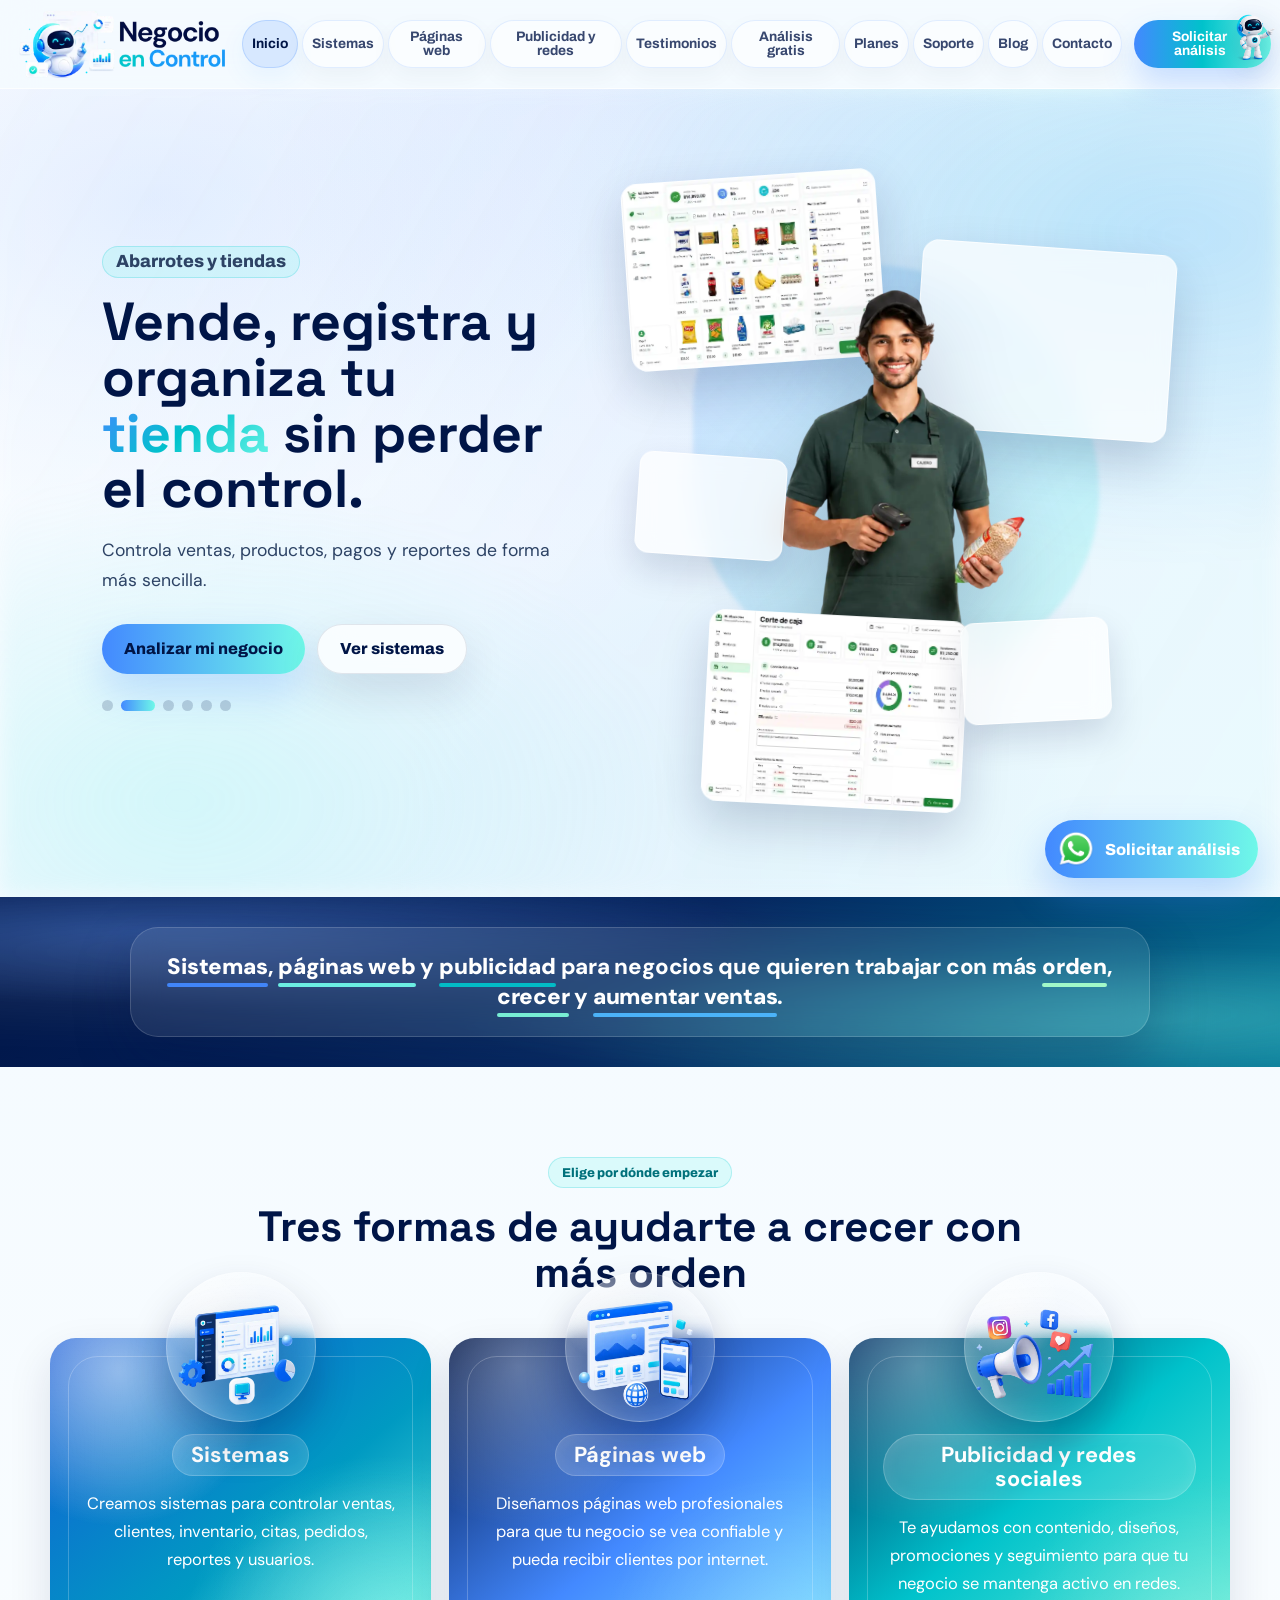
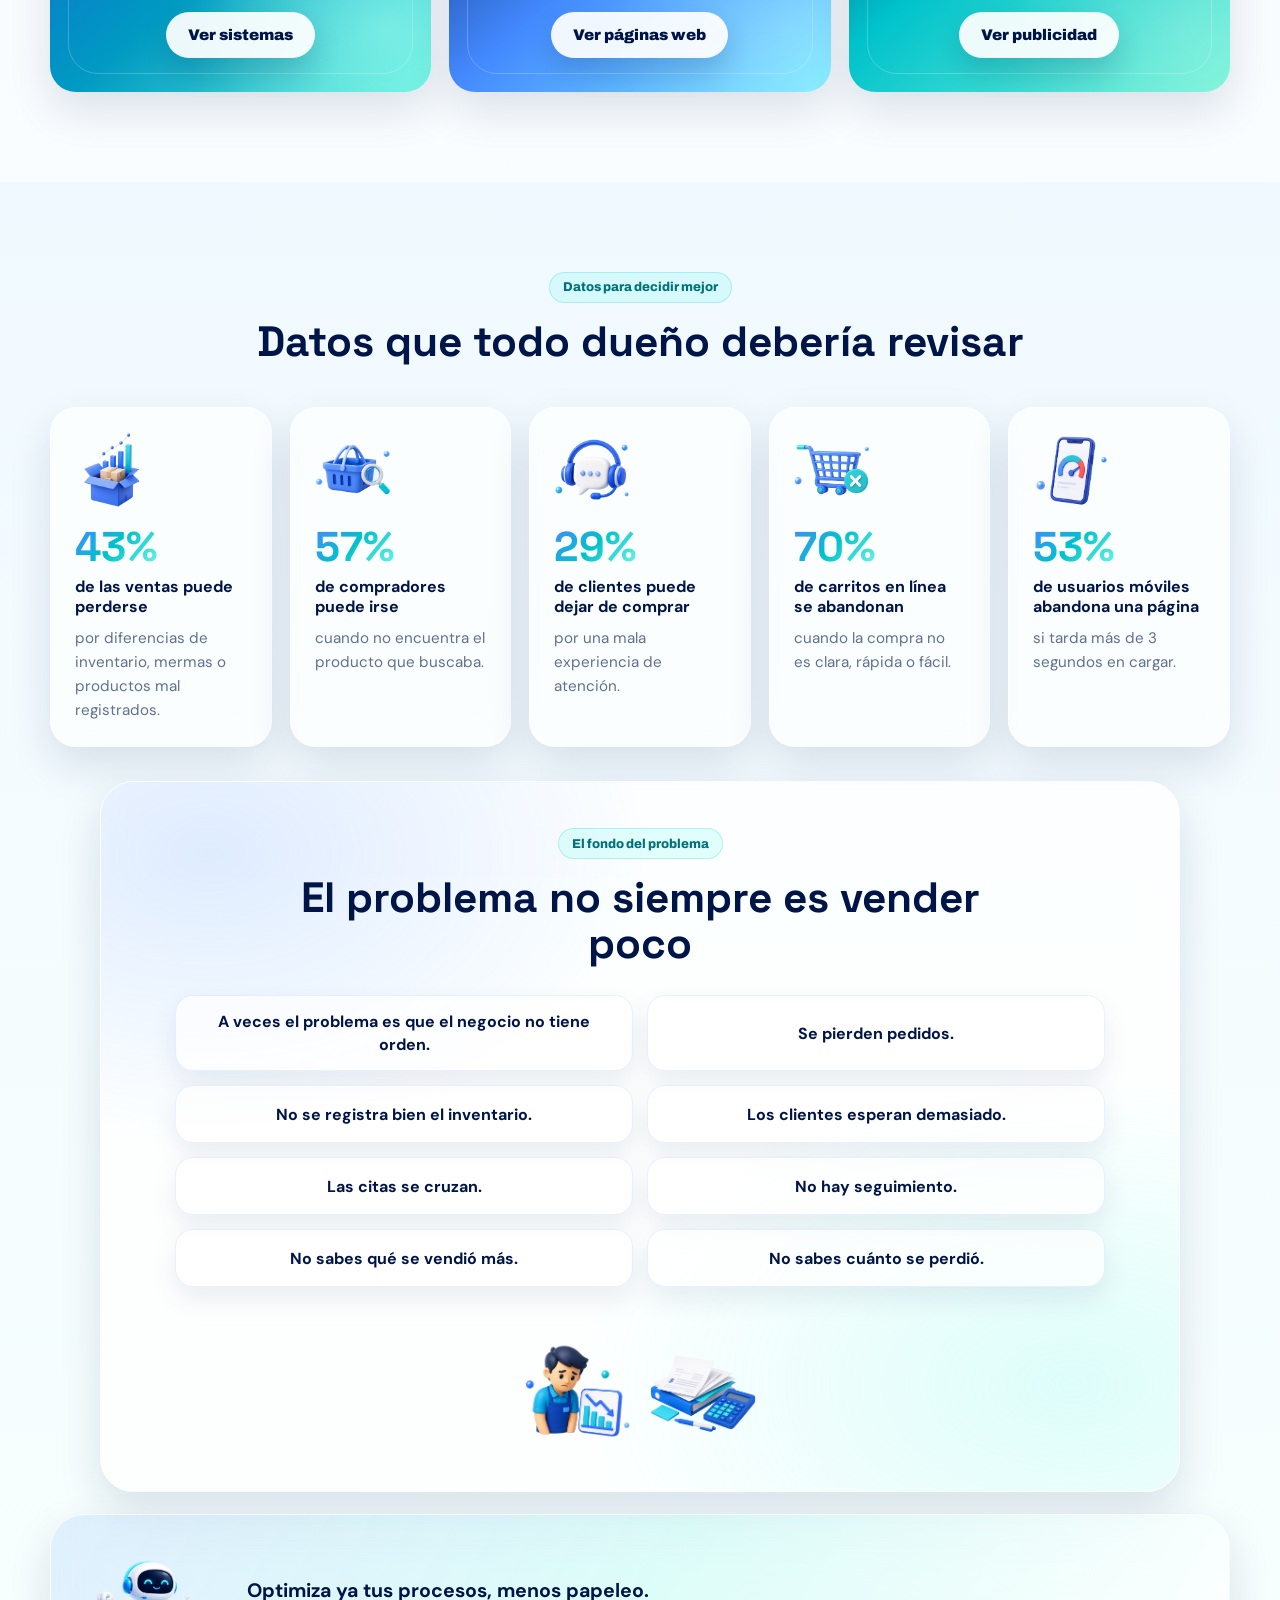
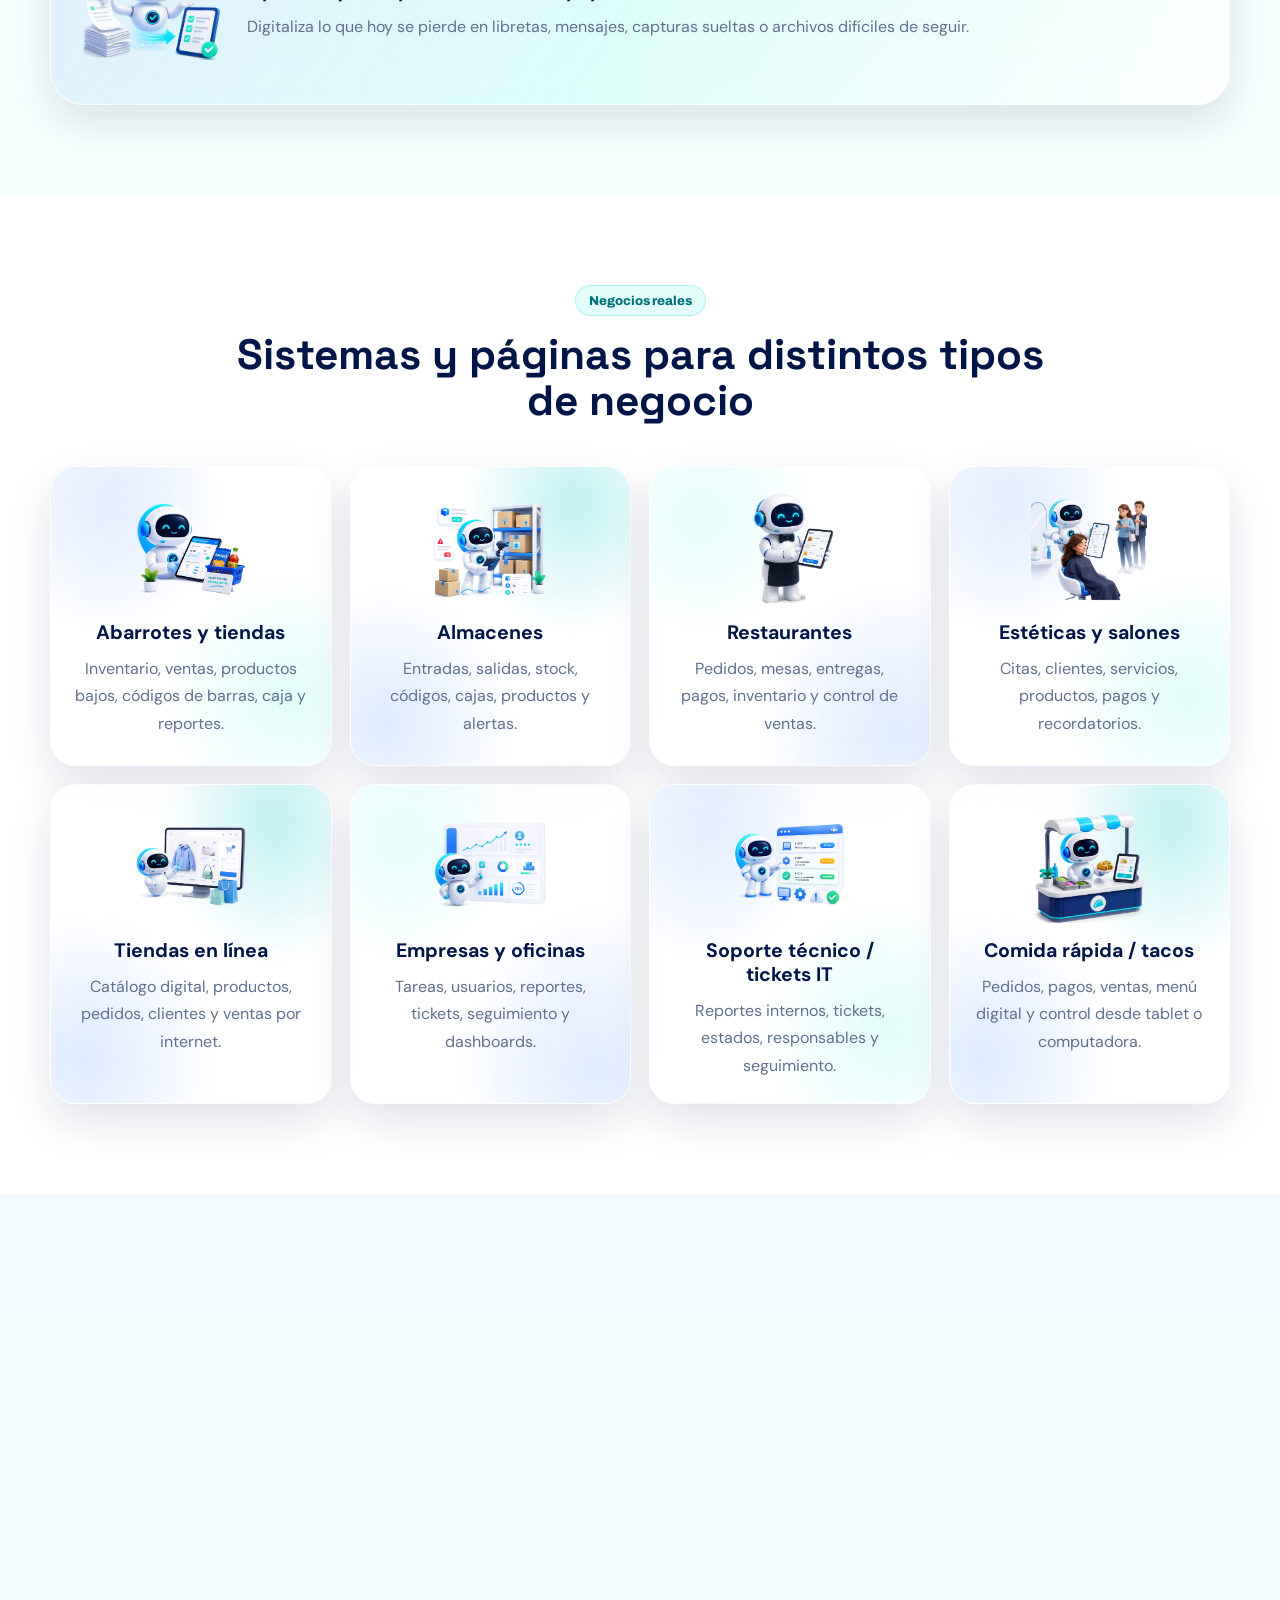
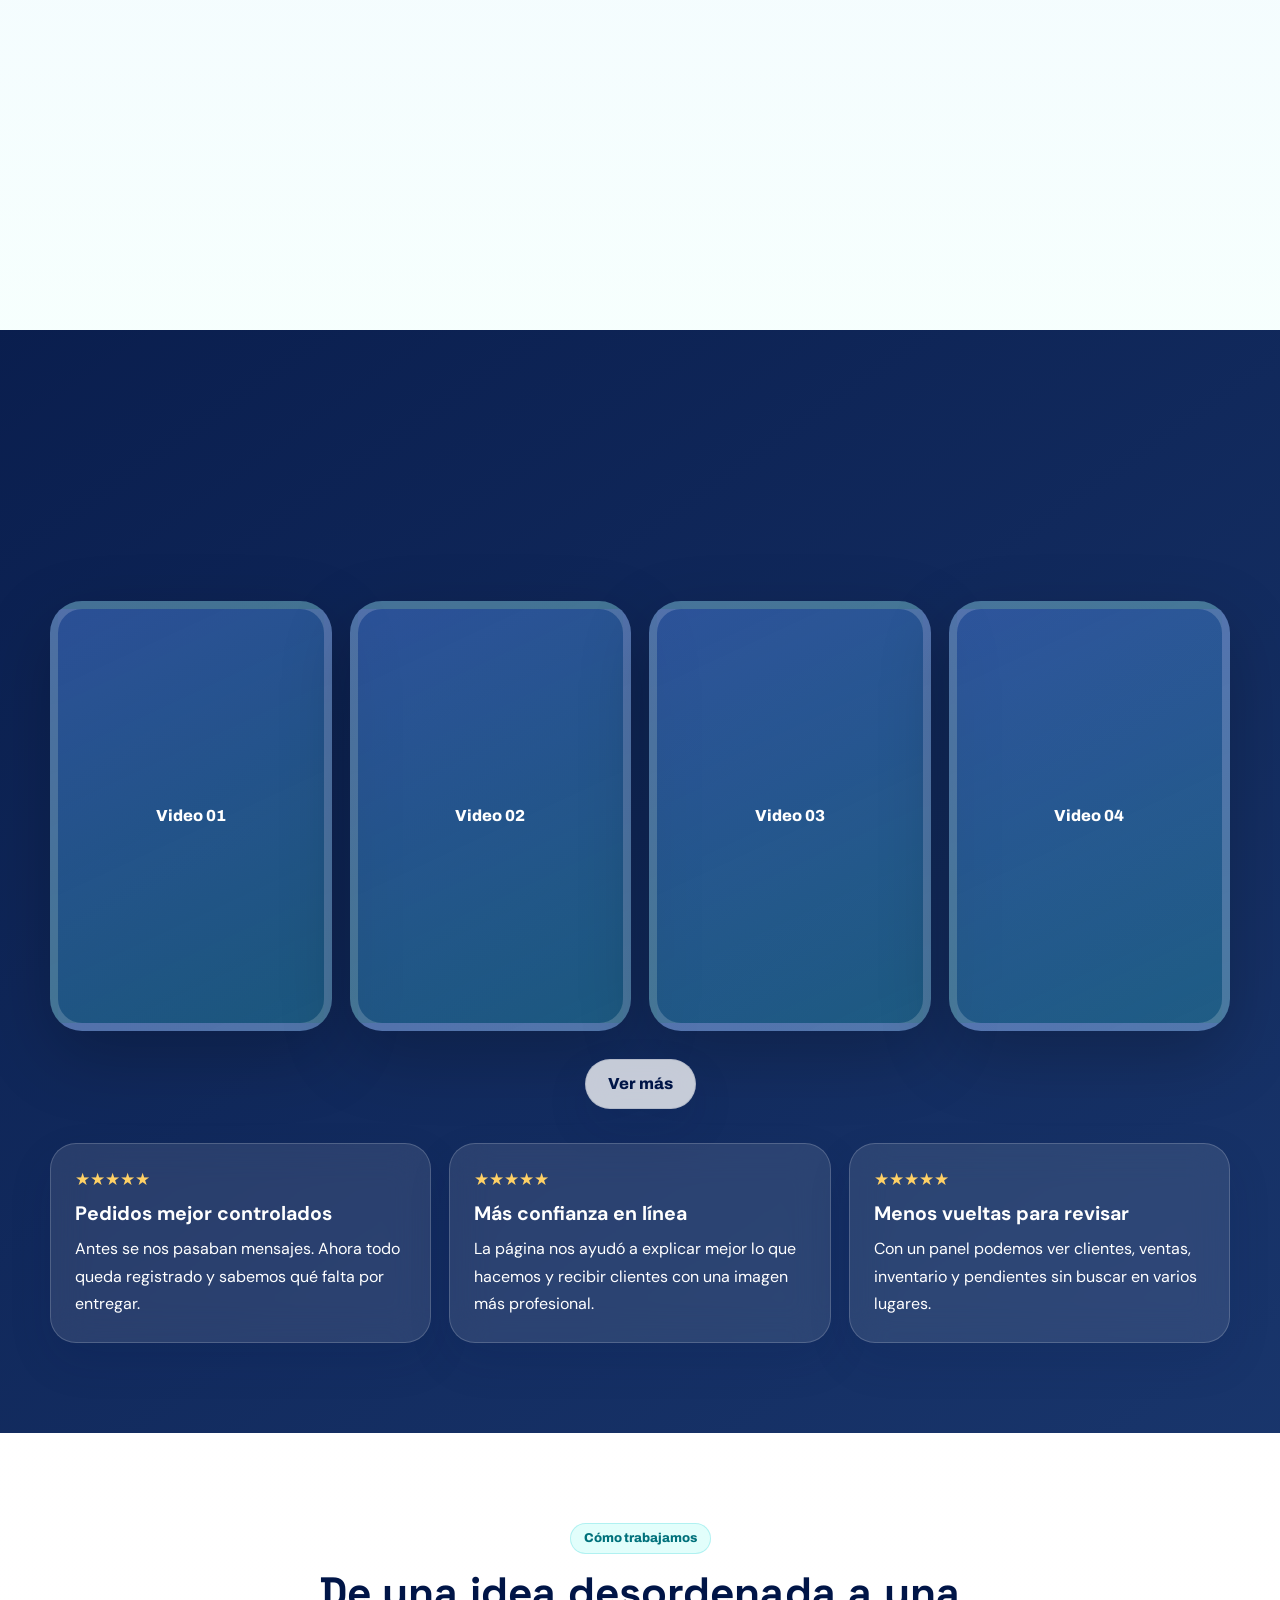
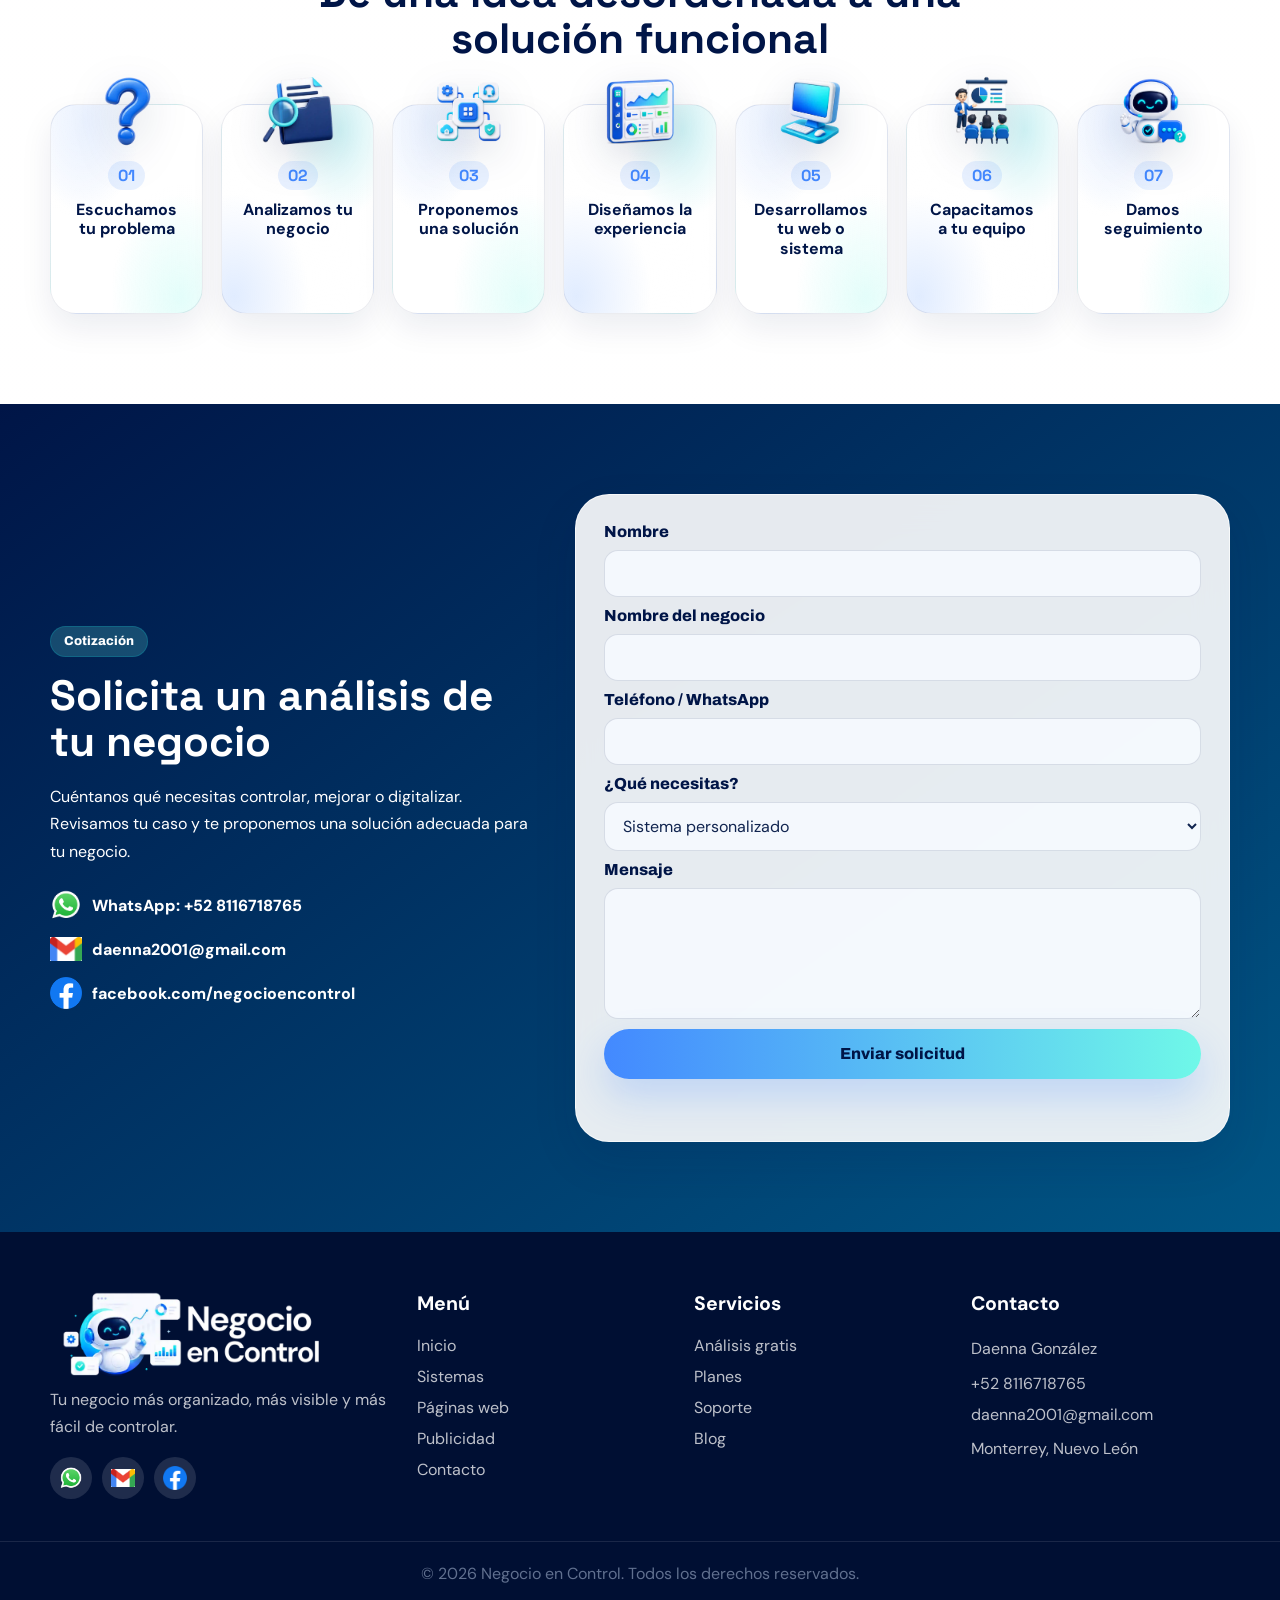
<file: index.html>
<!DOCTYPE html>
<html lang="es-MX">
  <head>
    <meta charset="UTF-8" />
    <meta name="viewport" content="width=device-width, initial-scale=1.0" />
    <title>Negocio en Control | Sistemas, páginas web y publicidad digital en Monterrey</title>
    <meta
      name="description"
      content="Organiza tu negocio con sistemas, páginas web y estrategias digitales. Controla ventas, clientes, inventario, citas, pedidos y presencia en internet desde Monterrey."
    />
    <meta name="theme-color" content="#001547" />
    <meta property="og:type" content="website" />
    <meta property="og:title" content="Negocio en Control | Tu negocio más organizado, visible y fácil de controlar" />
    <meta
      property="og:description"
      content="Creamos sistemas, páginas web y estrategias digitales para que tu negocio trabaje con más orden, se vea profesional y llegue a más clientes."
    />
    <meta property="og:image" content="imgs/icono-horizontal-contexto.webp" />
    <meta property="og:locale" content="es_MX" />
    <link rel="icon" href="imgs/logo-favicon.png" type="image/png" />
    <link rel="preconnect" href="https://fonts.googleapis.com" />
    <link rel="preconnect" href="https://fonts.gstatic.com" crossorigin />
    <link
      href="https://fonts.googleapis.com/css2?family=Archivo:wght@400;500;600;700;800&family=DM+Sans:wght@400;500;600;700;800&family=Space+Grotesk:wght@400;500;600;700&display=swap"
      rel="stylesheet"
    />
    <link rel="stylesheet" href="css/styles.css" />
    <!-- Espacio reservado para Meta Pixel / Facebook Ads. -->
    <!-- Espacio reservado para Google Ads / Google Tag Manager. -->
  </head>
  <body>
    <a class="skip-link" href="#inicio">Saltar al contenido</a>

    <header class="site-header">
      <nav class="navbar" aria-label="Menú principal">
        <a class="brand brand-image" href="index.html" aria-label="Negocio en Control">
          <img src="imgs/icono-horizontal-contexto.webp" alt="Negocio en Control" />
        </a>

        <button class="menu-toggle" type="button" aria-label="Abrir menú" aria-controls="main-menu" aria-expanded="false">
          <span></span>
          <span></span>
          <span></span>
        </button>

        <div class="nav-panel" id="main-menu">
          <a class="active" href="index.html">Inicio</a>
          <a href="sistemas.html">Sistemas</a>
          <a href="paginasweb.html">Páginas web</a>
          <a href="publicidad.html">Publicidad y redes</a>
          <a href="testimonios.html">Testimonios</a>
          <a href="analisis.html">Análisis gratis</a>
          <a href="planes.html">Planes</a>
          <a href="soporte.html">Soporte</a>
          <a href="blog.html">Blog</a>
          <a href="contacto.html">Contacto</a>
          <a class="nav-cta" href="analisis.html">
            <img class="nav-robot" src="imgs/robot-senalderecha.webp" alt="" />
            <span>Solicitar análisis</span>
          </a>
        </div>
      </nav>
    </header>

    <main id="inicio">
      <section class="hero-carousel-section" aria-label="Carrusel principal de soluciones">
        <div class="container">
          <div class="hero-carousel glass-shell reveal" id="heroCarousel">
            <div class="carousel-copy">
              <p class="eyebrow carousel-kicker" id="slideKicker">Control empresarial</p>
              <h2 id="slideTitle">
                Controla <span>ventas</span>, clientes y pendientes desde una sola pantalla.
              </h2>
              <p id="slideDescription">
                Ideal para negocios que quieren ver lo importante sin revisar libretas, mensajes o archivos sueltos.
              </p>
              <div class="carousel-actions">
                <a class="btn btn-primary bounce" href="analisis.html">Analizar mi negocio</a>
                <a class="btn btn-glass" href="sistemas.html">Ver sistemas</a>
              </div>
              <div class="carousel-progress" aria-label="Progreso del carrusel">
                <button class="dot active" type="button" aria-label="Ver solución empresarial"></button>
                <button class="dot" type="button" aria-label="Ver solución para abarrotes"></button>
                <button class="dot" type="button" aria-label="Ver solución de inventario"></button>
                <button class="dot" type="button" aria-label="Ver solución de citas"></button>
                <button class="dot" type="button" aria-label="Ver solución de restaurante"></button>
                <button class="dot" type="button" aria-label="Ver solución de página web"></button>
              </div>
            </div>

            <div class="carousel-stage" aria-live="polite">
              <img class="person-image" id="slidePerson" src="imgs/persona-corporativo.webp" alt="Persona de negocio usando sistema digital" />
              <img class="floating-shot shot-one" id="slideShotOne" src="imgs/software-empresarial-vista1.webp" alt="Vista del sistema digital" />
              <img class="floating-shot shot-two" id="slideShotTwo" src="imgs/software-empresarial-vista2.webp" alt="Vista de control digital" />
              <img class="floating-shot shot-three" id="slideShotThree" src="imgs/software-empresarial-vista3.webp" alt="Vista de reportes del sistema" />
              <img class="floating-notice notice-one" id="slideNoticeOne" src="imgs/software-empresarial-notificacion1.webp" alt="Notificación del sistema" />
              <img class="floating-notice notice-two" id="slideNoticeTwo" src="imgs/software-empresarial-notificacion2.webp" alt="Notificación secundaria del sistema" />
            </div>
          </div>
        </div>
      </section>

      <section class="home-bridge-message" aria-label="Resumen de servicios">
  <div class="home-bridge-card reveal">
    <p>
      <span class="bridge-mark mark-blue">Sistemas</span>,
      <span class="bridge-mark mark-cyan">páginas web</span> y
      <span class="bridge-mark mark-teal">publicidad</span>
      para negocios que quieren trabajar con más
      <span class="bridge-mark mark-lime">orden</span>,
      <span class="bridge-mark mark-mint">crecer</span> y
      <span class="bridge-mark mark-sky">aumentar ventas</span>.
    </p>
  </div>
</section>


      <section class="section-pad" id="formas">
        <div class="container">
          <div class="section-heading reveal">
            <p class="eyebrow">Elige por dónde empezar</p>
            <h2>Tres formas de ayudarte a crecer con más orden</h2>
          </div>

          <div class="option-grid">
  <a class="option-card option-card-sistemas reveal" href="sistemas.html">
    <span class="option-icon-wrap">
      <img src="imgs/icono-opcion1-sistemas.webp" alt="" />
    </span>
    <h3>Sistemas</h3>
    <p>Creamos sistemas para controlar ventas, clientes, inventario, citas, pedidos, reportes y usuarios.</p>
    <span class="option-btn">Ver sistemas</span>
  </a>

  <a class="option-card option-card-web reveal" href="paginasweb.html">
    <span class="option-icon-wrap">
      <img src="imgs/icono-opcion2-paginasweb.webp" alt="" />
    </span>
    <h3>Páginas web</h3>
    <p>Diseñamos páginas web profesionales para que tu negocio se vea confiable y pueda recibir clientes por internet.</p>
    <span class="option-btn">Ver páginas web</span>
  </a>

  <a class="option-card option-card-publicidad reveal" href="publicidad.html">
    <span class="option-icon-wrap">
      <img src="imgs/icono-opcion3-publicidad.webp" alt="" />
    </span>
    <h3>Publicidad y redes sociales</h3>
    <p>Te ayudamos con contenido, diseños, promociones y seguimiento para que tu negocio se mantenga activo en redes.</p>
    <span class="option-btn">Ver publicidad</span>
  </a>
</div>
          </div>
        </div>
      </section>

      <section class="section-pad stats-section" id="datos">
        <div class="container">
          <div class="section-heading reveal">
            <p class="eyebrow">Datos para decidir mejor</p>
            <h2>Datos que todo dueño debería revisar</h2>
          </div>

          <div class="stats-grid">
            <article class="stat-card reveal">
              <img src="imgs/icono-estadistica1.webp" alt="" />
              <strong>43%</strong>
              <h3>de las ventas puede perderse</h3>
              <p>por diferencias de inventario, mermas o productos mal registrados.</p>
            </article>
            <article class="stat-card reveal">
              <img src="imgs/icono-estadistica2.webp" alt="" />
              <strong>57%</strong>
              <h3>de compradores puede irse</h3>
              <p>cuando no encuentra el producto que buscaba.</p>
            </article>
            <article class="stat-card reveal">
              <img src="imgs/icono-estadistica3.webp" alt="" />
              <strong>29%</strong>
              <h3>de clientes puede dejar de comprar</h3>
              <p>por una mala experiencia de atención.</p>
            </article>
            <article class="stat-card reveal">
              <img src="imgs/icono-estadistica4.webp" alt="" />
              <strong>70%</strong>
              <h3>de carritos en línea se abandonan</h3>
              <p>cuando la compra no es clara, rápida o fácil.</p>
            </article>
            <article class="stat-card reveal">
              <img src="imgs/icono-estadistica5.webp" alt="" />
              <strong>53%</strong>
              <h3>de usuarios móviles abandona una página</h3>
              <p>si tarda más de 3 segundos en cargar.</p>
            </article>
          </div>

          <div class="problem-panel reveal">
            <div>
              <p class="eyebrow">El fondo del problema</p>
              <h2>El problema no siempre es vender poco</h2>
              <ul>
                <li>A veces el problema es que el negocio no tiene orden.</li>
                <li>Se pierden pedidos.</li>
                <li>No se registra bien el inventario.</li>
                <li>Los clientes esperan demasiado.</li>
                <li>Las citas se cruzan.</li>
                <li>No hay seguimiento.</li>
                <li>No sabes qué se vendió más.</li>
                <li>No sabes cuánto se perdió.</li>
              </ul>
            </div>
            <div class="problem-icons" aria-hidden="true">
              <img src="imgs/icono-estadistica6.webp" alt="" />
              <img src="imgs/icono-estadistica7.webp" alt="" />
            </div>
          </div>

          <aside class="paperless-strip reveal">
            <img src="imgs/robot-papeleo.webp" alt="" />
            <div>
              <h3>Optimiza ya tus procesos, menos papeleo.</h3>
              <p>Digitaliza lo que hoy se pierde en libretas, mensajes, capturas sueltas o archivos difíciles de seguir.</p>
            </div>
          </aside>
        </div>
      </section>

      <section class="section-pad" id="sectores">
        <div class="container">
          <div class="section-heading reveal">
            <p class="eyebrow">Negocios reales</p>
            <h2>Sistemas y páginas para distintos tipos de negocio</h2>
          </div>

          <div class="sector-grid">
            <article class="sector-card reveal">
              <img src="imgs/robot-usandosoftwareabarrotes.webp" alt="" />
              <h3>Abarrotes y tiendas</h3>
              <p>Inventario, ventas, productos bajos, códigos de barras, caja y reportes.</p>
            </article>
            <article class="sector-card reveal">
              <img src="imgs/robot-eninventario.webp" alt="" />
              <h3>Almacenes</h3>
              <p>Entradas, salidas, stock, códigos, cajas, productos y alertas.</p>
            </article>
            <article class="sector-card reveal">
              <img src="imgs/robot-mesero.webp" alt="" />
              <h3>Restaurantes</h3>
              <p>Pedidos, mesas, entregas, pagos, inventario y control de ventas.</p>
            </article>
            <article class="sector-card reveal">
              <img src="imgs/robot-peluquero.webp" alt="" />
              <h3>Estéticas y salones</h3>
              <p>Citas, clientes, servicios, productos, pagos y recordatorios.</p>
            </article>
            <article class="sector-card reveal">
              <img src="imgs/robot-comprandotiendalinea.webp" alt="" />
              <h3>Tiendas en línea</h3>
              <p>Catálogo digital, productos, pedidos, clientes y ventas por internet.</p>
            </article>
            <article class="sector-card reveal">
              <img src="imgs/robot-dashboard.webp" alt="" />
              <h3>Empresas y oficinas</h3>
              <p>Tareas, usuarios, reportes, tickets, seguimiento y dashboards.</p>
            </article>
            <article class="sector-card reveal">
              <img src="imgs/robot-soportetecnicotickets.webp" alt="" />
              <h3>Soporte técnico / tickets IT</h3>
              <p>Reportes internos, tickets, estados, responsables y seguimiento.</p>
            </article>
            <article class="sector-card reveal">
              <img src="imgs/robot-taquero.webp" alt="" />
              <h3>Comida rápida / tacos</h3>
              <p>Pedidos, pagos, ventas, menú digital y control desde tablet o computadora.</p>
            </article>
          </div>
        </div>
      </section>

      <section class="section-pad growth-section">
        <div class="container">
          <div class="section-heading reveal">
            <p class="eyebrow">Impacto</p>
            <h2>Más orden. Menos pérdidas. Más control.</h2>
          </div>

          <div class="growth-grid">
            <article class="growth-card reveal">
              <img src="imgs/robot-ajustandoinventario.webp" alt="" />
              <strong>+55</strong>
              <p>procesos que pueden digitalizarse en negocios pequeños y medianos.</p>
            </article>
            <article class="growth-card reveal">
              <img src="imgs/icono-cajainventario.webp" alt="" />
              <strong>Hasta 67%</strong>
              <p>más seguimiento en ventas, clientes y pedidos cuando todo se registra en un sistema.</p>
            </article>
            <article class="growth-card reveal">
              <img src="imgs/icono-ahorroeconomico.webp" alt="" />
              <strong>Desde $500 MXN</strong>
              <p>mensuales para iniciar con un sistema básico, según las funciones que necesite tu negocio.</p>
            </article>
            <article class="growth-card reveal">
              <img src="imgs/icono-web.webp" alt="" />
              <strong>24/7</strong>
              <p>acceso disponible todo el día si tu sistema está en la nube.</p>
            </article>
          </div>
        </div>
      </section>

      <section class="section-pad testimonials-home" id="historias">
        <div class="container">
          <div class="section-heading reveal">
            <p class="eyebrow">Testimonios</p>
            <h2>Historias reales de negocios que ya tomaron el control</h2>
          </div>

          <div class="reel-grid">
            <a class="reel-card disabled-link reveal" href="#" aria-label="Video testimonio próximamente">
              <span>Video 01</span>
            </a>
            <a class="reel-card disabled-link reveal" href="#" aria-label="Video testimonio próximamente">
              <span>Video 02</span>
            </a>
            <a class="reel-card disabled-link reveal" href="#" aria-label="Video testimonio próximamente">
              <span>Video 03</span>
            </a>
            <a class="reel-card disabled-link reveal" href="#" aria-label="Video testimonio próximamente">
              <span>Video 04</span>
            </a>
          </div>
          <div class="center-actions reveal">
            <a class="btn btn-glass" href="testimonios.html">Ver más</a>
          </div>

          <div class="review-grid">
            <article class="review-card reveal">
              <div class="stars">★★★★★</div>
              <h3>Pedidos mejor controlados</h3>
              <p>Antes se nos pasaban mensajes. Ahora todo queda registrado y sabemos qué falta por entregar.</p>
            </article>
            <article class="review-card reveal">
              <div class="stars">★★★★★</div>
              <h3>Más confianza en línea</h3>
              <p>La página nos ayudó a explicar mejor lo que hacemos y recibir clientes con una imagen más profesional.</p>
            </article>
            <article class="review-card reveal">
              <div class="stars">★★★★★</div>
              <h3>Menos vueltas para revisar</h3>
              <p>Con un panel podemos ver clientes, ventas, inventario y pendientes sin buscar en varios lugares.</p>
            </article>
          </div>
        </div>
      </section>

      <section class="section-pad" id="proceso">
        <div class="container">
          <div class="section-heading reveal">
            <p class="eyebrow">Cómo trabajamos</p>
            <h2>De una idea desordenada a una solución funcional</h2>
          </div>

          <div class="timeline">
            <article class="reveal">
              <img src="imgs/icono-dudas.webp" alt="" />
              <span>01</span>
              <h3>Escuchamos tu problema</h3>
            </article>
            <article class="reveal">
              <img src="imgs/icono-busquedapapeleo.webp" alt="" />
              <span>02</span>
              <h3>Analizamos tu negocio</h3>
            </article>
            <article class="reveal">
              <img src="imgs/icono-servicios.webp" alt="" />
              <span>03</span>
              <h3>Proponemos una solución</h3>
            </article>
            <article class="reveal">
              <img src="imgs/icono-dashboard.webp" alt="" />
              <span>04</span>
              <h3>Diseñamos la experiencia</h3>
            </article>
            <article class="reveal">
              <img src="imgs/icono-computadora.webp" alt="" />
              <span>05</span>
              <h3>Desarrollamos tu web o sistema</h3>
            </article>
            <article class="reveal">
              <img src="imgs/icono-capacitacion.webp" alt="" />
              <span>06</span>
              <h3>Capacitamos a tu equipo</h3>
            </article>
            <article class="reveal">
              <img src="imgs/icono-soporte.webp" alt="" />
              <span>07</span>
              <h3>Damos seguimiento</h3>
            </article>
          </div>
        </div>
      </section>

      <section class="section-pad contact-section" id="contacto">
        <div class="container contact-grid">
          <div class="contact-copy reveal">
            <p class="eyebrow">Cotización</p>
            <h2>Solicita un análisis de tu negocio</h2>
            <p>
              Cuéntanos qué necesitas controlar, mejorar o digitalizar. Revisamos tu caso y te proponemos una solución
              adecuada para tu negocio.
            </p>
            <div class="contact-list">
              <a href="https://wa.me/528116718765" target="_blank" rel="noopener">
                <img src="imgs/icono-whatsapp.png" alt="" />
                WhatsApp: +52 8116718765
              </a>
              <a href="mailto:daenna2001@gmail.com">
                <img src="imgs/icono-gmail.png" alt="" />
                daenna2001@gmail.com
              </a>
              <a href="https://facebook.com/negocioencontrol" target="_blank" rel="noopener">
                <img src="imgs/icono-facebook.png" alt="" />
                facebook.com/negocioencontrol
              </a>
            </div>
          </div>

          <form class="contact-form reveal" id="contactForm">
            <label for="nombre">Nombre</label>
            <input id="nombre" name="nombre" type="text" autocomplete="name" required />
            <label for="negocio">Nombre del negocio</label>
            <input id="negocio" name="negocio" type="text" autocomplete="organization" />
            <label for="telefono">Teléfono / WhatsApp</label>
            <input id="telefono" name="telefono" type="tel" autocomplete="tel" required />
            <label for="necesidad">¿Qué necesitas?</label>
            <select id="necesidad" name="necesidad">
              <option>Sistema personalizado</option>
              <option>Página web</option>
              <option>Publicidad y redes sociales</option>
              <option>Análisis gratis</option>
              <option>Soporte</option>
            </select>
            <label for="mensaje">Mensaje</label>
            <textarea id="mensaje" name="mensaje" rows="5"></textarea>
            <button class="btn btn-primary bounce" type="submit">Enviar solicitud</button>
            <p class="form-note" id="formNote" aria-live="polite"></p>
          </form>
        </div>
      </section>
    </main>

    <footer class="site-footer">
      <div class="container footer-grid">
        <div>
          <img class="footer-logo" src="imgs/icono-horizontal-blanco.webp" alt="Negocio en Control" />
          <p>Tu negocio más organizado, más visible y más fácil de controlar.</p>
          <div class="social-row">
            <a href="https://wa.me/528116718765" target="_blank" rel="noopener" aria-label="WhatsApp">
              <img src="imgs/icono-whatsapp.png" alt="" />
            </a>
            <a href="mailto:daenna2001@gmail.com" aria-label="Correo">
              <img src="imgs/icono-gmail.png" alt="" />
            </a>
            <a href="https://facebook.com/negocioencontrol" target="_blank" rel="noopener" aria-label="Facebook">
              <img src="imgs/icono-facebook.png" alt="" />
            </a>
          </div>
        </div>
        <div>
          <h3>Menú</h3>
          <a href="index.html">Inicio</a>
          <a href="sistemas.html">Sistemas</a>
          <a href="paginasweb.html">Páginas web</a>
          <a href="publicidad.html">Publicidad</a>
          <a href="contacto.html">Contacto</a>
        </div>
        <div>
          <h3>Servicios</h3>
          <a href="analisis.html">Análisis gratis</a>
          <a href="planes.html">Planes</a>
          <a href="soporte.html">Soporte</a>
          <a href="blog.html">Blog</a>
        </div>
        <div>
          <h3>Contacto</h3>
          <p>Daenna González</p>
          <a href="https://wa.me/528116718765" target="_blank" rel="noopener">+52 8116718765</a>
          <a href="mailto:daenna2001@gmail.com">daenna2001@gmail.com</a>
          <p>Monterrey, Nuevo León</p>
        </div>
      </div>
      <div class="footer-bottom">
        <p>© 2026 Negocio en Control. Todos los derechos reservados.</p>
      </div>
    </footer>

    <a class="whatsapp-float" href="https://wa.me/528116718765" target="_blank" rel="noopener" aria-label="Solicitar análisis por WhatsApp">
      <img src="imgs/icono-whatsapp.png" alt="" />
      <span>Solicitar análisis</span>
    </a>

    <script src="js/main.js" defer></script>
  </body>
</html>
</file>
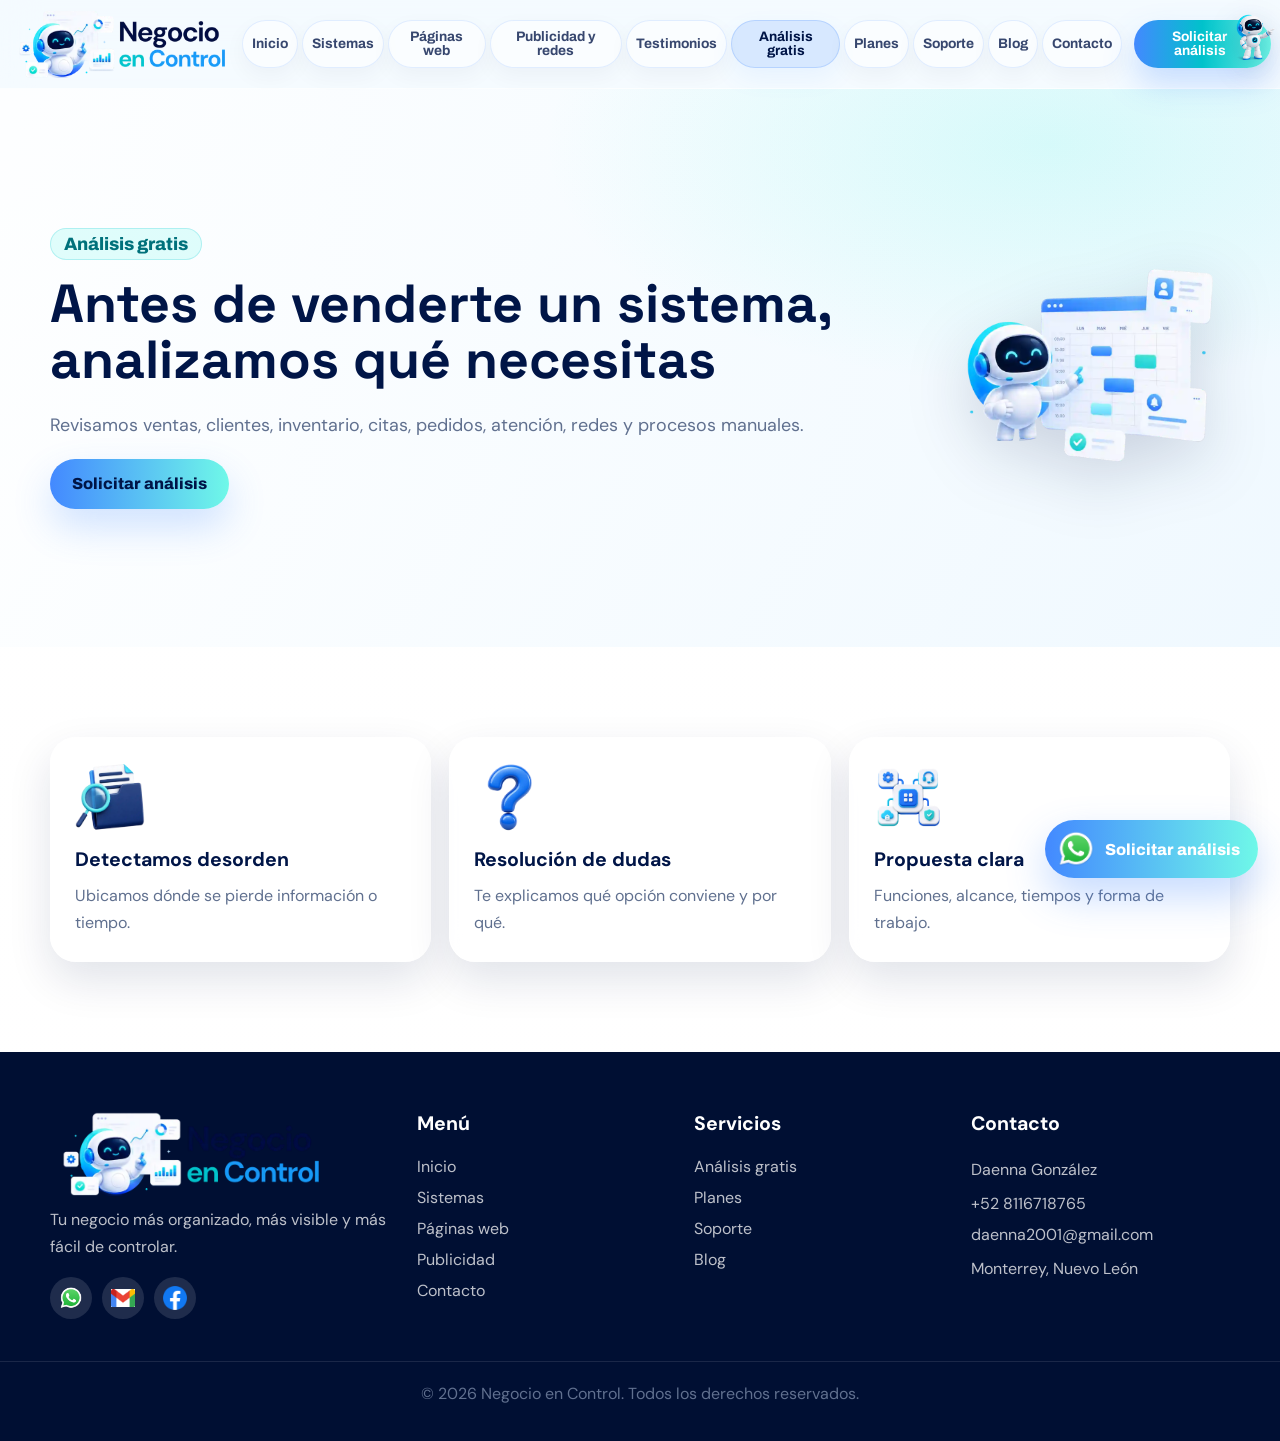
<file: analisis.html>
<!DOCTYPE html>
<html lang="es-MX">
  <head>
    <meta charset="UTF-8" />
    <meta name="viewport" content="width=device-width, initial-scale=1.0" />
    <title>Análisis gratis | Negocio en Control</title>
    <meta name="description" content="Solicita un análisis gratis para saber qué conviene digitalizar, automatizar o mejorar en tu negocio." />
    <meta property="og:title" content="Análisis gratis | Negocio en Control" />
    <meta property="og:description" content="Primero entendemos tu operación, después proponemos una solución digital a tu medida." />
    <meta property="og:image" content="imgs/icono-horizontal-contexto.webp" />
    <link rel="icon" href="imgs/logo-favicon.png" type="image/png" />
    <link rel="preconnect" href="https://fonts.googleapis.com" />
    <link rel="preconnect" href="https://fonts.gstatic.com" crossorigin />
    <link href="https://fonts.googleapis.com/css2?family=Archivo:wght@400;500;600;700;800&family=DM+Sans:wght@400;500;600;700;800&family=Space+Grotesk:wght@400;500;600;700&display=swap" rel="stylesheet" />
    <link rel="stylesheet" href="css/styles.css" />
  </head>
  <body data-page="analisis">
    <div data-site-header></div>
    <main>
      <section class="page-hero"><div class="container page-hero-grid reveal"><div><p class="eyebrow">Análisis gratis</p><h1>Antes de venderte un sistema, analizamos qué necesitas</h1><p>Revisamos ventas, clientes, inventario, citas, pedidos, atención, redes y procesos manuales.</p><a class="btn btn-primary bounce" href="contacto.html">Solicitar análisis</a></div><img src="imgs/robot-revisandotasks.webp" alt="Robot revisando tareas" /></div></section>
      <section class="section-pad"><div class="container page-grid"><article class="page-card reveal"><img src="imgs/icono-busquedapapeleo.webp" alt="" /><h3>Detectamos desorden</h3><p>Ubicamos dónde se pierde información o tiempo.</p></article><article class="page-card reveal"><img src="imgs/icono-dudas.webp" alt="" /><h3>Resolución de dudas</h3><p>Te explicamos qué opción conviene y por qué.</p></article><article class="page-card reveal"><img src="imgs/icono-servicios.webp" alt="" /><h3>Propuesta clara</h3><p>Funciones, alcance, tiempos y forma de trabajo.</p></article></div></section>
    </main>
    <div data-site-footer></div>
    <div data-whatsapp-float></div>
    <script src="js/main.js" defer></script>
  </body>
</html>
</file>
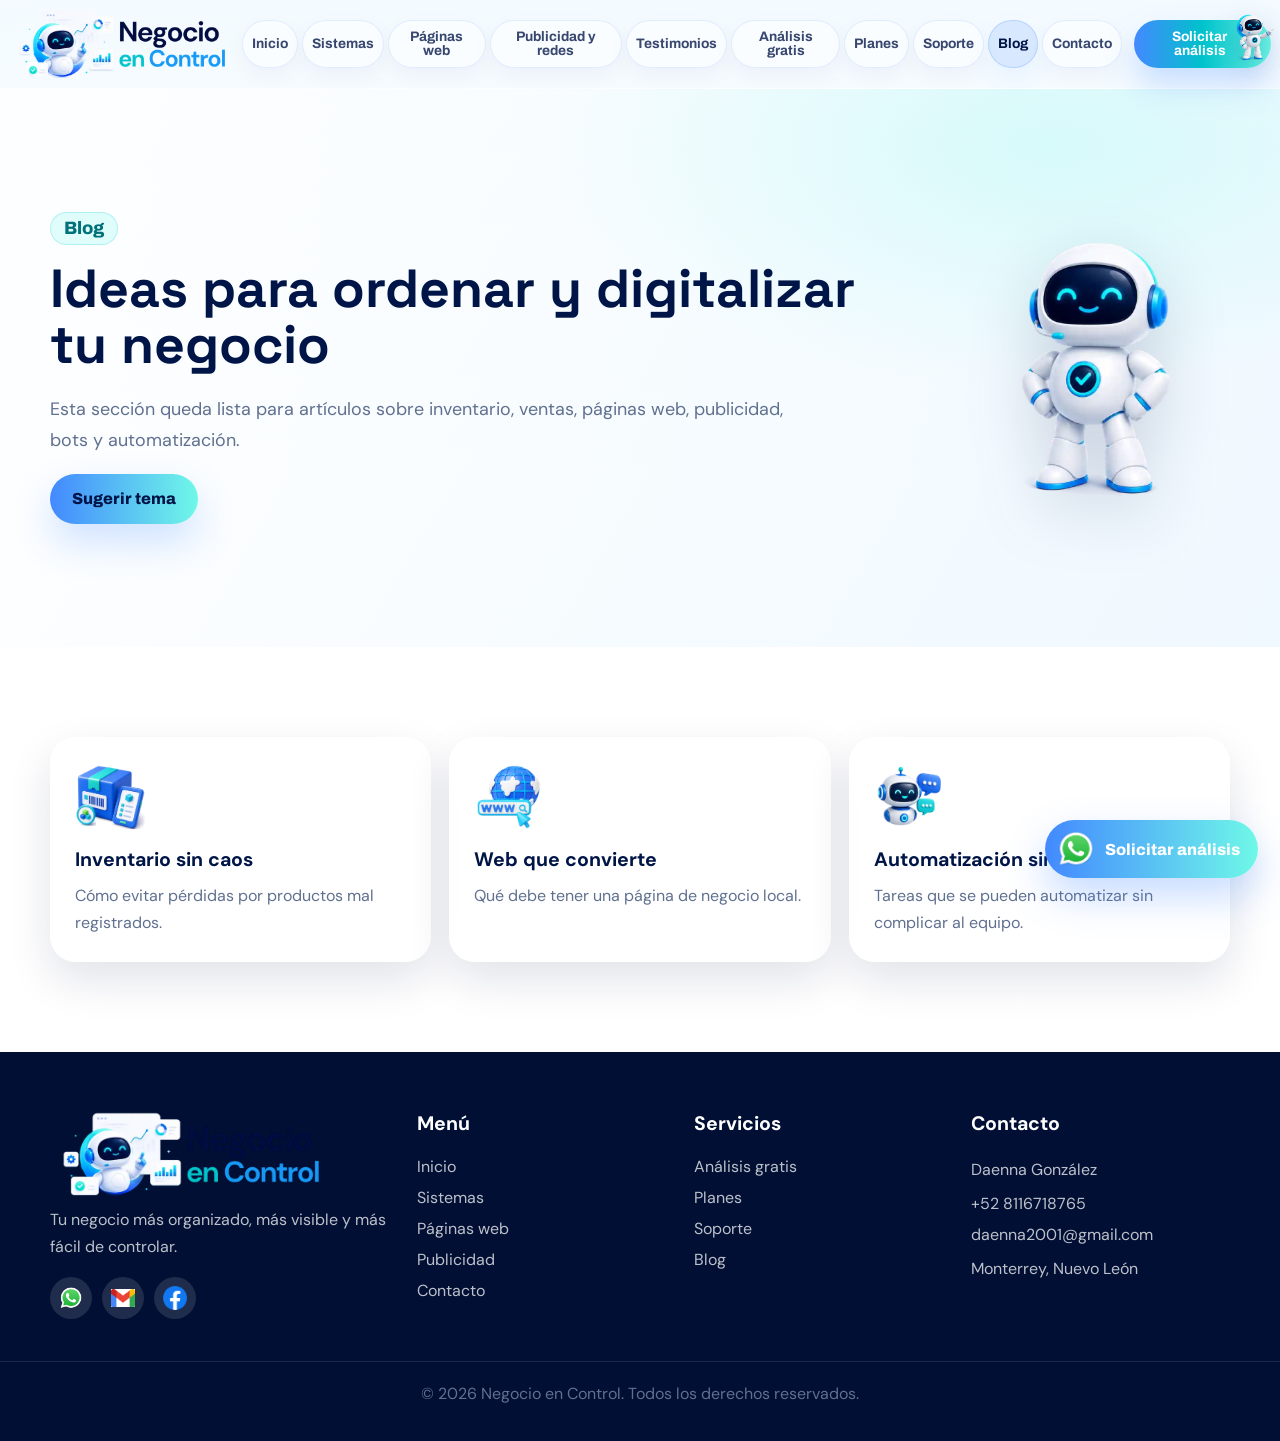
<file: blog.html>
<!DOCTYPE html>
<html lang="es-MX">
  <head>
    <meta charset="UTF-8" />
    <meta name="viewport" content="width=device-width, initial-scale=1.0" />
    <title>Blog | Negocio en Control</title>
    <meta name="description" content="Consejos para organizar, digitalizar y hacer crecer negocios pequeños y medianos." />
    <meta property="og:title" content="Blog | Negocio en Control" />
    <meta property="og:description" content="Ideas prácticas para controlar mejor tu negocio." />
    <meta property="og:image" content="imgs/icono-horizontal-contexto.webp" />
    <link rel="icon" href="imgs/logo-favicon.png" type="image/png" />
    <link rel="preconnect" href="https://fonts.googleapis.com" />
    <link rel="preconnect" href="https://fonts.gstatic.com" crossorigin />
    <link href="https://fonts.googleapis.com/css2?family=Archivo:wght@400;500;600;700;800&family=DM+Sans:wght@400;500;600;700;800&family=Space+Grotesk:wght@400;500;600;700&display=swap" rel="stylesheet" />
    <link rel="stylesheet" href="css/styles.css" />
  </head>
  <body data-page="blog">
    <div data-site-header></div>
    <main>
      <section class="page-hero"><div class="container page-hero-grid reveal"><div><p class="eyebrow">Blog</p><h1>Ideas para ordenar y digitalizar tu negocio</h1><p>Esta sección queda lista para artículos sobre inventario, ventas, páginas web, publicidad, bots y automatización.</p><a class="btn btn-primary bounce" href="analisis.html">Sugerir tema</a></div><img src="imgs/robot-orgulloso.webp" alt="Robot listo para explicar ideas" /></div></section>
      <section class="section-pad"><div class="container page-grid"><article class="page-card reveal"><img src="imgs/icono-inventario.webp" alt="" /><h3>Inventario sin caos</h3><p>Cómo evitar pérdidas por productos mal registrados.</p></article><article class="page-card reveal"><img src="imgs/icono-web.webp" alt="" /><h3>Web que convierte</h3><p>Qué debe tener una página de negocio local.</p></article><article class="page-card reveal"><img src="imgs/icono-bots.webp" alt="" /><h3>Automatización simple</h3><p>Tareas que se pueden automatizar sin complicar al equipo.</p></article></div></section>
    </main>
    <div data-site-footer></div>
    <div data-whatsapp-float></div>
    <script src="js/main.js" defer></script>
  </body>
</html>
</file>
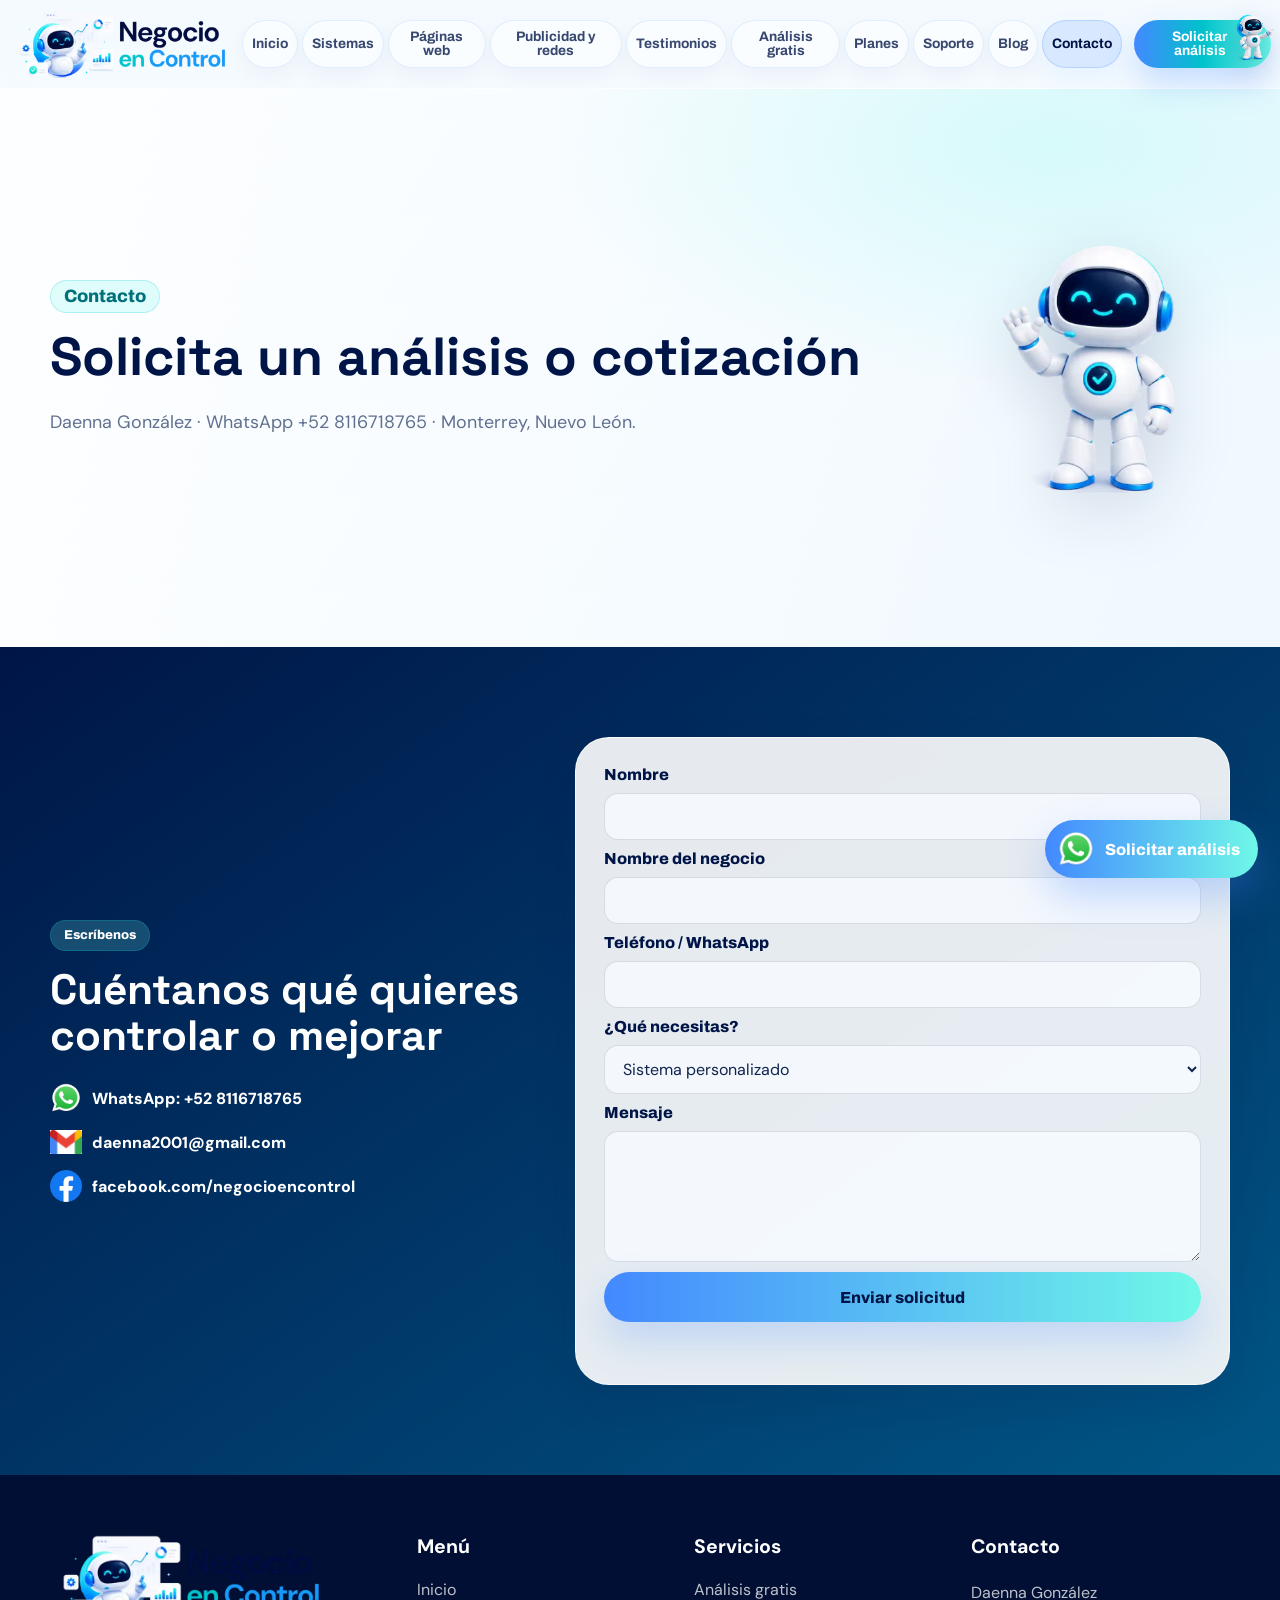
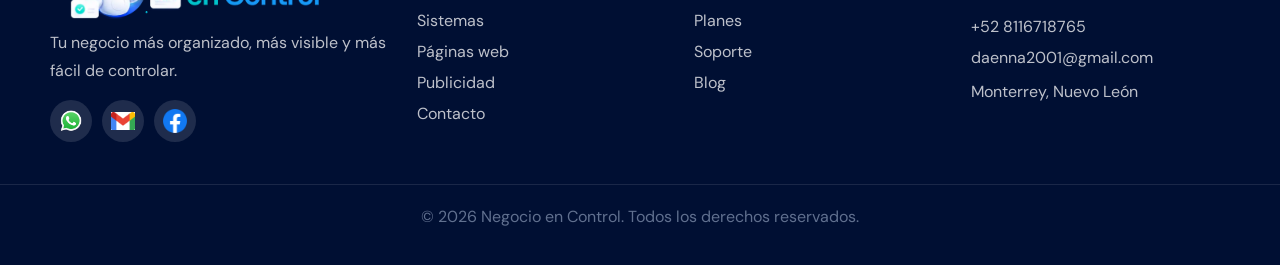
<file: contacto.html>
<!DOCTYPE html>
<html lang="es-MX">
  <head>
    <meta charset="UTF-8" />
    <meta name="viewport" content="width=device-width, initial-scale=1.0" />
    <title>Contacto | Negocio en Control</title>
    <meta name="description" content="Contacta a Daenna González para solicitar análisis, página web, sistema o publicidad digital." />
    <meta property="og:title" content="Contacto | Negocio en Control" />
    <meta property="og:description" content="Solicita una cotización o análisis para tu negocio." />
    <meta property="og:image" content="imgs/icono-horizontal-contexto.webp" />
    <link rel="icon" href="imgs/logo-favicon.png" type="image/png" />
    <link rel="preconnect" href="https://fonts.googleapis.com" />
    <link rel="preconnect" href="https://fonts.gstatic.com" crossorigin />
    <link href="https://fonts.googleapis.com/css2?family=Archivo:wght@400;500;600;700;800&family=DM+Sans:wght@400;500;600;700;800&family=Space+Grotesk:wght@400;500;600;700&display=swap" rel="stylesheet" />
    <link rel="stylesheet" href="css/styles.css" />
  </head>
  <body data-page="contacto">
    <div data-site-header></div>
    <main>
      <section class="page-hero"><div class="container page-hero-grid reveal"><div><p class="eyebrow">Contacto</p><h1>Solicita un análisis o cotización</h1><p>Daenna González · WhatsApp +52 8116718765 · Monterrey, Nuevo León.</p></div><img src="imgs/robot-saludando.webp" alt="Robot saludando" /></div></section>
      <section class="section-pad contact-section"><div class="container contact-grid"><div class="contact-copy reveal"><p class="eyebrow">Escríbenos</p><h2>Cuéntanos qué quieres controlar o mejorar</h2><div class="contact-list"><a href="https://wa.me/528116718765" target="_blank" rel="noopener"><img src="imgs/icono-whatsapp.png" alt="" />WhatsApp: +52 8116718765</a><a href="mailto:daenna2001@gmail.com"><img src="imgs/icono-gmail.png" alt="" />daenna2001@gmail.com</a><a href="https://facebook.com/negocioencontrol" target="_blank" rel="noopener"><img src="imgs/icono-facebook.png" alt="" />facebook.com/negocioencontrol</a></div></div><form class="contact-form reveal" id="contactForm"><label for="nombre">Nombre</label><input id="nombre" name="nombre" type="text" required /><label for="negocio">Nombre del negocio</label><input id="negocio" name="negocio" type="text" /><label for="telefono">Teléfono / WhatsApp</label><input id="telefono" name="telefono" type="tel" required /><label for="necesidad">¿Qué necesitas?</label><select id="necesidad" name="necesidad"><option>Sistema personalizado</option><option>Página web</option><option>Publicidad y redes sociales</option><option>Análisis gratis</option><option>Soporte</option></select><label for="mensaje">Mensaje</label><textarea id="mensaje" name="mensaje" rows="5"></textarea><button class="btn btn-primary bounce" type="submit">Enviar solicitud</button><p class="form-note" id="formNote" aria-live="polite"></p></form></div></section>
    </main>
    <div data-site-footer></div>
    <div data-whatsapp-float></div>
    <script src="js/main.js" defer></script>
  </body>
</html>
</file>
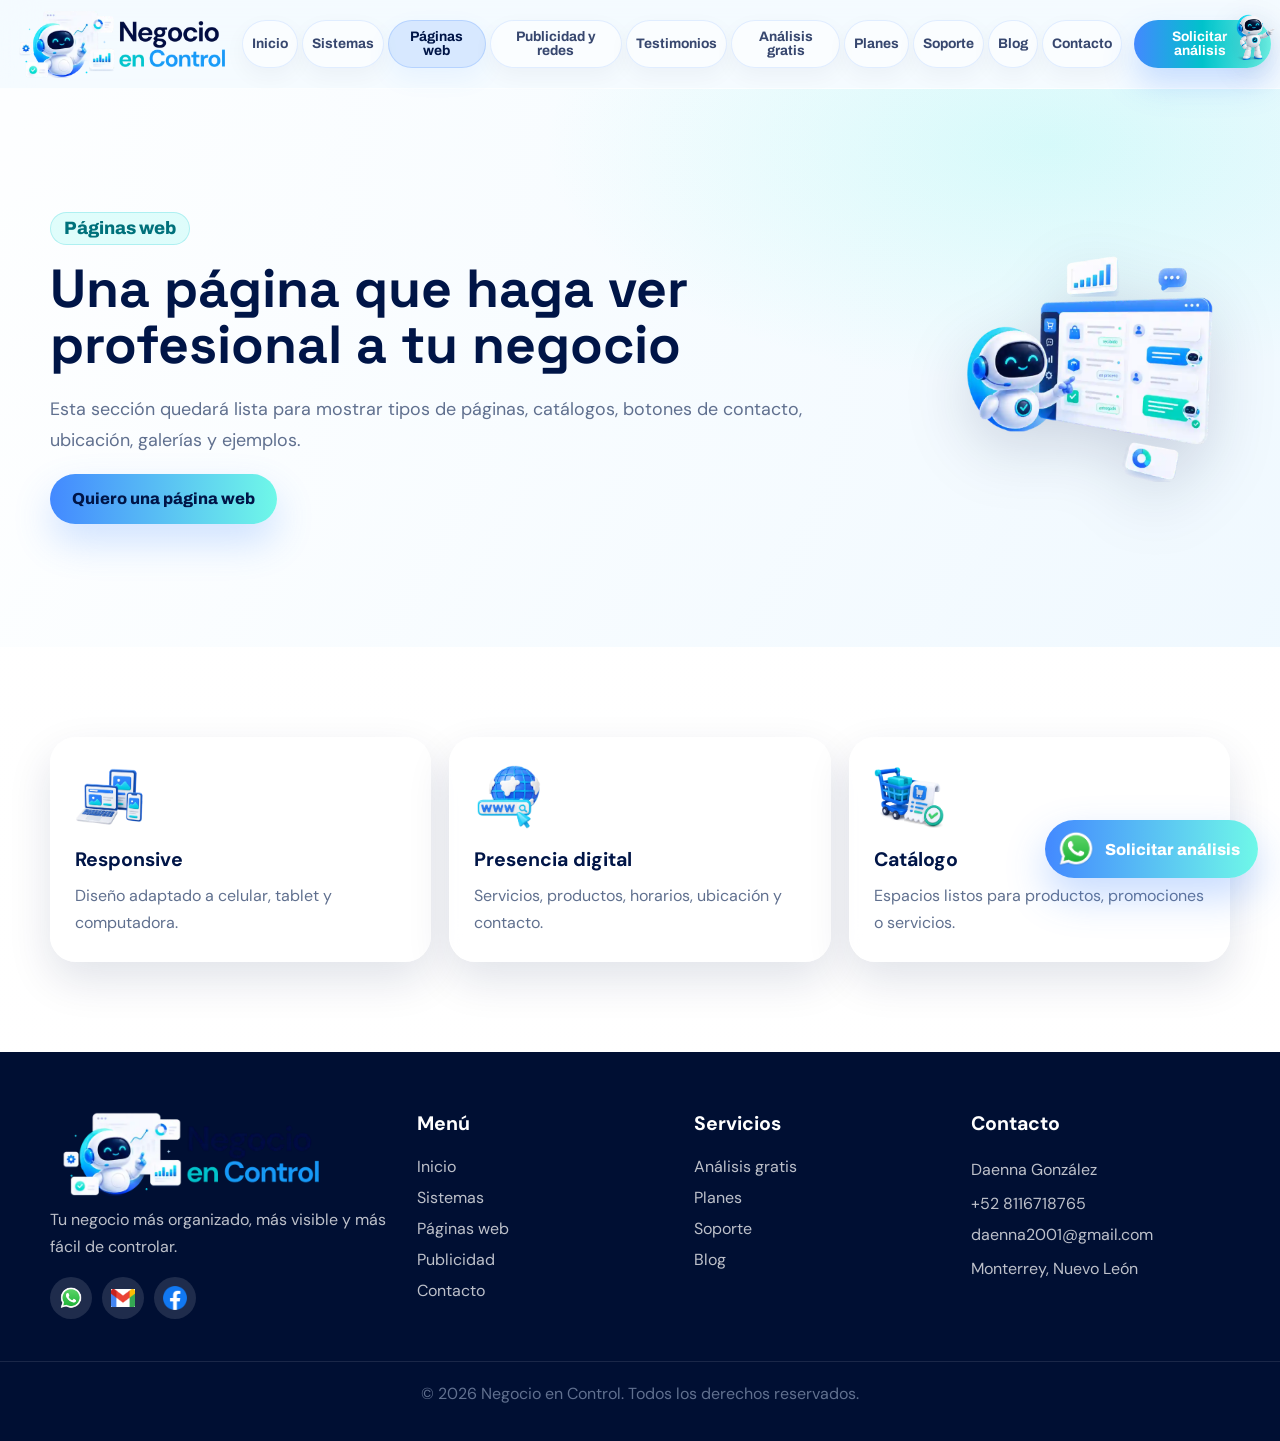
<file: paginasweb.html>
<!DOCTYPE html>
<html lang="es-MX">
  <head>
    <meta charset="UTF-8" />
    <meta name="viewport" content="width=device-width, initial-scale=1.0" />
    <title>Páginas web profesionales | Negocio en Control</title>
    <meta name="description" content="Páginas web profesionales para negocios que quieren verse confiables y recibir clientes por internet." />
    <meta property="og:title" content="Páginas web profesionales | Negocio en Control" />
    <meta property="og:description" content="Diseño web responsive, visual y preparado para contacto por WhatsApp, redes y campañas." />
    <meta property="og:image" content="imgs/icono-horizontal-contexto.webp" />
    <link rel="icon" href="imgs/logo-favicon.png" type="image/png" />
    <link rel="preconnect" href="https://fonts.googleapis.com" />
    <link rel="preconnect" href="https://fonts.gstatic.com" crossorigin />
    <link href="https://fonts.googleapis.com/css2?family=Archivo:wght@400;500;600;700;800&family=DM+Sans:wght@400;500;600;700;800&family=Space+Grotesk:wght@400;500;600;700&display=swap" rel="stylesheet" />
    <link rel="stylesheet" href="css/styles.css" />
    <!-- Espacio reservado para Meta Pixel / Facebook Ads. -->
    <!-- Espacio reservado para Google Ads / Google Tag Manager. -->
  </head>
  <body data-page="paginasweb">
    <div data-site-header></div>
    <main>
      <section class="page-hero">
        <div class="container page-hero-grid reveal">
          <div>
            <p class="eyebrow">Páginas web</p>
            <h1>Una página que haga ver profesional a tu negocio</h1>
            <p>Esta sección quedará lista para mostrar tipos de páginas, catálogos, botones de contacto, ubicación, galerías y ejemplos.</p>
            <a class="btn btn-primary bounce" href="contacto.html">Quiero una página web</a>
          </div>
          <img src="imgs/robot-usandopaglinea.webp" alt="Robot usando una página web" />
        </div>
      </section>
      <section class="section-pad">
        <div class="container page-grid">
          <article class="page-card reveal"><img src="imgs/icono-responsive.webp" alt="" /><h3>Responsive</h3><p>Diseño adaptado a celular, tablet y computadora.</p></article>
          <article class="page-card reveal"><img src="imgs/icono-web.webp" alt="" /><h3>Presencia digital</h3><p>Servicios, productos, horarios, ubicación y contacto.</p></article>
          <article class="page-card reveal"><img src="imgs/icono-compraslinea.webp" alt="" /><h3>Catálogo</h3><p>Espacios listos para productos, promociones o servicios.</p></article>
        </div>
      </section>
    </main>
    <div data-site-footer></div>
    <div data-whatsapp-float></div>
    <script src="js/main.js" defer></script>
  </body>
</html>
</file>
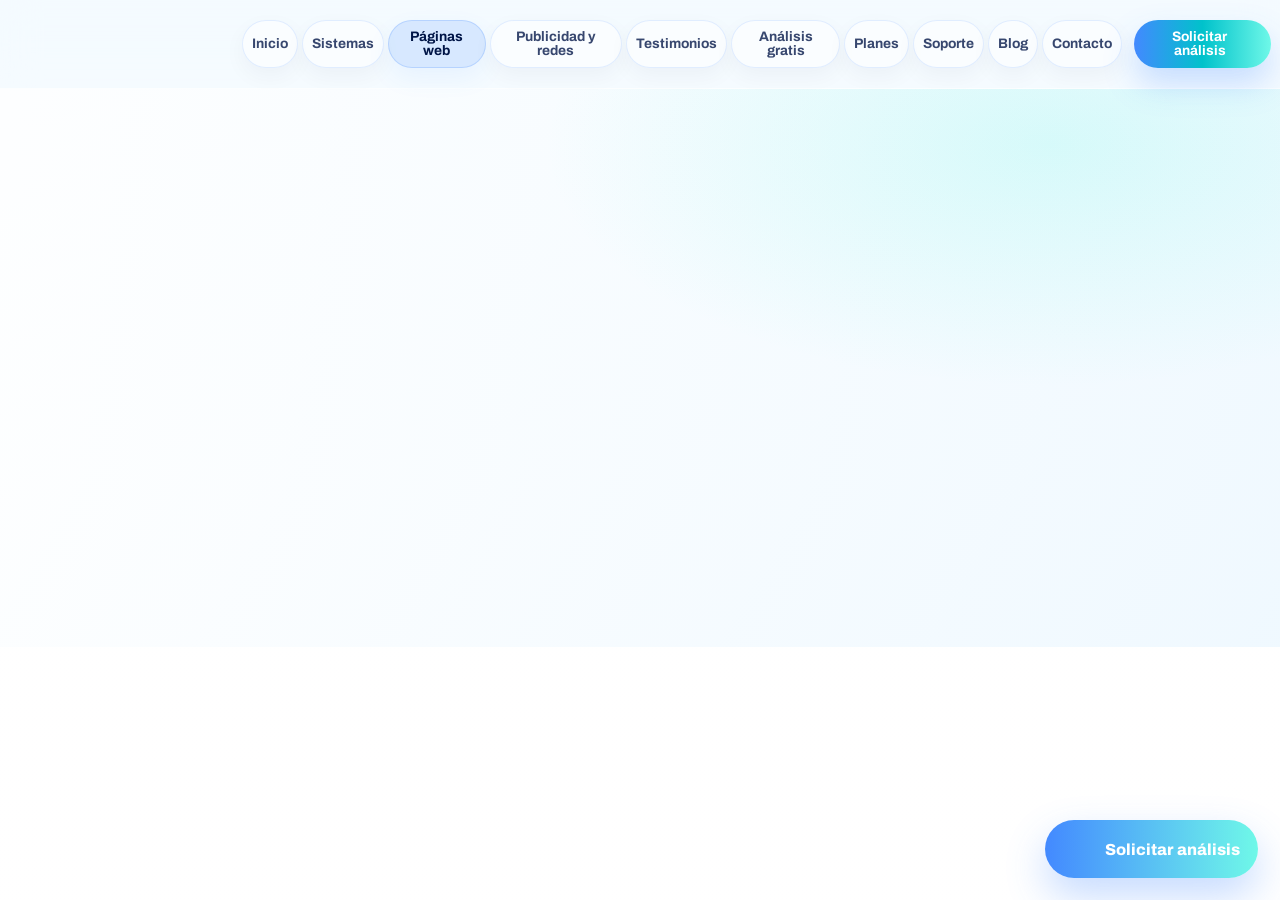
<file: paginaweb.html>
<!DOCTYPE html>
<html lang="es-MX">
  <head>
    <meta charset="UTF-8" />
    <meta name="viewport" content="width=device-width, initial-scale=1.0" />
    <meta http-equiv="refresh" content="0; url=paginasweb.html" />
    <title>Páginas web | Negocio en Control</title>
    <link rel="canonical" href="paginasweb.html" />
  </head>
  <body>
    <p>Redirigiendo a <a href="paginasweb.html">Páginas web</a>.</p>
  </body>
</html>
</file>
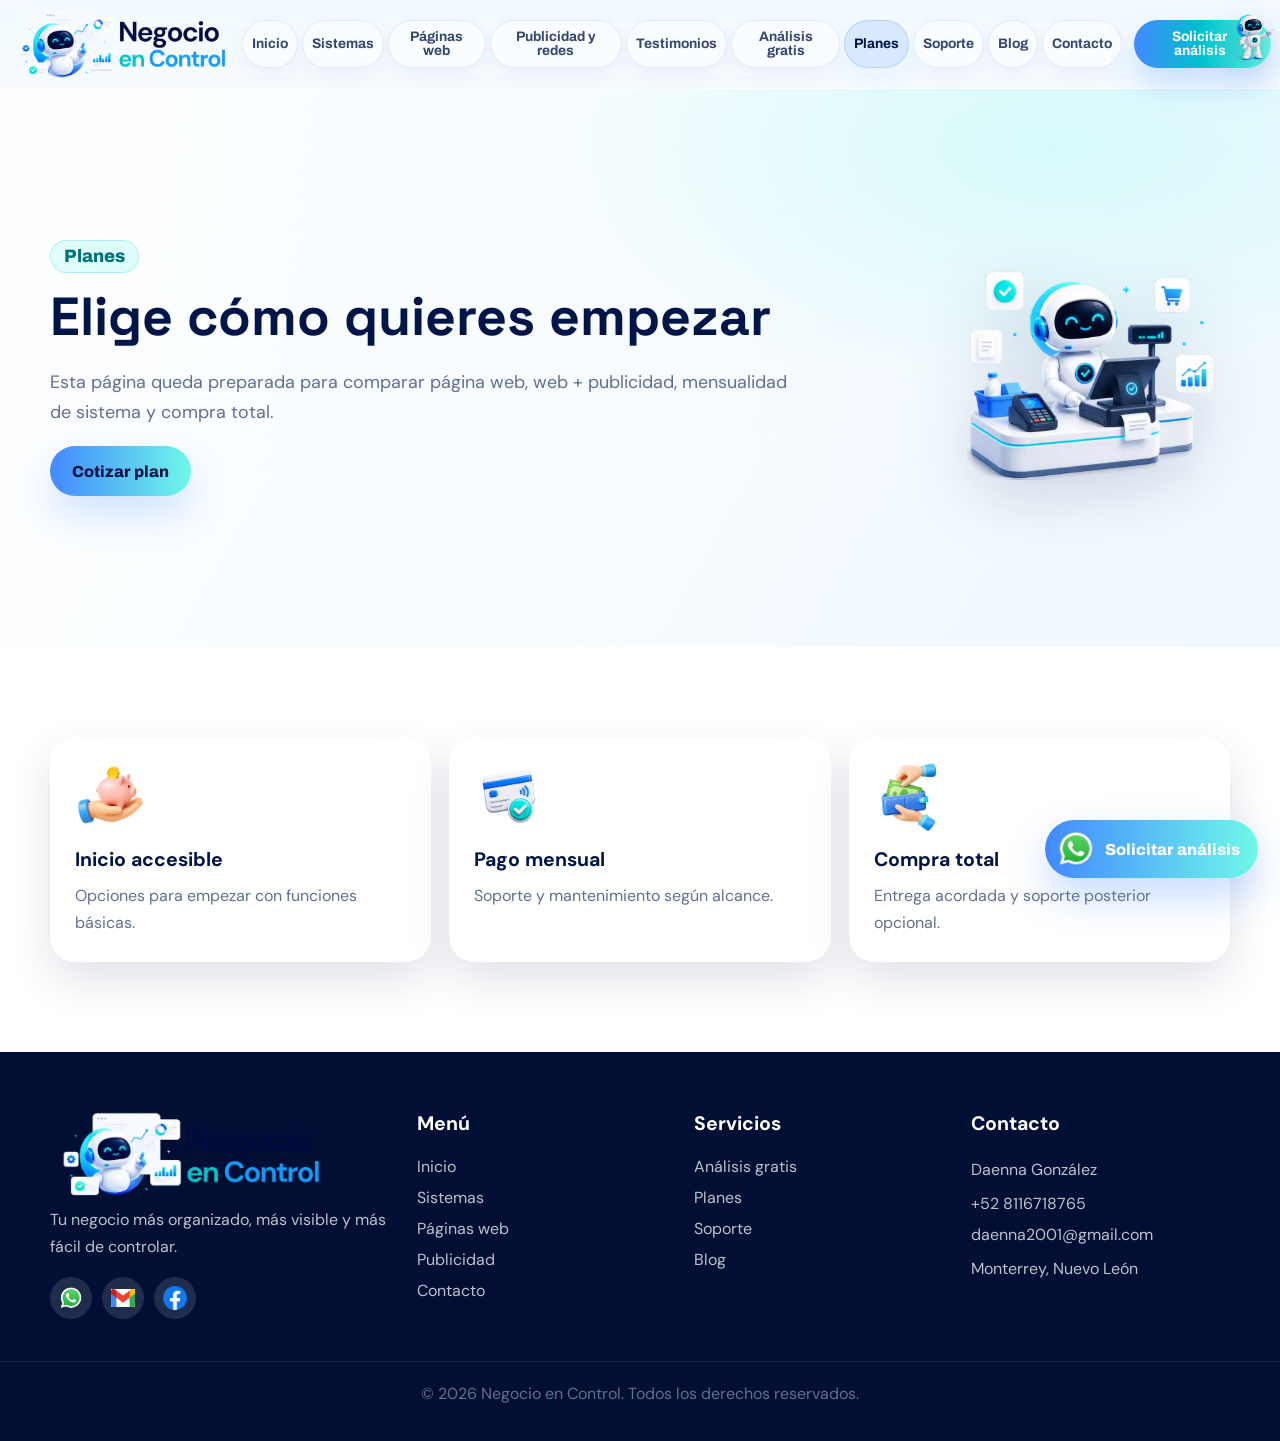
<file: planes.html>
<!DOCTYPE html>
<html lang="es-MX">
  <head>
    <meta charset="UTF-8" />
    <meta name="viewport" content="width=device-width, initial-scale=1.0" />
    <title>Planes | Negocio en Control</title>
    <meta name="description" content="Planes para páginas web, publicidad mensual, sistemas básicos y sistemas personalizados." />
    <meta property="og:title" content="Planes | Negocio en Control" />
    <meta property="og:description" content="Elige cómo quieres empezar a digitalizar tu negocio." />
    <meta property="og:image" content="imgs/icono-horizontal-contexto.webp" />
    <link rel="icon" href="imgs/logo-favicon.png" type="image/png" />
    <link rel="preconnect" href="https://fonts.googleapis.com" />
    <link rel="preconnect" href="https://fonts.gstatic.com" crossorigin />
    <link href="https://fonts.googleapis.com/css2?family=Archivo:wght@400;500;600;700;800&family=DM+Sans:wght@400;500;600;700;800&family=Space+Grotesk:wght@400;500;600;700&display=swap" rel="stylesheet" />
    <link rel="stylesheet" href="css/styles.css" />
  </head>
  <body data-page="planes">
    <div data-site-header></div>
    <main>
      <section class="page-hero"><div class="container page-hero-grid reveal"><div><p class="eyebrow">Planes</p><h1>Elige cómo quieres empezar</h1><p>Esta página queda preparada para comparar página web, web + publicidad, mensualidad de sistema y compra total.</p><a class="btn btn-primary bounce" href="contacto.html">Cotizar plan</a></div><img src="imgs/robot-cobrandopagos.webp" alt="Robot cobrando pagos" /></div></section>
      <section class="section-pad"><div class="container page-grid"><article class="page-card reveal"><img src="imgs/icono-ahorroeconomico.webp" alt="" /><h3>Inicio accesible</h3><p>Opciones para empezar con funciones básicas.</p></article><article class="page-card reveal"><img src="imgs/icono-tarjetas.webp" alt="" /><h3>Pago mensual</h3><p>Soporte y mantenimiento según alcance.</p></article><article class="page-card reveal"><img src="imgs/icono-desembolsototal.webp" alt="" /><h3>Compra total</h3><p>Entrega acordada y soporte posterior opcional.</p></article></div></section>
    </main>
    <div data-site-footer></div>
    <div data-whatsapp-float></div>
    <script src="js/main.js" defer></script>
  </body>
</html>
</file>
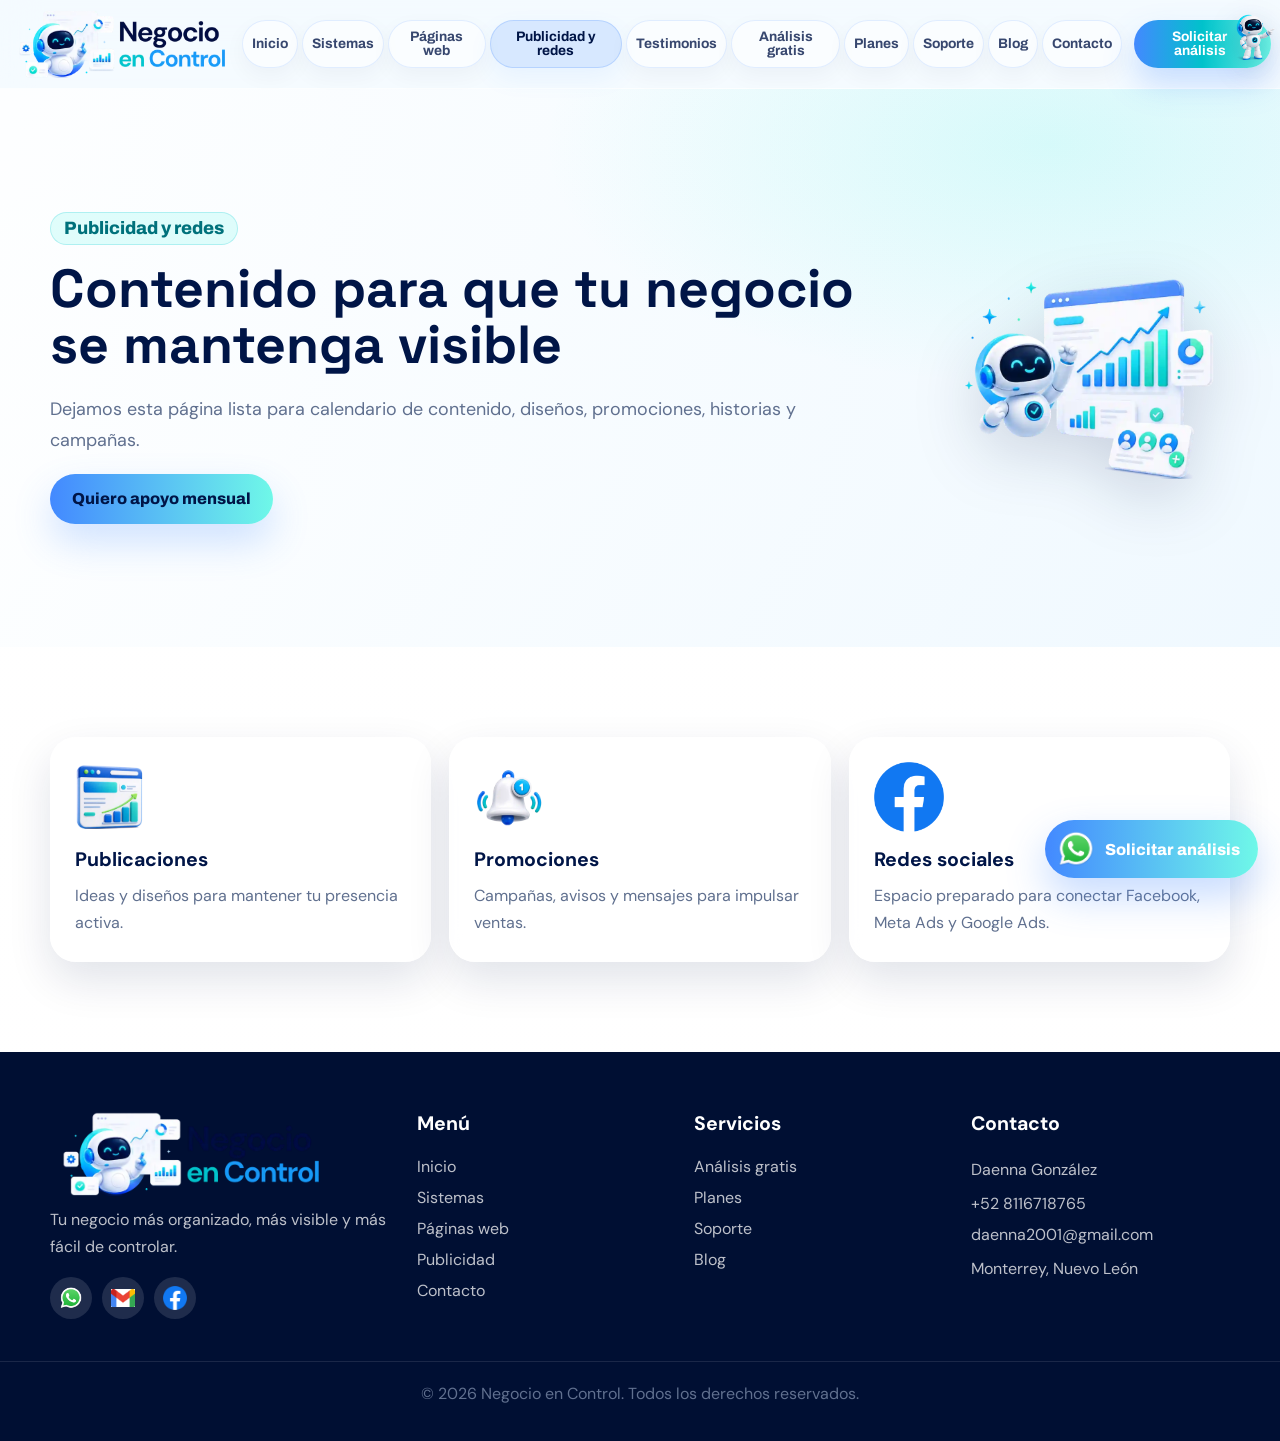
<file: publicidad.html>
<!DOCTYPE html>
<html lang="es-MX">
  <head>
    <meta charset="UTF-8" />
    <meta name="viewport" content="width=device-width, initial-scale=1.0" />
    <title>Publicidad y redes sociales | Negocio en Control</title>
    <meta name="description" content="Contenido, diseños, promociones y seguimiento para mantener activo tu negocio en redes sociales." />
    <meta property="og:title" content="Publicidad y redes sociales | Negocio en Control" />
    <meta property="og:description" content="Preparamos tu presencia mensual con diseños, publicaciones y campañas." />
    <meta property="og:image" content="imgs/icono-horizontal-contexto.webp" />
    <link rel="icon" href="imgs/logo-favicon.png" type="image/png" />
    <link rel="preconnect" href="https://fonts.googleapis.com" />
    <link rel="preconnect" href="https://fonts.gstatic.com" crossorigin />
    <link href="https://fonts.googleapis.com/css2?family=Archivo:wght@400;500;600;700;800&family=DM+Sans:wght@400;500;600;700;800&family=Space+Grotesk:wght@400;500;600;700&display=swap" rel="stylesheet" />
    <link rel="stylesheet" href="css/styles.css" />
    <!-- Espacio reservado para Meta Pixel / Facebook Ads. -->
    <!-- Espacio reservado para Google Ads / Google Tag Manager. -->
  </head>
  <body data-page="publicidad">
    <div data-site-header></div>
    <main>
      <section class="page-hero">
        <div class="container page-hero-grid reveal">
          <div>
            <p class="eyebrow">Publicidad y redes</p>
            <h1>Contenido para que tu negocio se mantenga visible</h1>
            <p>Dejamos esta página lista para calendario de contenido, diseños, promociones, historias y campañas.</p>
            <a class="btn btn-primary bounce" href="contacto.html">Quiero apoyo mensual</a>
          </div>
          <img src="imgs/robot-crecimientoyusuarios.webp" alt="Robot mostrando crecimiento digital" />
        </div>
      </section>
      <section class="section-pad">
        <div class="container page-grid">
          <article class="page-card reveal"><img src="imgs/icono-crecimientopag.webp" alt="" /><h3>Publicaciones</h3><p>Ideas y diseños para mantener tu presencia activa.</p></article>
          <article class="page-card reveal"><img src="imgs/icono-notificaciones.webp" alt="" /><h3>Promociones</h3><p>Campañas, avisos y mensajes para impulsar ventas.</p></article>
          <article class="page-card reveal"><img src="imgs/icono-facebook.png" alt="" /><h3>Redes sociales</h3><p>Espacio preparado para conectar Facebook, Meta Ads y Google Ads.</p></article>
        </div>
      </section>
    </main>
    <div data-site-footer></div>
    <div data-whatsapp-float></div>
    <script src="js/main.js" defer></script>
  </body>
</html>
</file>
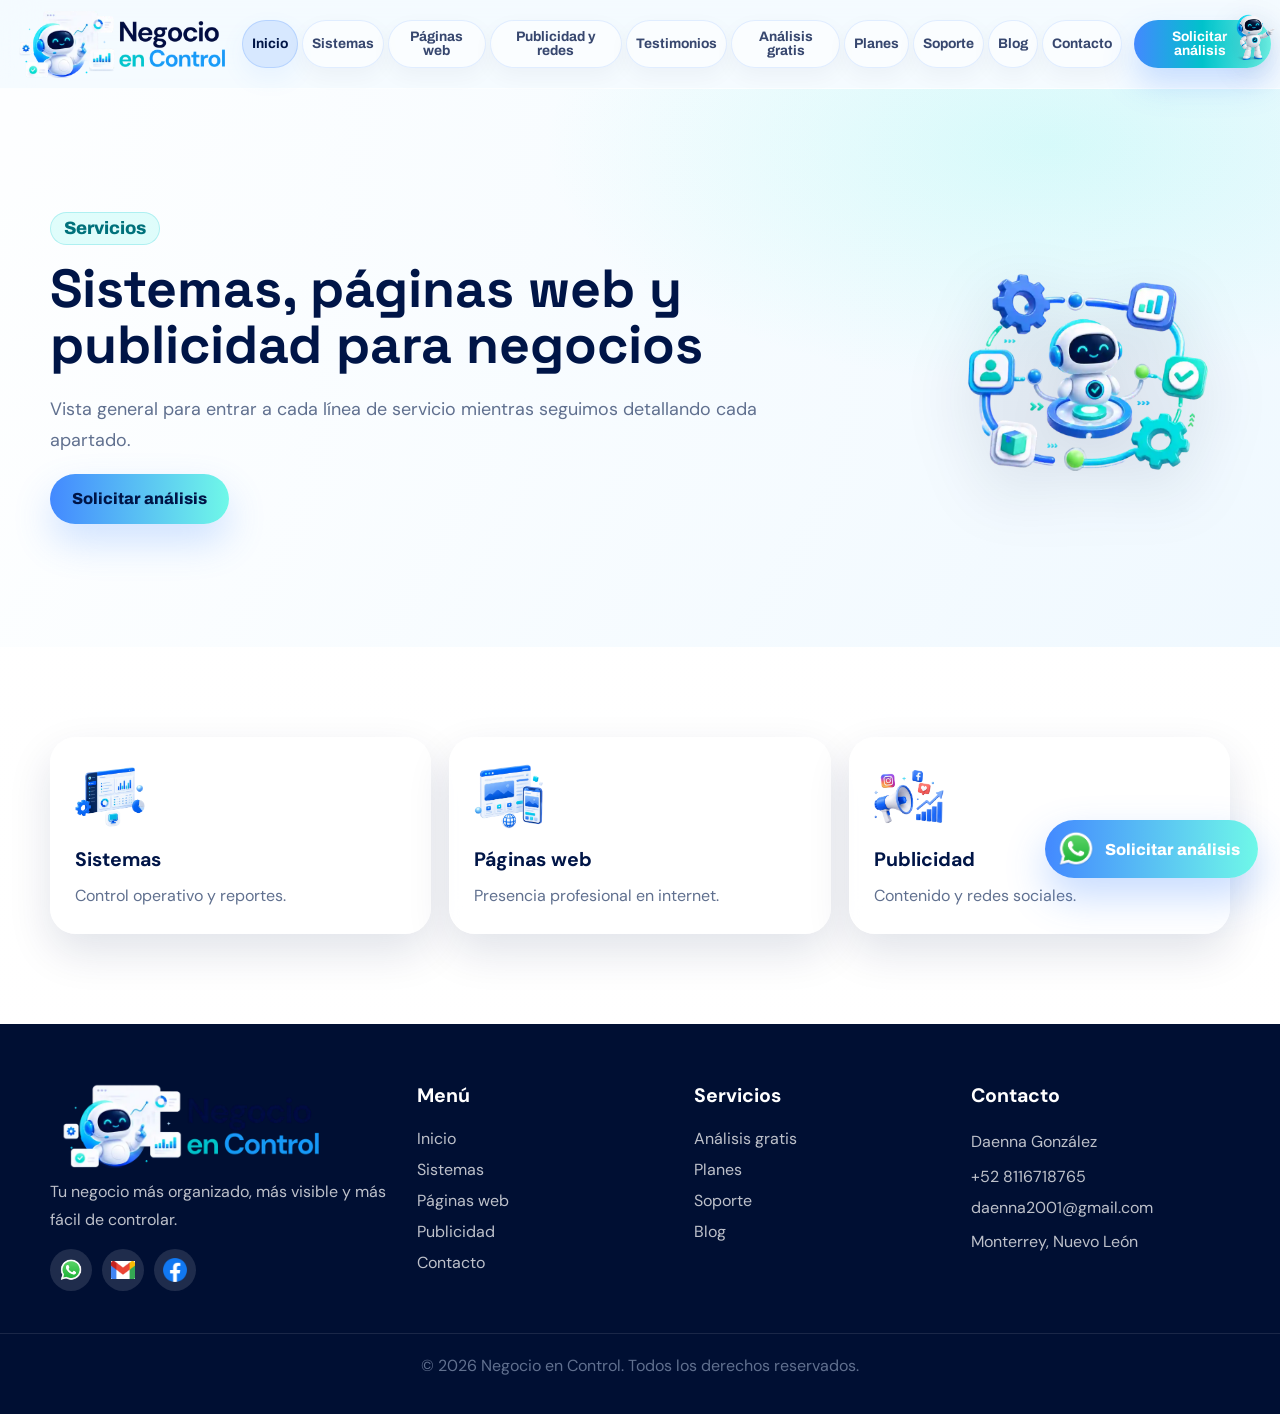
<file: servicios.html>
<!DOCTYPE html>
<html lang="es-MX">
  <head>
    <meta charset="UTF-8" />
    <meta name="viewport" content="width=device-width, initial-scale=1.0" />
    <title>Servicios | Negocio en Control</title>
    <meta name="description" content="Servicios digitales: sistemas, páginas web, publicidad, análisis, soporte y capacitación." />
    <meta property="og:title" content="Servicios | Negocio en Control" />
    <meta property="og:description" content="Conoce las soluciones digitales disponibles para tu negocio." />
    <meta property="og:image" content="imgs/icono-horizontal-contexto.webp" />
    <link rel="icon" href="imgs/logo-favicon.png" type="image/png" />
    <link rel="preconnect" href="https://fonts.googleapis.com" />
    <link rel="preconnect" href="https://fonts.gstatic.com" crossorigin />
    <link href="https://fonts.googleapis.com/css2?family=Archivo:wght@400;500;600;700;800&family=DM+Sans:wght@400;500;600;700;800&family=Space+Grotesk:wght@400;500;600;700&display=swap" rel="stylesheet" />
    <link rel="stylesheet" href="css/styles.css" />
  </head>
  <body data-page="inicio">
    <div data-site-header></div>
    <main>
      <section class="page-hero"><div class="container page-hero-grid reveal"><div><p class="eyebrow">Servicios</p><h1>Sistemas, páginas web y publicidad para negocios</h1><p>Vista general para entrar a cada línea de servicio mientras seguimos detallando cada apartado.</p><a class="btn btn-primary bounce" href="analisis.html">Solicitar análisis</a></div><img src="imgs/robot-automatizacion.webp" alt="Robot de automatización" /></div></section>
      <section class="section-pad"><div class="container page-grid"><a class="page-card reveal" href="sistemas.html"><img src="imgs/icono-opcion1-sistemas.webp" alt="" /><h3>Sistemas</h3><p>Control operativo y reportes.</p></a><a class="page-card reveal" href="paginasweb.html"><img src="imgs/icono-opcion2-paginasweb.webp" alt="" /><h3>Páginas web</h3><p>Presencia profesional en internet.</p></a><a class="page-card reveal" href="publicidad.html"><img src="imgs/icono-opcion3-publicidad.webp" alt="" /><h3>Publicidad</h3><p>Contenido y redes sociales.</p></a></div></section>
    </main>
    <div data-site-footer></div>
    <div data-whatsapp-float></div>
    <script src="js/main.js" defer></script>
  </body>
</html>
</file>
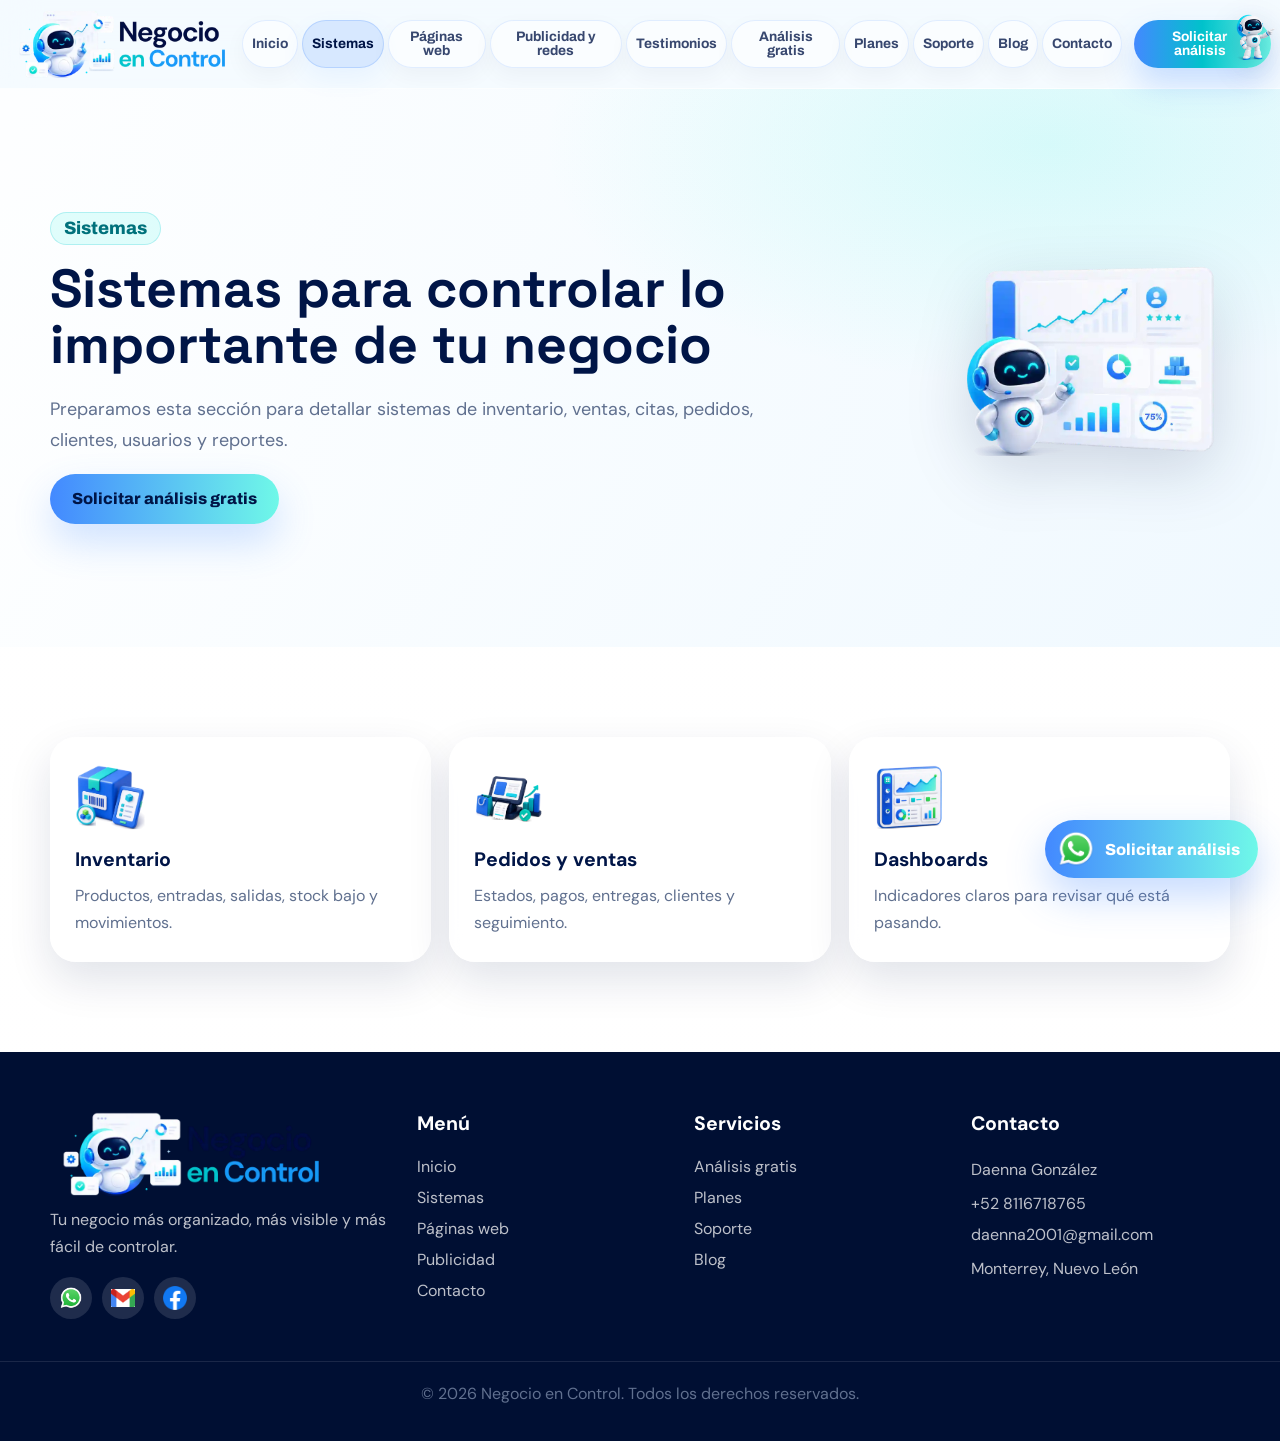
<file: sistemas.html>
<!DOCTYPE html>
<html lang="es-MX">
  <head>
    <meta charset="UTF-8" />
    <meta name="viewport" content="width=device-width, initial-scale=1.0" />
    <title>Sistemas para negocios | Negocio en Control</title>
    <meta name="description" content="Sistemas para controlar ventas, inventario, pedidos, citas, clientes, usuarios, permisos y reportes." />
    <meta property="og:title" content="Sistemas para negocios | Negocio en Control" />
    <meta property="og:description" content="Controla tu operación con sistemas sencillos, visuales y adaptados a tu negocio." />
    <meta property="og:image" content="imgs/icono-horizontal-contexto.webp" />
    <link rel="icon" href="imgs/logo-favicon.png" type="image/png" />
    <link rel="preconnect" href="https://fonts.googleapis.com" />
    <link rel="preconnect" href="https://fonts.gstatic.com" crossorigin />
    <link href="https://fonts.googleapis.com/css2?family=Archivo:wght@400;500;600;700;800&family=DM+Sans:wght@400;500;600;700;800&family=Space+Grotesk:wght@400;500;600;700&display=swap" rel="stylesheet" />
    <link rel="stylesheet" href="css/styles.css" />
    <!-- Espacio reservado para Meta Pixel / Facebook Ads. -->
    <!-- Espacio reservado para Google Ads / Google Tag Manager. -->
  </head>
  <body data-page="sistemas">
    <div data-site-header></div>
    <main>
      <section class="page-hero">
        <div class="container page-hero-grid reveal">
          <div>
            <p class="eyebrow">Sistemas</p>
            <h1>Sistemas para controlar lo importante de tu negocio</h1>
            <p>Preparamos esta sección para detallar sistemas de inventario, ventas, citas, pedidos, clientes, usuarios y reportes.</p>
            <a class="btn btn-primary bounce" href="analisis.html">Solicitar análisis gratis</a>
          </div>
          <img src="imgs/robot-dashboard.webp" alt="Robot con dashboard de negocio" />
        </div>
      </section>
      <section class="section-pad">
        <div class="container page-grid">
          <article class="page-card reveal"><img src="imgs/icono-inventario.webp" alt="" /><h3>Inventario</h3><p>Productos, entradas, salidas, stock bajo y movimientos.</p></article>
          <article class="page-card reveal"><img src="imgs/icono-pedidos.webp" alt="" /><h3>Pedidos y ventas</h3><p>Estados, pagos, entregas, clientes y seguimiento.</p></article>
          <article class="page-card reveal"><img src="imgs/icono-dashboard.webp" alt="" /><h3>Dashboards</h3><p>Indicadores claros para revisar qué está pasando.</p></article>
        </div>
      </section>
    </main>
    <div data-site-footer></div>
    <div data-whatsapp-float></div>
    <script src="js/main.js" defer></script>
  </body>
</html>
</file>
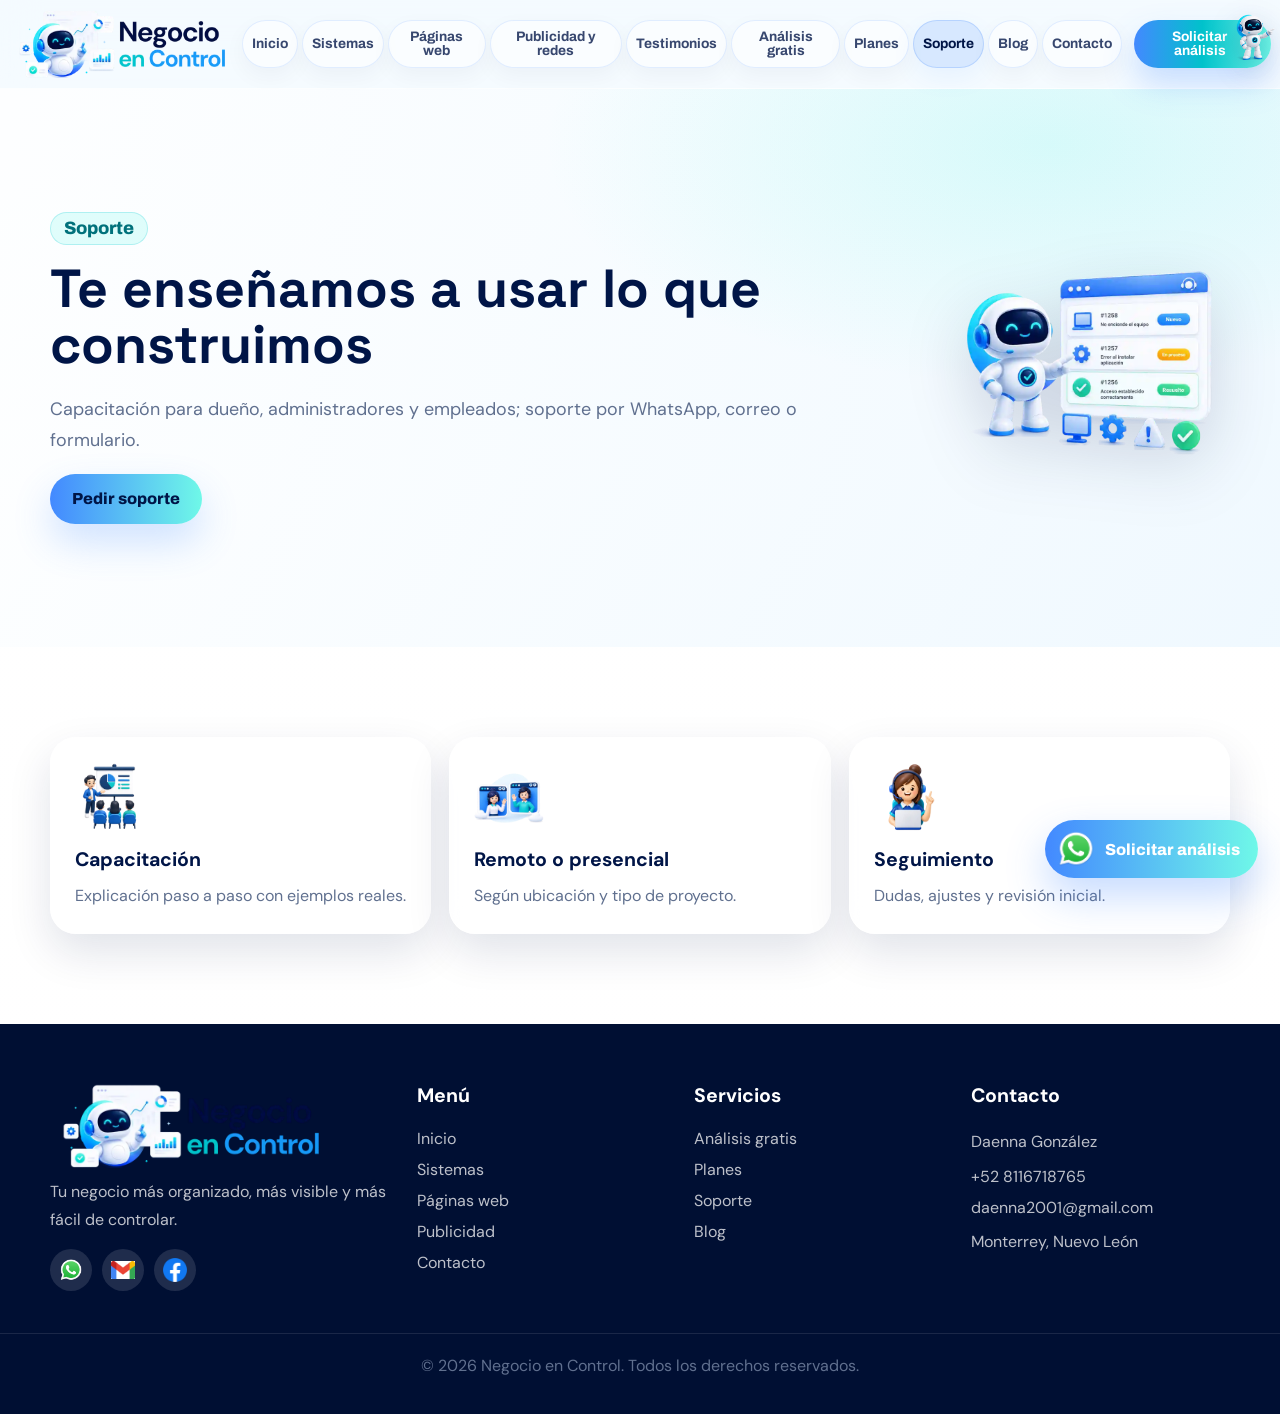
<file: soporte.html>
<!DOCTYPE html>
<html lang="es-MX">
  <head>
    <meta charset="UTF-8" />
    <meta name="viewport" content="width=device-width, initial-scale=1.0" />
    <title>Soporte y capacitación | Negocio en Control</title>
    <meta name="description" content="Capacitación, acompañamiento y soporte para usar tu sistema con confianza." />
    <meta property="og:title" content="Soporte y capacitación | Negocio en Control" />
    <meta property="og:description" content="Te entregamos la herramienta y te enseñamos a usarla." />
    <meta property="og:image" content="imgs/icono-horizontal-contexto.webp" />
    <link rel="icon" href="imgs/logo-favicon.png" type="image/png" />
    <link rel="preconnect" href="https://fonts.googleapis.com" />
    <link rel="preconnect" href="https://fonts.gstatic.com" crossorigin />
    <link href="https://fonts.googleapis.com/css2?family=Archivo:wght@400;500;600;700;800&family=DM+Sans:wght@400;500;600;700;800&family=Space+Grotesk:wght@400;500;600;700&display=swap" rel="stylesheet" />
    <link rel="stylesheet" href="css/styles.css" />
  </head>
  <body data-page="soporte">
    <div data-site-header></div>
    <main>
      <section class="page-hero"><div class="container page-hero-grid reveal"><div><p class="eyebrow">Soporte</p><h1>Te enseñamos a usar lo que construimos</h1><p>Capacitación para dueño, administradores y empleados; soporte por WhatsApp, correo o formulario.</p><a class="btn btn-primary bounce" href="contacto.html">Pedir soporte</a></div><img src="imgs/robot-soportetecnicotickets.webp" alt="Robot de soporte técnico" /></div></section>
      <section class="section-pad"><div class="container page-grid"><article class="page-card reveal"><img src="imgs/icono-capacitacion.webp" alt="" /><h3>Capacitación</h3><p>Explicación paso a paso con ejemplos reales.</p></article><article class="page-card reveal"><img src="imgs/icono-videollamada.webp" alt="" /><h3>Remoto o presencial</h3><p>Según ubicación y tipo de proyecto.</p></article><article class="page-card reveal"><img src="imgs/icono-soporte24.webp" alt="" /><h3>Seguimiento</h3><p>Dudas, ajustes y revisión inicial.</p></article></div></section>
    </main>
    <div data-site-footer></div>
    <div data-whatsapp-float></div>
    <script src="js/main.js" defer></script>
  </body>
</html>
</file>
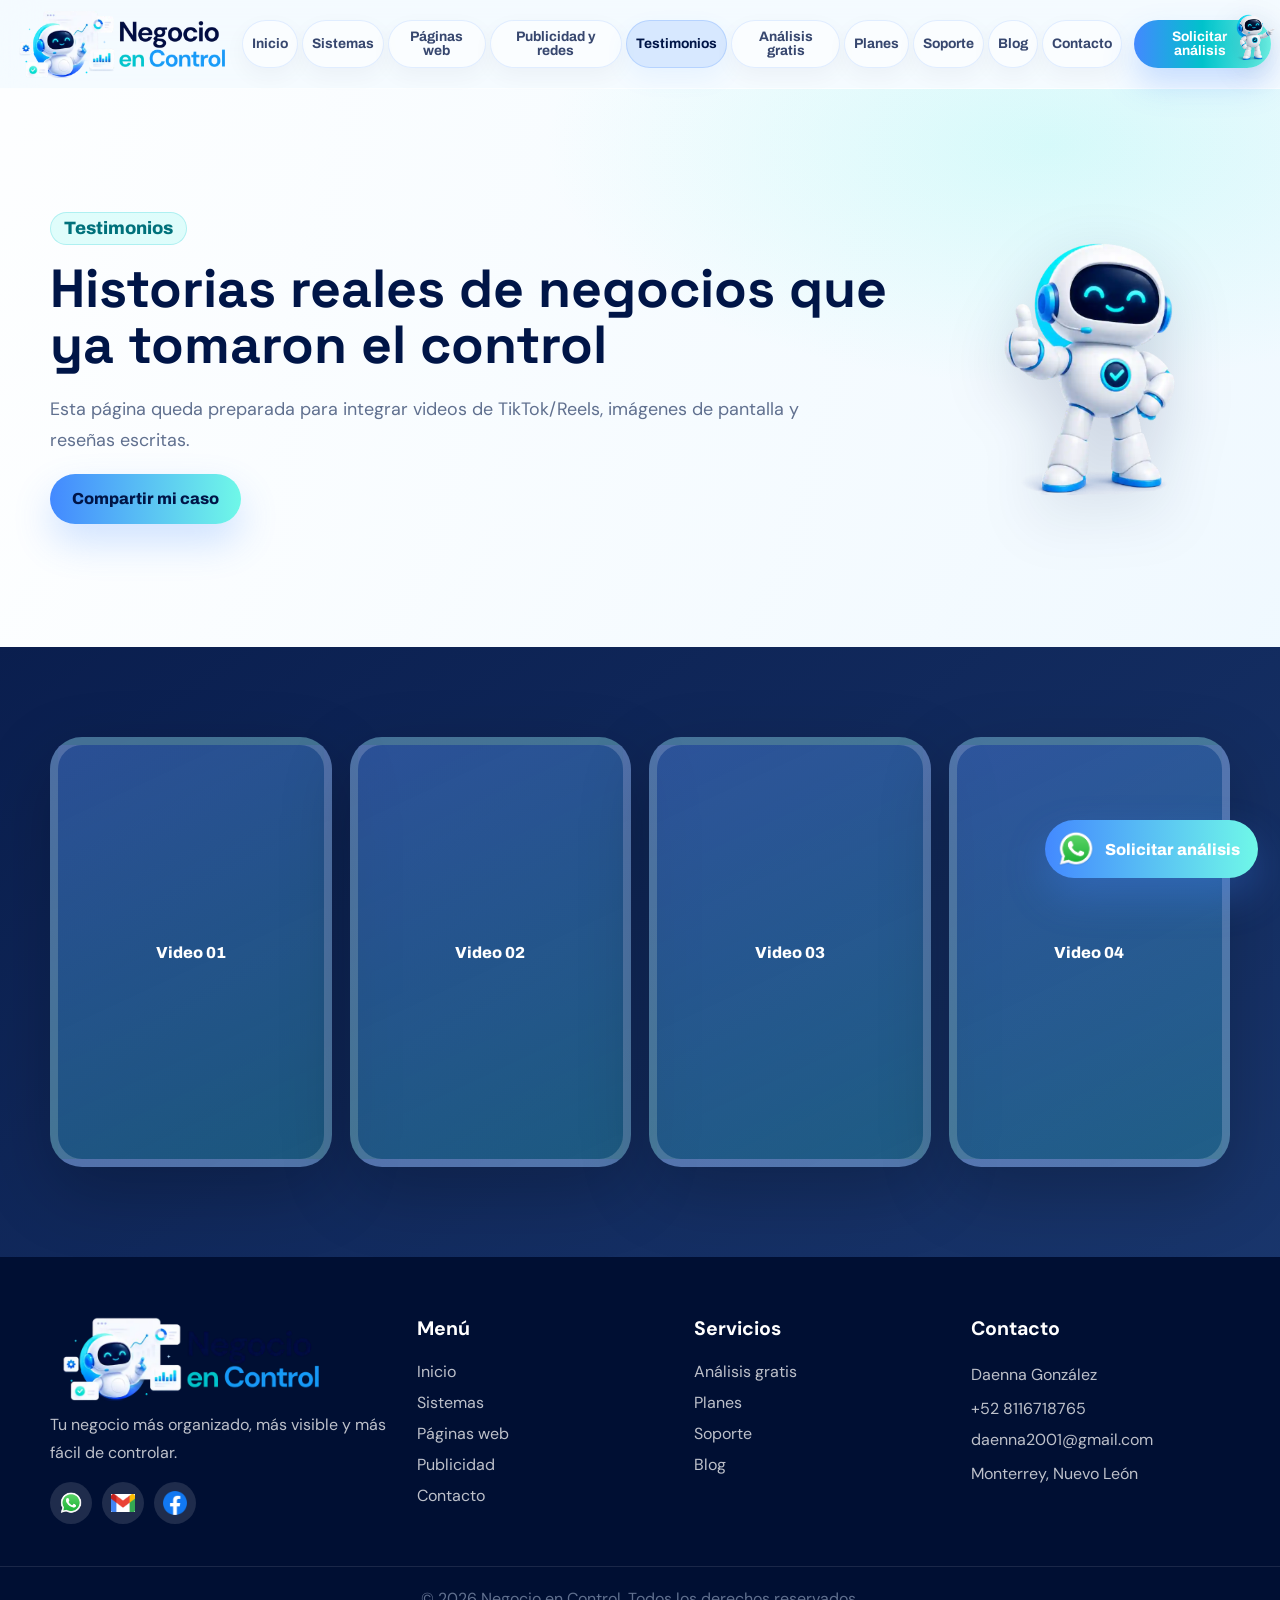
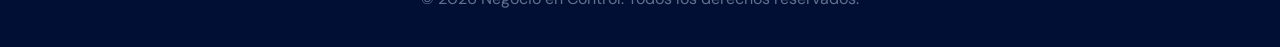
<file: testimonios.html>
<!DOCTYPE html>
<html lang="es-MX">
  <head>
    <meta charset="UTF-8" />
    <meta name="viewport" content="width=device-width, initial-scale=1.0" />
    <title>Testimonios | Negocio en Control</title>
    <meta name="description" content="Historias, reels y reseñas de negocios que digitalizaron procesos con Negocio en Control." />
    <meta property="og:title" content="Testimonios | Negocio en Control" />
    <meta property="og:description" content="Espacio para videos, reseñas y resultados reales de clientes." />
    <meta property="og:image" content="imgs/icono-horizontal-contexto.webp" />
    <link rel="icon" href="imgs/logo-favicon.png" type="image/png" />
    <link rel="preconnect" href="https://fonts.googleapis.com" />
    <link rel="preconnect" href="https://fonts.gstatic.com" crossorigin />
    <link href="https://fonts.googleapis.com/css2?family=Archivo:wght@400;500;600;700;800&family=DM+Sans:wght@400;500;600;700;800&family=Space+Grotesk:wght@400;500;600;700&display=swap" rel="stylesheet" />
    <link rel="stylesheet" href="css/styles.css" />
  </head>
  <body data-page="testimonios">
    <div data-site-header></div>
    <main>
      <section class="page-hero"><div class="container page-hero-grid reveal"><div><p class="eyebrow">Testimonios</p><h1>Historias reales de negocios que ya tomaron el control</h1><p>Esta página queda preparada para integrar videos de TikTok/Reels, imágenes de pantalla y reseñas escritas.</p><a class="btn btn-primary bounce" href="contacto.html">Compartir mi caso</a></div><img src="imgs/robot-like.webp" alt="Robot aprobando una reseña" /></div></section>
      <section class="section-pad testimonials-home"><div class="container"><div class="reel-grid"><a class="reel-card disabled-link reveal" href="#"><span>Video 01</span></a><a class="reel-card disabled-link reveal" href="#"><span>Video 02</span></a><a class="reel-card disabled-link reveal" href="#"><span>Video 03</span></a><a class="reel-card disabled-link reveal" href="#"><span>Video 04</span></a></div></div></section>
    </main>
    <div data-site-footer></div>
    <div data-whatsapp-float></div>
    <script src="js/main.js" defer></script>
  </body>
</html>
</file>
<file: css/styles.css>
:root {
  --navy: #001547;
  --navy-2: #05245f;
  --blue: #4389ff;
  --cyan: #6ff8e8;
  --teal: #00c2cb;
  --sky: #0093ff;
  --white: #ffffff;
  --soft: #f6fbff;
  --soft-blue: #eef8ff;
  --soft-teal: #f4fffd;
  --ink: #10244f;
  --muted: #60708f;
  --line: rgba(0, 21, 71, 0.12);
  --gradient: linear-gradient(90deg, #4389ff, #6ff8e8);
  --gradient-strong: linear-gradient(135deg, #4389ff 0%, #00c2cb 48%, #6ff8e8 100%);
  --glass: rgba(255, 255, 255, 0.68);
  --glass-strong: rgba(255, 255, 255, 0.84);
  --radius-sm: 12px;
  --radius-md: 18px;
  --radius-lg: 26px;
  --radius-xl: 34px;
  --shadow: 0 24px 70px rgba(0, 21, 71, 0.13);
  --shadow-card: 0 18px 44px rgba(0, 21, 71, 0.12);
  --container: 1180px;
  --header: 78px;
}

* {
  box-sizing: border-box;
}

html {
  scroll-behavior: smooth;
  scroll-padding-top: 96px;
}

body {
  margin: 0;
  color: var(--ink);
  font-family: "DM Sans", Arial, sans-serif;
  background:
    linear-gradient(180deg, rgba(238, 248, 255, 0.92), rgba(255, 255, 255, 0.98) 34%),
    var(--soft);
  overflow-x: hidden;
}

body.menu-open {
  overflow: hidden;
}

img {
  display: block;
  max-width: 100%;
  height: auto;
  object-fit: contain;
}

a {
  color: inherit;
  text-decoration: none;
}

button,
input,
select,
textarea {
  font: inherit;
}

button {
  cursor: pointer;
}

:focus-visible {
  outline: 3px solid rgba(67, 137, 255, 0.42);
  outline-offset: 3px;
}

.skip-link {
  position: fixed;
  top: 12px;
  left: 12px;
  z-index: 1000;
  transform: translateY(-140%);
  padding: 0.8rem 1rem;
  color: var(--white);
  background: var(--navy);
  border-radius: 999px;
  font-family: "Archivo", Arial, sans-serif;
  font-weight: 700;
}

.skip-link:focus {
  transform: translateY(0);
}

.container {
  width: min(calc(100% - 32px), var(--container));
  margin-inline: auto;
}

.site-header {
  position: sticky;
  top: 0;
  z-index: 100;
  min-height: var(--header);
  display: grid;
  align-items: center;
  background: rgba(246, 251, 255, 0.75);
  border-bottom: 1px solid rgba(255, 255, 255, 0.72);
  backdrop-filter: blur(18px);
}

.navbar {
  width: min(calc(100% - 32px), 1320px);
  margin-inline: auto;
  display: flex;
  align-items: center;
  justify-content: space-between;
  gap: 18px;
}

.brand-image {
  width: 190px;
  min-width: 170px;
  display: inline-flex;
  align-items: center;
}

.brand-image img {
  width: 100%;
  max-height: 54px;
  object-fit: contain;
}

.nav-panel {
  display: flex;
  align-items: center;
  justify-content: flex-end;
  gap: 2px;
  font-family: "Archivo", Arial, sans-serif;
  font-weight: 700;
  color: rgba(0, 21, 71, 0.78);
}

.nav-panel a {
  min-height: 42px;
  display: inline-flex;
  align-items: center;
  justify-content: center;
  padding: 0 10px;
  border-radius: 999px;
  transition: transform 180ms ease, background 180ms ease, color 180ms ease;
}

.nav-panel a:hover,
.nav-panel a.active {
  color: var(--navy);
  background: rgba(67, 137, 255, 0.1);
}

.nav-panel .nav-cta {
  margin-left: 8px;
  color: var(--navy);
  background: var(--gradient);
  box-shadow: 0 14px 28px rgba(67, 137, 255, 0.2);
}

.menu-toggle {
  display: none;
  width: 48px;
  height: 48px;
  border: 0;
  border-radius: 50%;
  background: rgba(255, 255, 255, 0.9);
  box-shadow: var(--shadow-card);
  align-items: center;
  justify-content: center;
  flex-direction: column;
  gap: 5px;
}

.menu-toggle span {
  width: 20px;
  height: 2px;
  border-radius: 999px;
  background: var(--navy);
  transition: transform 180ms ease, opacity 180ms ease;
}

.menu-toggle[aria-expanded="true"] span:nth-child(1) {
  transform: translateY(7px) rotate(45deg);
}

.menu-toggle[aria-expanded="true"] span:nth-child(2) {
  opacity: 0;
}

.menu-toggle[aria-expanded="true"] span:nth-child(3) {
  transform: translateY(-7px) rotate(-45deg);
}

h1,
h2,
h3,
p {
  margin-top: 0;
  overflow-wrap: break-word;
}

h1,
h2,
.stat-card strong,
.growth-card strong {
  font-family: "Space Grotesk", Arial, sans-serif;
  letter-spacing: 0;
}

h1 {
  margin-bottom: 22px;
  color: var(--navy);
  font-size: 3.9rem;
  line-height: 1.04;
}

h2 {
  margin-bottom: 18px;
  color: var(--navy);
  font-size: 2.65rem;
  line-height: 1.08;
}

h3 {
  margin-bottom: 10px;
  color: var(--navy);
  font-size: 1.22rem;
  line-height: 1.22;
}

p {
  color: var(--muted);
  line-height: 1.72;
}

.eyebrow {
  min-height: 31px;
  width: fit-content;
  display: inline-flex;
  align-items: center;
  margin-bottom: 16px;
  padding: 0 13px;
  border-radius: 999px;
  color: #00717b;
  background: rgba(111, 248, 232, 0.2);
  border: 1px solid rgba(0, 194, 203, 0.22);
  font-family: "Archivo", Arial, sans-serif;
  font-size: 0.8rem;
  font-weight: 800;
}

.section-pad {
  padding: 90px 0;
}

.intro-band {
  position: relative;
  min-height: auto;
  display: grid;
  align-items: center;
  overflow: hidden;
  padding: 48px 0 14px;
  background:
    linear-gradient(120deg, rgba(255, 255, 255, 0.78), rgba(238, 248, 255, 0.72)),
    var(--soft);
}

.liquid-bg {
  position: absolute;
  inset: -16%;
  pointer-events: none;
  background:
    radial-gradient(ellipse at 18% 20%, rgba(67, 137, 255, 0.18), transparent 34%),
    radial-gradient(ellipse at 82% 14%, rgba(111, 248, 232, 0.22), transparent 32%),
    radial-gradient(ellipse at 70% 82%, rgba(0, 194, 203, 0.16), transparent 36%),
    linear-gradient(135deg, rgba(255, 255, 255, 0), rgba(67, 137, 255, 0.08), rgba(111, 248, 232, 0.1));
  filter: blur(8px);
  transform: skewY(-5deg);
  animation: waveDrift 12s ease-in-out infinite alternate;
}

@keyframes waveDrift {
  from {
    transform: translate3d(-1%, -1%, 0) skewY(-5deg);
  }
  to {
    transform: translate3d(1%, 1.2%, 0) skewY(4deg);
  }
}

.intro-grid {
  position: relative;
  z-index: 1;
  display: grid;
  grid-template-columns: minmax(0, 1fr) 260px;
  gap: 34px;
  align-items: center;
}

.intro-lead {
  max-width: 900px;
  color: #2c4265;
  font-size: 1.24rem;
}

.intro-copy h1 {
  font-size: 2.85rem;
}

.intro-note {
  min-height: 154px;
  display: grid;
  align-content: center;
  justify-items: center;
  text-align: center;
  padding: 20px;
  border-radius: var(--radius-xl);
  background: var(--glass);
  border: 1px solid rgba(255, 255, 255, 0.7);
  box-shadow: var(--shadow);
  backdrop-filter: blur(18px);
}

.intro-note img {
  width: 104px;
  margin-bottom: 8px;
  filter: drop-shadow(0 18px 26px rgba(0, 21, 71, 0.12));
}

.intro-note p {
  margin-bottom: 0;
  color: var(--navy);
  font-weight: 800;
}

.hero-carousel-section {
  position: relative;
  padding: 20px 0 54px;
  overflow: hidden;
}

.hero-carousel-section::before {
  content: "";
  position: absolute;
  inset: 0;
  background:
    linear-gradient(180deg, rgba(255, 255, 255, 0.2), rgba(246, 251, 255, 0.8)),
    radial-gradient(ellipse at 50% 0%, rgba(67, 137, 255, 0.12), transparent 42%);
  pointer-events: none;
}

.glass-shell {
  position: relative;
  min-height: 680px;
  display: grid;
  grid-template-columns: minmax(0, 0.88fr) minmax(430px, 1.12fr);
  gap: 38px;
  align-items: center;
  padding: 42px;
  border-radius: 38px;
  background: rgba(255, 255, 255, 0.54);
  border: 1px solid rgba(255, 255, 255, 0.74);
  box-shadow: var(--shadow);
  backdrop-filter: blur(22px);
  overflow: hidden;
}

.glass-shell::before {
  content: "";
  position: absolute;
  inset: -20% -12%;
  background:
    radial-gradient(ellipse at 15% 82%, rgba(111, 248, 232, 0.2), transparent 32%),
    radial-gradient(ellipse at 84% 24%, rgba(67, 137, 255, 0.18), transparent 38%);
  filter: blur(12px);
  z-index: -1;
  animation: waveDrift 10s ease-in-out infinite alternate;
}

.carousel-copy {
  min-width: 0;
}

.carousel-copy h2 {
  font-size: 3.35rem;
  line-height: 1.04;
}

.carousel-copy h2 span,
.text-gradient {
  color: transparent;
  background: var(--gradient-strong);
  -webkit-background-clip: text;
  background-clip: text;
}

.carousel-copy p {
  max-width: 620px;
  color: #2d4365;
  font-size: 1.1rem;
}

.carousel-actions,
.center-actions {
  display: flex;
  flex-wrap: wrap;
  gap: 12px;
  margin-top: 28px;
}

.center-actions {
  justify-content: center;
}

.btn {
  min-height: 50px;
  display: inline-flex;
  align-items: center;
  justify-content: center;
  padding: 0 22px;
  border-radius: 999px;
  border: 0;
  font-family: "Archivo", Arial, sans-serif;
  font-weight: 800;
  text-align: center;
  transition: transform 180ms ease, box-shadow 180ms ease;
}

.btn:hover,
.option-card:hover,
.sector-card:hover,
.stat-card:hover,
.growth-card:hover,
.review-card:hover {
  transform: translateY(-4px);
}

.btn-primary {
  color: var(--navy);
  background: var(--gradient);
  box-shadow: 0 18px 38px rgba(67, 137, 255, 0.24);
}

.btn-glass {
  color: var(--navy);
  background: rgba(255, 255, 255, 0.76);
  border: 1px solid rgba(0, 21, 71, 0.1);
  box-shadow: var(--shadow-card);
  backdrop-filter: blur(16px);
}

.bounce {
  animation: softBounce 2.4s ease-in-out infinite;
}

@keyframes softBounce {
  0%,
  100% {
    transform: translateY(0);
  }
  50% {
    transform: translateY(-4px);
  }
}

.carousel-progress {
  display: flex;
  gap: 8px;
  margin-top: 26px;
}

.dot {
  width: 11px;
  height: 11px;
  border: 0;
  padding: 0;
  border-radius: 50%;
  background: rgba(0, 21, 71, 0.18);
}

.dot.active {
  width: 34px;
  border-radius: 999px;
  background: var(--gradient);
}

.carousel-stage {
  position: relative;
  min-height: 520px;
  display: grid;
  place-items: center;
  isolation: isolate;
}

.carousel-stage::before {
  content: "";
  position: absolute;
  width: 72%;
  aspect-ratio: 1;
  border-radius: 38% 62% 48% 52%;
  background: linear-gradient(135deg, rgba(67, 137, 255, 0.18), rgba(111, 248, 232, 0.28));
  filter: blur(2px);
  animation: liquidShape 7s ease-in-out infinite alternate;
  z-index: -2;
}

@keyframes liquidShape {
  from {
    border-radius: 38% 62% 48% 52%;
    transform: rotate(-4deg) scale(0.98);
  }
  to {
    border-radius: 58% 42% 60% 40%;
    transform: rotate(5deg) scale(1.02);
  }
}

.person-image {
  position: relative;
  z-index: 3;
  width: min(58%, 390px);
  max-height: 540px;
  filter: drop-shadow(0 36px 40px rgba(0, 21, 71, 0.2));
  transition: opacity 220ms ease, transform 220ms ease;
  animation: personFloat 5s ease-in-out infinite;
}

@keyframes personFloat {
  0%,
  100% {
    transform: translateY(0);
  }
  50% {
    transform: translateY(-10px);
  }
}

.floating-shot,
.floating-notice {
  position: absolute;
  z-index: 4;
  border-radius: 16px;
  background: rgba(255, 255, 255, 0.72);
  border: 1px solid rgba(255, 255, 255, 0.72);
  box-shadow: 0 20px 48px rgba(0, 21, 71, 0.18);
  backdrop-filter: blur(14px);
  transition: opacity 220ms ease, transform 220ms ease;
  animation: cardFloat 4.8s ease-in-out infinite;
}

.floating-shot {
  width: clamp(150px, 23vw, 255px);
}

.floating-notice {
  width: clamp(96px, 13vw, 148px);
  border-radius: 14px;
  box-shadow: 0 16px 34px rgba(0, 21, 71, 0.14);
}

.shot-one {
  top: 7%;
  left: 4%;
  transform: rotate(-4deg);
}

.shot-two {
  right: 2%;
  top: 19%;
  transform: rotate(4deg);
  animation-delay: 0.4s;
}

.shot-three {
  left: 16%;
  bottom: 5%;
  transform: rotate(3deg);
  animation-delay: 0.8s;
}

.notice-one {
  right: 14%;
  bottom: 12%;
  transform: rotate(-3deg);
  animation-delay: 1s;
}

.notice-two {
  left: 2%;
  top: 46%;
  transform: rotate(4deg);
  animation-delay: 1.3s;
}

@keyframes cardFloat {
  0%,
  100% {
    translate: 0 0;
  }
  50% {
    translate: 0 -10px;
  }
}

.hero-carousel.is-changing .person-image,
.hero-carousel.is-changing .floating-shot,
.hero-carousel.is-changing .floating-notice {
  opacity: 1;
  transform: scale(0.985);
}

.option-grid,
.stats-grid,
.sector-grid,
.growth-grid,
.review-grid,
.timeline,
.footer-grid {
  display: grid;
  gap: 18px;
}

.section-heading {
  max-width: 820px;
  margin: 0 auto 42px;
  text-align: center;
}

.option-grid {
  grid-template-columns: repeat(3, minmax(0, 1fr));
}

.option-card,
.stat-card,
.sector-card,
.growth-card,
.review-card,
.problem-panel,
.paperless-strip,
.contact-form,
.page-card {
  background: var(--glass);
  border: 1px solid rgba(255, 255, 255, 0.68);
  box-shadow: var(--shadow-card);
  backdrop-filter: blur(18px);
}

.option-card,
.stat-card,
.sector-card,
.growth-card,
.review-card,
.page-card {
  min-height: 100%;
  padding: 24px;
  border-radius: var(--radius-lg);
  transition: transform 180ms ease, box-shadow 180ms ease;
}

.option-card img,
.stat-card img,
.growth-card img {
  width: 76px;
  height: 76px;
  margin-bottom: 18px;
}

.option-card p,
.sector-card p,
.review-card p {
  margin-bottom: 0;
}

.stats-section,
.growth-section {
  background: linear-gradient(180deg, rgba(238, 248, 255, 0.78), rgba(244, 255, 253, 0.78));
}

.stats-grid {
  grid-template-columns: repeat(5, minmax(0, 1fr));
}

.stat-card strong,
.growth-card strong {
  display: block;
  width: fit-content;
  margin-bottom: 10px;
  color: transparent;
  background: var(--gradient-strong);
  -webkit-background-clip: text;
  background-clip: text;
  font-size: 2.6rem;
  font-weight: 800;
  line-height: 1;
}

.stat-card h3 {
  font-size: 1rem;
}

.stat-card p {
  margin-bottom: 0;
  font-size: 0.95rem;
  line-height: 1.58;
}

.problem-panel {
  display: grid;
  grid-template-columns: minmax(0, 1fr) 220px;
  gap: 28px;
  align-items: center;
  margin-top: 26px;
  padding: 34px;
  border-radius: var(--radius-xl);
}

.problem-panel ul {
  display: grid;
  grid-template-columns: repeat(2, minmax(0, 1fr));
  gap: 10px 18px;
  margin: 22px 0 0;
  padding: 0;
  list-style: none;
}

.problem-panel li {
  position: relative;
  padding-left: 24px;
  color: #344a6b;
  line-height: 1.45;
}

.problem-panel li::before {
  content: "";
  position: absolute;
  left: 0;
  top: 0.55em;
  width: 10px;
  height: 10px;
  border-radius: 50%;
  background: var(--gradient);
}

.problem-icons {
  display: grid;
  gap: 16px;
}

.problem-icons img {
  width: 150px;
  justify-self: center;
}

.paperless-strip {
  display: grid;
  grid-template-columns: 150px minmax(0, 1fr);
  align-items: center;
  gap: 18px;
  margin-top: 22px;
  padding: 22px 28px;
  border-radius: var(--radius-xl);
  background: linear-gradient(120deg, rgba(67, 137, 255, 0.12), rgba(111, 248, 232, 0.18), rgba(255, 255, 255, 0.82));
}

.paperless-strip img {
  width: 145px;
}

.paperless-strip p {
  margin-bottom: 0;
}

.sector-grid {
  grid-template-columns: repeat(4, minmax(0, 1fr));
}

.sector-card {
  text-align: left;
}

.sector-card img {
  width: 116px;
  height: 116px;
  margin: 0 auto 14px;
}

.growth-grid {
  grid-template-columns: repeat(4, minmax(0, 1fr));
}

.growth-card {
  display: grid;
  align-content: start;
}

.growth-card img {
  width: 104px;
  height: 104px;
}

.growth-card strong {
  font-size: 2.1rem;
}

.testimonials-home {
  background: linear-gradient(145deg, rgba(0, 21, 71, 0.96), rgba(5, 36, 95, 0.92));
  overflow: hidden;
}

.testimonials-home h2,
.testimonials-home h3,
.testimonials-home p {
  color: var(--white);
}

.testimonials-home .eyebrow {
  color: #d9fffb;
  background: rgba(255, 255, 255, 0.1);
  border-color: rgba(255, 255, 255, 0.16);
}

.reel-grid {
  display: grid;
  grid-template-columns: repeat(4, minmax(0, 1fr));
  gap: 18px;
}

.reel-card {
  min-height: 430px;
  display: grid;
  place-items: center;
  border-radius: 32px;
  color: var(--white);
  background:
    linear-gradient(155deg, rgba(67, 137, 255, 0.34), rgba(0, 194, 203, 0.22)),
    rgba(255, 255, 255, 0.08);
  border: 8px solid rgba(255, 255, 255, 0.18);
  box-shadow: 0 24px 70px rgba(0, 0, 0, 0.22);
}

.reel-card span {
  font-family: "Archivo", Arial, sans-serif;
  font-weight: 800;
}

.review-grid {
  grid-template-columns: repeat(3, minmax(0, 1fr));
  margin-top: 34px;
}

.review-card {
  background: rgba(255, 255, 255, 0.1);
  border-color: rgba(255, 255, 255, 0.18);
}

.stars {
  margin-bottom: 12px;
  color: #ffd166;
  font-size: 1.05rem;
}

.timeline {
  grid-template-columns: repeat(7, minmax(0, 1fr));
}

.timeline article {
  min-height: 190px;
  padding: 18px;
  border-radius: var(--radius-lg);
  background: rgba(255, 255, 255, 0.72);
  border: 1px solid rgba(0, 21, 71, 0.08);
  box-shadow: 0 14px 32px rgba(0, 21, 71, 0.08);
}

.timeline img {
  width: 48px;
  height: 48px;
  margin-bottom: 14px;
}

.timeline span {
  display: inline-flex;
  margin-bottom: 10px;
  padding: 4px 10px;
  border-radius: 999px;
  color: var(--blue);
  background: rgba(67, 137, 255, 0.12);
  font-family: "Space Grotesk", Arial, sans-serif;
  font-weight: 800;
}

.timeline h3 {
  font-size: 1rem;
}

.contact-section {
  background:
    linear-gradient(145deg, rgba(0, 21, 71, 0.96), rgba(0, 95, 142, 0.88)),
    var(--navy);
}

.contact-grid {
  display: grid;
  grid-template-columns: 0.85fr 1.15fr;
  gap: 40px;
  align-items: center;
}

.contact-section h2,
.contact-section p,
.contact-list a {
  color: var(--white);
}

.contact-list {
  display: grid;
  gap: 12px;
  margin-top: 24px;
}

.contact-list a {
  display: inline-flex;
  align-items: center;
  gap: 10px;
  font-weight: 800;
}

.contact-list img {
  width: 32px;
  height: 32px;
}

.contact-form {
  display: grid;
  gap: 10px;
  padding: 28px;
  border-radius: var(--radius-xl);
  background: rgba(255, 255, 255, 0.9);
}

.contact-form label {
  color: var(--navy);
  font-family: "Archivo", Arial, sans-serif;
  font-weight: 800;
}

.contact-form input,
.contact-form select,
.contact-form textarea {
  width: 100%;
  border: 1px solid rgba(0, 21, 71, 0.12);
  border-radius: 14px;
  padding: 12px 14px;
  color: var(--ink);
  background: rgba(246, 251, 255, 0.86);
}

.contact-form textarea {
  resize: vertical;
}

.form-note {
  min-height: 24px;
  margin: 0;
  color: #00717b;
  font-weight: 800;
}

.site-footer {
  color: var(--white);
  background: #000f33;
  padding: 60px 0 0;
}

.footer-grid {
  grid-template-columns: 1.35fr repeat(3, 1fr);
}

.footer-grid > div {
  display: grid;
  align-content: start;
  gap: 10px;
}

.footer-logo {
  width: 210px;
  max-height: 76px;
  object-fit: contain;
}

.footer-grid h3 {
  color: var(--white);
}

.footer-grid p,
.footer-grid a {
  margin: 0;
  color: rgba(255, 255, 255, 0.74);
}

.social-row {
  display: flex;
  gap: 10px;
  margin-top: 6px;
}

.social-row a {
  width: 42px;
  height: 42px;
  display: grid;
  place-items: center;
  border-radius: 50%;
  background: rgba(255, 255, 255, 0.12);
}

.social-row img {
  width: 24px;
  height: 24px;
}

.footer-bottom {
  margin-top: 42px;
  padding: 18px;
  text-align: center;
  border-top: 1px solid rgba(255, 255, 255, 0.1);
}

.whatsapp-float {
  position: fixed;
  right: 22px;
  bottom: 22px;
  z-index: 120;
  min-height: 58px;
  display: inline-flex;
  align-items: center;
  gap: 10px;
  padding: 0 18px 0 12px;
  border-radius: 999px;
  color: var(--navy);
  background: var(--gradient);
  box-shadow: 0 18px 40px rgba(67, 137, 255, 0.3);
  font-family: "Archivo", Arial, sans-serif;
  font-weight: 800;
  animation: softBounce 2.6s ease-in-out infinite;
}

.whatsapp-float img {
  width: 38px;
  height: 38px;
}

.reveal {
  opacity: 0;
  transform: translateY(24px);
  transition: opacity 520ms ease, transform 520ms ease;
}

.reveal.is-visible {
  opacity: 1;
  transform: translateY(0);
}

img.is-hidden {
  display: none;
}

.page-hero {
  min-height: 62svh;
  display: grid;
  align-items: center;
  position: relative;
  overflow: hidden;
  background:
    radial-gradient(ellipse at 82% 10%, rgba(111, 248, 232, 0.22), transparent 34%),
    linear-gradient(120deg, rgba(255, 255, 255, 0.86), rgba(238, 248, 255, 0.9));
}

.page-hero-grid {
  display: grid;
  grid-template-columns: minmax(0, 1fr) 280px;
  gap: 38px;
  align-items: center;
}

.page-hero h1 {
  font-size: 3.35rem;
}

.page-hero p {
  max-width: 760px;
  font-size: 1.12rem;
}

.page-hero img {
  width: 260px;
  justify-self: center;
  filter: drop-shadow(0 20px 32px rgba(0, 21, 71, 0.16));
}

.page-grid {
  display: grid;
  grid-template-columns: repeat(3, minmax(0, 1fr));
  gap: 18px;
}

.page-card img {
  width: 70px;
  height: 70px;
  margin-bottom: 16px;
}

.page-card p {
  margin-bottom: 0;
}

@media (max-width: 1220px) {
  .menu-toggle {
    display: inline-flex;
  }

  .nav-panel {
    position: fixed;
    inset: 82px 16px auto 16px;
    display: grid;
    grid-template-columns: repeat(2, minmax(0, 1fr));
    gap: 8px;
    padding: 18px;
    border-radius: 26px;
    background: rgba(255, 255, 255, 0.93);
    border: 1px solid rgba(255, 255, 255, 0.74);
    box-shadow: var(--shadow);
    backdrop-filter: blur(18px);
    transform: translateY(-14px);
    opacity: 0;
    pointer-events: none;
    transition: opacity 180ms ease, transform 180ms ease;
  }

  .nav-panel.is-open {
    opacity: 1;
    pointer-events: auto;
    transform: translateY(0);
  }

  .nav-panel .nav-cta {
    grid-column: 1 / -1;
    margin-left: 0;
  }

  .timeline {
    grid-template-columns: repeat(4, minmax(0, 1fr));
  }

  .stats-grid {
    grid-template-columns: repeat(3, minmax(0, 1fr));
  }

  .sector-grid,
  .growth-grid,
  .reel-grid {
    grid-template-columns: repeat(2, minmax(0, 1fr));
  }
}

@media (max-width: 980px) {
  :root {
    --header: 74px;
  }

  h1 {
    font-size: 2.8rem;
  }

  h2 {
    font-size: 2.15rem;
  }

  .intro-grid,
  .glass-shell,
  .contact-grid,
  .page-hero-grid {
    grid-template-columns: 1fr;
  }

  .intro-band {
    min-height: auto;
    padding: 54px 0 18px;
  }

  .intro-note {
    min-height: 150px;
  }

  .intro-note img {
    width: 140px;
  }

  .glass-shell {
    min-height: auto;
    padding: 28px;
  }

  .carousel-copy {
    text-align: center;
  }

  .carousel-copy .eyebrow,
  .carousel-progress {
    margin-inline: auto;
  }

  .carousel-copy h2 {
    font-size: 2.35rem;
  }

  .carousel-copy p {
    margin-inline: auto;
  }

  .carousel-actions {
    justify-content: center;
  }

  .carousel-stage {
    min-height: 500px;
  }

  .person-image {
    width: min(60%, 300px);
  }

  .floating-shot {
    width: clamp(132px, 34vw, 210px);
  }

  .floating-notice {
    width: clamp(86px, 22vw, 128px);
  }

  .option-grid,
  .review-grid,
  .footer-grid,
  .page-grid {
    grid-template-columns: 1fr 1fr;
  }

  .problem-panel {
    grid-template-columns: 1fr;
  }
}

@media (max-width: 680px) {
  .container,
  .navbar {
    width: min(calc(100% - 24px), var(--container));
  }

  .section-pad {
    padding: 66px 0;
  }

  .brand-image {
    width: 162px;
    min-width: 142px;
  }

  h1 {
    font-size: 2.16rem;
  }

  h2,
  .carousel-copy h2,
  .page-hero h1 {
    font-size: 1.9rem;
  }

  .intro-lead,
  .carousel-copy p,
  .page-hero p {
    font-size: 1rem;
  }

  .intro-copy h1 {
    font-size: 2rem;
  }

  .intro-note {
    display: none;
  }

  .hero-carousel-section {
    padding-top: 14px;
  }

  .nav-panel,
  .option-grid,
  .stats-grid,
  .sector-grid,
  .growth-grid,
  .reel-grid,
  .review-grid,
  .timeline,
  .footer-grid,
  .page-grid,
  .problem-panel ul {
    grid-template-columns: 1fr;
  }

  .nav-panel {
    max-height: calc(100svh - 96px);
    overflow: auto;
  }

  .glass-shell {
    min-height: calc(100svh - var(--header));
    padding: 22px;
    border-radius: 28px;
  }

  .carousel-actions .btn {
    width: 100%;
  }

  .carousel-stage {
    min-height: 390px;
  }

  .person-image {
    width: min(62%, 240px);
  }

  .shot-one {
    top: 2%;
    left: -2%;
  }

  .shot-two {
    right: -3%;
    top: 13%;
  }

  .shot-three {
    left: 9%;
    bottom: 0;
  }

  .notice-one {
    right: 6%;
    bottom: 14%;
  }

  .notice-two {
    left: 0;
    top: 44%;
  }

  .paperless-strip {
    grid-template-columns: 1fr;
    text-align: center;
  }

  .paperless-strip img {
    justify-self: center;
  }

  .stat-card strong {
    font-size: 2.2rem;
  }

  .reel-card {
    min-height: 390px;
    max-width: 280px;
    width: 100%;
    justify-self: center;
  }

  .whatsapp-float {
    right: 14px;
    bottom: 14px;
    width: 58px;
    height: 58px;
    min-height: 58px;
    padding: 0;
    justify-content: center;
  }

  .whatsapp-float span {
    position: absolute;
    width: 1px;
    height: 1px;
    overflow: hidden;
    clip: rect(0, 0, 0, 0);
  }
}

@media (max-width: 430px) {
  h1 {
    font-size: 1.95rem;
  }

  .carousel-stage {
    min-height: 345px;
  }

  .floating-shot {
    width: 132px;
  }

.floating-notice {
    width: 82px;
  }
}

.brand-image {
  width: 218px;
  min-width: 190px;
  height: 66px;
}

.brand-image img {
  transform: scale(1.18);
}

.nav-robot {
  width: 44px;
  height: 44px;
  right: 18px;
  top: -26px;
}

.footer-logo {
  transform: scale(1.12);
}

/* Layout refinement requested after multipage split */
.site-header {
  min-height: 86px;
  overflow: visible;
}

.navbar {
  min-height: 86px;
  align-items: center;
  gap: 20px;
}

.brand-image {
  width: 245px;
  min-width: 210px;
  height: 68px;
  overflow: hidden;
  justify-content: flex-start;
}

.brand-image img {
  width: 100%;
  max-height: none;
  transform: scale(1.45);
  transform-origin: left center;
}

.nav-panel {
  align-items: center;
  justify-content: center;
  gap: 8px;
}

.nav-panel a {
  min-height: 48px;
  display: inline-flex;
  align-items: center;
  justify-content: center;
  padding: 0 14px;
  text-align: center;
  line-height: 1.05;
  border: 1px solid rgba(67, 137, 255, 0.08);
  background: rgba(255, 255, 255, 0.42);
}

.nav-panel a:hover,
.nav-panel a.active {
  color: var(--navy);
  background: rgba(67, 137, 255, 0.14);
  border-color: rgba(67, 137, 255, 0.18);
}

.nav-panel .nav-cta {
  position: relative;
  color: #ffffff !important;
  min-width: 150px;
  padding-inline: 18px;
  border: 0;
  background: linear-gradient(90deg, #4389ff, #00c2cb, #6ff8e8);
  box-shadow: 0 16px 32px rgba(67, 137, 255, 0.26);
  overflow: visible;
}

.nav-panel .nav-cta span {
  position: relative;
  z-index: 2;
  color: #ffffff !important;
}

.nav-robot {
  position: absolute;
  width: 58px;
  height: 58px;
  right: 16px;
  top: -42px;
  z-index: 5;
  pointer-events: none;
  filter: drop-shadow(0 10px 14px rgba(0, 21, 71, 0.18));
  animation: navRobotFloat 2.7s ease-in-out infinite;
}

@keyframes navRobotFloat {
  0%,
  100% {
    transform: translateY(0) rotate(-2deg);
  }
  50% {
    transform: translateY(-7px) rotate(3deg);
  }
}

.hero-carousel-section {
  padding: 0;
  min-height: calc(100svh - 86px);
  display: grid;
  align-items: stretch;
  background:
    radial-gradient(ellipse at 12% 14%, rgba(67, 137, 255, 0.17), transparent 32%),
    radial-gradient(ellipse at 86% 18%, rgba(111, 248, 232, 0.28), transparent 36%),
    radial-gradient(ellipse at 58% 95%, rgba(0, 194, 203, 0.16), transparent 34%),
    linear-gradient(135deg, rgba(255, 255, 255, 0.92), rgba(238, 248, 255, 0.78));
}

.hero-carousel-section > .container {
  width: 100%;
  max-width: none;
}

.glass-shell {
  min-height: calc(100svh - 86px);
  width: 100%;
  grid-template-columns: minmax(320px, 0.9fr) minmax(520px, 1.1fr);
  gap: clamp(24px, 4vw, 64px);
  padding: clamp(44px, 6vw, 88px) clamp(24px, 8vw, 122px);
  border-radius: 0;
  border: 0;
  box-shadow: none;
  background: transparent;
  backdrop-filter: none;
}

.glass-shell::before {
  inset: 0;
  background:
    radial-gradient(ellipse at 14% 88%, rgba(111, 248, 232, 0.22), transparent 32%),
    radial-gradient(ellipse at 92% 18%, rgba(67, 137, 255, 0.18), transparent 35%),
    linear-gradient(120deg, rgba(255, 255, 255, 0), rgba(67, 137, 255, 0.06), rgba(111, 248, 232, 0.08));
  filter: blur(10px);
}

.carousel-copy {
  position: relative;
  z-index: 10;
}

.carousel-stage {
  min-height: min(640px, calc(100svh - 150px));
}

.carousel-stage::before {
  z-index: 0;
}

.floating-shot,
.floating-notice {
  z-index: 2;
}

.person-image {
  z-index: 6;
  width: min(50%, 390px);
}

.shot-one {
  top: 5%;
  left: 2%;
}

.shot-two {
  right: 1%;
  top: 16%;
}

.shot-three {
  left: 17%;
  bottom: 2%;
}

.notice-one {
  right: 12%;
  bottom: 11%;
}

.notice-two {
  left: 4%;
  top: 48%;
}

.option-card {
  position: relative;
  overflow: visible;
  min-height: 270px;
  padding: 62px 28px 28px;
  text-align: center;
  color: #ffffff;
  border: 0;
  background: linear-gradient(140deg, #1558d6, #00a8c8 58%, #6ff8e8);
}

.option-card:nth-child(2) {
  background: linear-gradient(140deg, #001547, #4389ff 52%, #7defff);
}

.option-card:nth-child(3) {
  background: linear-gradient(140deg, #023064, #00c2cb 46%, #77f4d8);
}

.option-card::before,
.sector-card::before,
.timeline article::before {
  content: "";
  position: absolute;
  inset: 0;
  border-radius: inherit;
  background:
    radial-gradient(ellipse at 18% 8%, rgba(255, 255, 255, 0.34), transparent 35%),
    radial-gradient(ellipse at 88% 82%, rgba(255, 255, 255, 0.18), transparent 38%);
  pointer-events: none;
}

.option-card img {
  position: absolute;
  top: -42px;
  left: 50%;
  width: 112px;
  height: 112px;
  margin: 0;
  transform: translateX(-50%);
  filter: drop-shadow(0 18px 24px rgba(0, 21, 71, 0.22));
  z-index: 2;
}

.option-card h3,
.option-card p {
  position: relative;
  z-index: 1;
  color: #ffffff;
}

.option-card p {
  margin-inline: auto;
}

.problem-panel {
  max-width: 1080px;
  margin: 34px auto 0;
  grid-template-columns: 1fr;
  text-align: center;
  padding: clamp(28px, 4vw, 46px);
  background:
    radial-gradient(ellipse at 10% 10%, rgba(67, 137, 255, 0.16), transparent 32%),
    radial-gradient(ellipse at 90% 85%, rgba(111, 248, 232, 0.22), transparent 36%),
    rgba(255, 255, 255, 0.76);
}

.problem-panel .eyebrow {
  margin-inline: auto;
}

.problem-panel h2 {
  max-width: 760px;
  margin-inline: auto;
}

.problem-panel ul {
  max-width: 930px;
  margin: 28px auto 0;
  grid-template-columns: repeat(2, minmax(0, 1fr));
  gap: 14px;
}

.problem-panel li {
  min-height: 58px;
  display: flex;
  align-items: center;
  justify-content: center;
  padding: 14px 16px;
  border-radius: 18px;
  color: var(--navy);
  font-weight: 700;
  background: rgba(255, 255, 255, 0.68);
  border: 1px solid rgba(67, 137, 255, 0.12);
  box-shadow: 0 12px 28px rgba(0, 21, 71, 0.08);
}

.problem-panel li::before {
  display: none;
}

.problem-icons {
  grid-template-columns: repeat(2, 110px);
  justify-content: center;
  margin-top: 24px;
}

.problem-icons img {
  width: 106px;
}

.sector-card {
  position: relative;
  overflow: hidden;
  min-height: 300px;
  text-align: center;
  background:
    radial-gradient(ellipse at 20% 10%, rgba(67, 137, 255, 0.22), transparent 36%),
    radial-gradient(ellipse at 86% 78%, rgba(111, 248, 232, 0.25), transparent 38%),
    rgba(255, 255, 255, 0.72);
}

.sector-card:nth-child(3n + 2) {
  background:
    radial-gradient(ellipse at 80% 12%, rgba(0, 194, 203, 0.24), transparent 36%),
    radial-gradient(ellipse at 12% 86%, rgba(67, 137, 255, 0.18), transparent 38%),
    rgba(255, 255, 255, 0.74);
}

.sector-card:nth-child(3n) {
  background:
    radial-gradient(ellipse at 18% 14%, rgba(111, 248, 232, 0.26), transparent 34%),
    radial-gradient(ellipse at 88% 88%, rgba(67, 137, 255, 0.2), transparent 40%),
    rgba(255, 255, 255, 0.72);
}

.sector-card img,
.sector-card h3,
.sector-card p {
  position: relative;
  z-index: 1;
}

.sector-card p {
  margin-inline: auto;
}

.timeline article {
  position: relative;
  min-height: 210px;
  padding: 56px 18px 22px;
  text-align: center;
  overflow: visible;
  background:
    radial-gradient(ellipse at 22% 8%, rgba(67, 137, 255, 0.16), transparent 34%),
    radial-gradient(ellipse at 86% 92%, rgba(111, 248, 232, 0.22), transparent 38%),
    rgba(255, 255, 255, 0.76);
}

.timeline article:nth-child(even) {
  background:
    radial-gradient(ellipse at 78% 12%, rgba(0, 194, 203, 0.18), transparent 34%),
    radial-gradient(ellipse at 8% 92%, rgba(67, 137, 255, 0.16), transparent 38%),
    rgba(255, 255, 255, 0.78);
}

.timeline img {
  position: absolute;
  top: -30px;
  left: 50%;
  width: 72px;
  height: 72px;
  margin: 0;
  transform: translateX(-50%);
  filter: drop-shadow(0 14px 20px rgba(0, 21, 71, 0.14));
  z-index: 2;
}

.timeline span,
.timeline h3 {
  position: relative;
  z-index: 1;
}

.timeline span {
  margin-inline: auto;
}

.footer-logo {
  width: 300px;
  max-height: 92px;
  object-fit: contain;
  transform: scale(1.25);
  transform-origin: left center;
}

.whatsapp-float,
.whatsapp-float span {
  color: #ffffff !important;
}

@media (max-width: 1220px) {
  .nav-robot {
    display: none;
  }

  .nav-panel a {
    min-height: 46px;
  }
}

@media (max-width: 980px) {
  .hero-carousel-section {
    min-height: calc(100svh - 74px);
  }

  .glass-shell {
    min-height: calc(100svh - 74px);
    padding: 34px 24px 24px;
    grid-template-columns: 1fr;
  }

  .carousel-stage {
    min-height: 500px;
  }

  .person-image {
    width: min(56%, 310px);
  }

  .floating-shot,
  .floating-notice {
    z-index: 2;
  }

  .problem-panel ul {
    grid-template-columns: 1fr;
  }
}

@media (max-width: 680px) {
  .site-header,
  .navbar {
    min-height: 74px;
  }

  .brand-image {
    width: 185px;
    min-width: 160px;
    height: 56px;
  }

  .brand-image img {
    transform: scale(1.42);
  }

  .hero-carousel-section {
    min-height: calc(100svh - 74px);
  }

  .glass-shell {
    padding: 24px 18px 16px;
  }

  .carousel-copy {
    text-align: center;
  }

  .carousel-copy h2 {
    font-size: 1.95rem;
  }

  .carousel-actions {
    justify-content: center;
  }

  .carousel-stage {
    min-height: 390px;
    margin-top: 4px;
  }

  .person-image {
    width: min(58%, 245px);
  }

  .floating-shot {
    width: clamp(125px, 38vw, 165px);
  }

  .floating-notice {
    width: clamp(78px, 22vw, 100px);
  }

  .shot-one {
    top: 4%;
    left: -1%;
  }

  .shot-two {
    top: 12%;
    right: -2%;
  }

  .shot-three {
    bottom: 0;
    left: 9%;
  }

  .option-card {
    margin-top: 38px;
  }

  .problem-icons {
    grid-template-columns: repeat(2, 90px);
  }

  .footer-logo {
    width: 250px;
  }
}

/* Final visual balance overrides for header/footer assets and CTA robot. */
.brand-image {
  width: 220px;
  min-width: 190px;
  height: 66px;
}

.brand-image img {
  transform: scale(1.18);
  transform-origin: left center;
}

.nav-panel .nav-cta,
.nav-panel .nav-cta span,
.whatsapp-float,
.whatsapp-float span {
  color: #ffffff !important;
}

.nav-robot {
  width: 44px;
  height: 44px;
  right: 18px;
  top: -26px;
}

.footer-logo {
  width: 280px;
  max-height: 88px;
  transform: scale(1.08);
  transform-origin: left center;
}

@media (max-width: 1220px) {
  .nav-robot {
    display: none;
  }
}

@media (max-width: 680px) {
  .brand-image {
    width: 176px;
    min-width: 150px;
    height: 56px;
  }

  .brand-image img {
    transform: scale(1.15);
  }

  .footer-logo {
    width: 235px;
    transform: scale(1.04);
  }
}

/* Final pass: logo crop, CTA robot balance, and first-screen mobile hero fit. */
.navbar {
  width: min(calc(100% - 24px), 1480px);
  gap: 14px;
}

.brand-image {
  width: 285px;
  min-width: 250px;
  flex: 0 0 285px;
  height: 74px;
  overflow: hidden;
}

.brand-image img {
  width: 100%;
  max-height: none;
  transform: scale(1.04);
  transform-origin: left center;
}

.nav-panel {
  flex: 1;
  min-width: 0;
  gap: 6px;
  justify-content: flex-end;
}

.nav-panel a {
  padding-inline: 12px;
  font-size: 0.94rem;
}

.nav-panel .nav-cta {
  min-width: 142px;
  padding-inline: 16px;
}

.nav-robot {
  width: 46px;
  height: 46px;
  right: 16px;
  top: -16px;
}

.floating-shot,
.floating-notice {
  z-index: 2;
}

.person-image {
  z-index: 8;
}

.footer-logo {
  width: 310px;
  height: 112px;
  max-height: none;
  object-fit: cover;
  object-position: center;
  transform: none;
}

@media (max-width: 1340px) {
  .brand-image {
    width: 255px;
    min-width: 220px;
    flex-basis: 255px;
  }

  .nav-panel {
    gap: 4px;
  }

  .nav-panel a {
    padding-inline: 10px;
    font-size: 0.9rem;
  }

  .nav-panel .nav-cta {
    min-width: 132px;
    padding-inline: 14px;
  }
}

@media (max-width: 1220px) {
  .brand-image {
    width: 220px;
    min-width: 190px;
    flex-basis: 220px;
    height: 66px;
  }

  .brand-image img {
    transform: scale(1.08);
  }
}

@media (max-width: 680px) {
  .brand-image {
    width: 190px;
    min-width: 168px;
    flex-basis: 190px;
    height: 58px;
  }

  .brand-image img {
    transform: scale(1.06);
  }

  .glass-shell {
    gap: 8px;
    align-content: start;
    padding: 18px 18px 10px;
  }

  .carousel-copy h2 {
    font-size: clamp(1.62rem, 6.4vw, 1.95rem);
    line-height: 1.05;
    margin-bottom: 14px;
  }

  .carousel-copy p {
    font-size: 0.98rem;
    margin-bottom: 16px;
  }

  .carousel-actions {
    gap: 10px;
  }

  .carousel-actions .btn {
    min-height: 50px;
  }

  .carousel-progress {
    margin-top: 16px;
    justify-content: center;
  }

  .carousel-stage {
    min-height: 360px;
    margin-top: -2px;
    place-items: start center;
  }

  .person-image {
    width: min(62%, 258px);
    margin-top: 48px;
  }

  .floating-shot {
    width: clamp(116px, 34vw, 158px);
  }

  .floating-notice {
    width: clamp(74px, 20vw, 96px);
  }

  .shot-one {
    top: 8%;
    left: -1%;
  }

  .shot-two {
    top: 12%;
    right: -1%;
  }

  .shot-three {
    bottom: 2%;
    left: 10%;
  }

  .notice-one {
    right: 9%;
    bottom: 14%;
  }

  .notice-two {
    left: 5%;
    top: 46%;
  }

  .footer-logo {
    width: 260px;
    height: 94px;
  }
}

/* =========================================================
   AJUSTE DESKTOP: HEADER, ROBOT CTA Y HERO PERSONA
   ========================================================= */

@media (min-width: 1221px) {
  :root {
    --header: 92px;
  }

  /* Header más respirado para que no se recorte */
  .site-header {
    min-height: 92px;
    overflow: visible;
  }

  .navbar {
    width: min(calc(100% - 20px), 1540px);
    min-height: 92px;
    gap: 12px;
    align-items: center;
  }

  /* Logo más grande, pero sin cortarse */
  .brand-image {
    width: 260px;
    min-width: 230px;
    flex: 0 0 260px;
    height: 82px;
    display: inline-flex;
    align-items: center;
    justify-content: flex-start;
    overflow: visible;
  }

  .brand-image img {
    width: 100%;
    max-height: 78px;
    object-fit: contain;
    transform: scale(1.08);
    transform-origin: left center;
  }

  /* Menú superior más centrado y menos apretado */
  .nav-panel {
    flex: 1;
    min-width: 0;
    display: flex;
    align-items: center;
    justify-content: flex-end;
    gap: 7px;
  }

  .nav-panel a {
    min-height: 52px;
    padding: 0 15px;
    display: inline-flex;
    align-items: center;
    justify-content: center;
    text-align: center;
    line-height: 1.05;
    font-size: 0.94rem;
    border-radius: 999px;
    background: rgba(255, 255, 255, 0.54);
    border: 1px solid rgba(67, 137, 255, 0.14);
    box-shadow: 0 8px 22px rgba(0, 21, 71, 0.045);
  }

  .nav-panel a:hover,
  .nav-panel a.active {
    background: rgba(67, 137, 255, 0.16);
    border-color: rgba(67, 137, 255, 0.22);
    box-shadow: 0 10px 24px rgba(67, 137, 255, 0.08);
  }

  /* Botón Solicitar análisis mejor centrado */
  .nav-panel .nav-cta {
    min-width: 160px;
    padding-inline: 20px 26px;
    color: #ffffff !important;
    overflow: visible;
  }

  .nav-panel .nav-cta span {
    color: #ffffff !important;
    text-align: center;
    line-height: 1.05;
  }

  /* Robot del botón: un poco más a la derecha y más abajo */
  .nav-robot {
    width: 48px;
    height: 48px;
    right: -4px;
    top: -8px;
    z-index: 8;
  }

  /* Hero con menos aire arriba */
  .hero-carousel-section {
    min-height: calc(100svh - 92px);
  }

  .glass-shell {
    min-height: calc(100svh - 92px);
    padding-top: clamp(26px, 3.5vw, 54px);
    padding-bottom: clamp(18px, 3vw, 44px);
  }

  .carousel-copy {
    transform: translateY(-18px);
  }

  .carousel-stage {
    min-height: min(650px, calc(100svh - 135px));
    transform: translateY(-28px);
    place-items: center;
  }

  /* Persona más grande y mejor centrada */
  .person-image {
    width: min(64%, 505px);
    max-height: 650px;
    margin-top: -8px;
    z-index: 7;
  }

  /* Tarjetas superiores detrás de la persona */
  .shot-one,
  .shot-two {
    z-index: 4;
  }

  /* Vista 3 siempre por delante de la persona */
  .shot-three {
    z-index: 10;
    width: clamp(190px, 27vw, 335px);
    left: 14%;
    bottom: -1%;
  }

  /* Notificaciones por encima para que no se pierdan */
  .notice-one,
  .notice-two {
    z-index: 11;
  }
}

/* Ajuste extra para pantallas desktop medianas */
@media (min-width: 1221px) and (max-width: 1400px) {
  .brand-image {
    width: 230px;
    min-width: 205px;
    flex-basis: 230px;
  }

  .nav-panel {
    gap: 5px;
  }

  .nav-panel a {
    padding-inline: 11px;
    font-size: 0.88rem;
  }

  .nav-panel .nav-cta {
    min-width: 145px;
    padding-inline: 16px 22px;
  }

  .nav-robot {
    right: -6px;
    top: -7px;
  }

  .person-image {
    width: min(62%, 460px);
  }
}

/* =========================================================
   AJUSTE TABLET Y MOVIL: HEADER, LOGO, HERO Y VISTA 3
   ========================================================= */

/* TABLET Y MENU HAMBURGUESA */
@media (max-width: 1220px) {
  :root {
    --header: 92px;
  }

  .site-header {
    min-height: 92px;
    overflow: visible;
  }

  .navbar {
    min-height: 92px;
    width: min(calc(100% - 24px), 100%);
    align-items: center;
    gap: 14px;
  }

  /* Logo más visible y sin recorte */
  .brand-image {
    width: 255px;
    min-width: 220px;
    flex: 0 0 255px;
    height: 80px;
    overflow: visible;
    display: inline-flex;
    align-items: center;
    justify-content: flex-start;
  }

  .brand-image img {
    width: 100%;
    max-height: 76px;
    object-fit: contain;
    transform: scale(1.08);
    transform-origin: left center;
  }

  /* Botón hamburguesa más grande */
  .menu-toggle {
    width: 56px;
    height: 56px;
    min-width: 56px;
    display: inline-flex;
    box-shadow: 0 14px 34px rgba(0, 21, 71, 0.12);
  }

  .menu-toggle span {
    width: 24px;
    height: 3px;
  }

  /* Menú desplegable más cómodo y con botones más grandes */
  .nav-panel {
    inset: 100px 16px auto 16px;
    padding: 20px;
    gap: 10px;
    border-radius: 30px;
  }

  .nav-panel a {
    min-height: 56px;
    padding: 0 18px;
    font-size: 1rem;
    line-height: 1.08;
    text-align: center;
    border-radius: 999px;
  }

  .nav-panel .nav-cta {
    min-height: 60px;
    color: #ffffff !important;
  }

  .nav-panel .nav-cta span {
    color: #ffffff !important;
  }

  /* En tablet ocultamos el robot del boton para que no estorbe */
  .nav-robot {
    display: none;
  }

  /* Hero adaptado al nuevo header */
  .hero-carousel-section {
    min-height: calc(100svh - 92px);
  }

  .glass-shell {
    min-height: calc(100svh - 92px);
    padding-top: 34px;
    padding-bottom: 22px;
    gap: 18px;
  }

  .carousel-stage {
    min-height: 520px;
    transform: translateY(-10px);
  }

  /* Persona más grande en tablet */
  .person-image {
    width: min(66%, 390px);
    max-height: 560px;
    z-index: 8;
    margin-top: 18px;
  }

  /* Vistas 1 y 2 detrás de la persona */
  .shot-one,
  .shot-two {
    z-index: 4;
  }

  /* Vista 3 encima de la persona */
  .shot-three {
    z-index: 12;
    width: clamp(170px, 38vw, 300px);
    left: 14%;
    bottom: 0;
  }

  .notice-one,
  .notice-two {
    z-index: 13;
  }
}

/* MOVIL */
@media (max-width: 680px) {
  :root {
    --header: 86px;
  }

  .site-header {
    min-height: 86px;
    overflow: visible;
  }

  .navbar {
    min-height: 86px;
    width: min(calc(100% - 18px), 100%);
    gap: 10px;
  }

  /* Logo más grande en móvil y sin cortarse */
  .brand-image {
    width: 218px;
    min-width: 190px;
    flex: 0 0 218px;
    height: 76px;
    overflow: visible;
  }

  .brand-image img {
    width: 100%;
    max-height: 72px;
    object-fit: contain;
    transform: scale(1.08);
    transform-origin: left center;
  }

  /* Menú hamburguesa más visible */
  .menu-toggle {
    width: 54px;
    height: 54px;
    min-width: 54px;
  }

  .menu-toggle span {
    width: 23px;
    height: 3px;
  }

  .nav-panel {
    inset: 94px 12px auto 12px;
    max-height: calc(100svh - 110px);
    padding: 18px;
    gap: 10px;
    border-radius: 28px;
  }

  .nav-panel a {
    min-height: 56px;
    padding: 0 16px;
    font-size: 1rem;
    line-height: 1.08;
  }

  .nav-panel .nav-cta {
    min-height: 60px;
  }

  /* Hero móvil con el muchacho más visible */
  .hero-carousel-section {
    min-height: calc(100svh - 86px);
  }

  .glass-shell {
    min-height: calc(100svh - 86px);
    padding: 20px 16px 10px;
    gap: 6px;
    align-content: start;
  }

  .carousel-copy h2 {
    font-size: clamp(1.72rem, 6.8vw, 2.08rem);
    line-height: 1.04;
    margin-bottom: 12px;
  }

  .carousel-copy p {
    font-size: 0.98rem;
    line-height: 1.58;
    margin-bottom: 14px;
  }

  .carousel-actions {
    justify-content: center;
    gap: 10px;
  }

  .carousel-actions .btn {
    min-height: 50px;
  }

  .carousel-progress {
    margin-top: 14px;
    justify-content: center;
  }

  .carousel-stage {
    min-height: 395px;
    margin-top: -2px;
    transform: translateY(-8px);
    place-items: start center;
  }

  /* Muchacho/persona más grande en móvil */
  .person-image {
    width: min(74%, 315px);
    max-height: 390px;
    margin-top: 42px;
    z-index: 8;
  }

  /* Tarjetas superiores detrás */
  .shot-one,
  .shot-two {
    z-index: 4;
  }

  /* Tarjeta vista 3 por encima de la persona */
  .shot-three {
    z-index: 12;
    width: clamp(145px, 48vw, 215px);
    left: 7%;
    bottom: -2%;
  }

  .notice-one,
  .notice-two {
    z-index: 13;
  }

  .floating-shot {
    width: clamp(126px, 39vw, 172px);
  }

  .floating-notice {
    width: clamp(78px, 22vw, 104px);
  }

  .shot-one {
    top: 6%;
    left: -2%;
  }

  .shot-two {
    top: 11%;
    right: -2%;
  }

  .notice-one {
    right: 7%;
    bottom: 12%;
  }

  .notice-two {
    left: 3%;
    top: 45%;
  }
}

/* MOVIL MUY PEQUEÑO */
@media (max-width: 430px) {
  :root {
    --header: 82px;
  }

  .site-header,
  .navbar {
    min-height: 82px;
  }

  .brand-image {
    width: 198px;
    min-width: 174px;
    flex-basis: 198px;
    height: 70px;
  }

  .brand-image img {
    max-height: 68px;
    transform: scale(1.07);
  }

  .menu-toggle {
    width: 50px;
    height: 50px;
    min-width: 50px;
  }

  .nav-panel {
    inset: 90px 10px auto 10px;
  }

  .hero-carousel-section {
    min-height: calc(100svh - 82px);
  }

  .glass-shell {
    min-height: calc(100svh - 82px);
    padding: 18px 14px 8px;
  }

  .carousel-stage {
    min-height: 370px;
  }

  .person-image {
    width: min(78%, 292px);
    margin-top: 44px;
  }

  .shot-three {
    width: clamp(138px, 52vw, 200px);
    left: 5%;
    bottom: -1%;
    z-index: 12;
  }

  .shot-one,
  .shot-two {
    width: clamp(118px, 42vw, 158px);
  }
}

/* =========================================================
   FRANJA ENTRE HERO Y TRES FORMAS - VERSION AJUSTADA
   ========================================================= */

.home-bridge-message {
  position: relative;
  padding: 30px 16px;
  background:
    radial-gradient(ellipse at 12% 20%, rgba(67, 137, 255, 0.34), transparent 38%),
    radial-gradient(ellipse at 88% 72%, rgba(111, 248, 232, 0.28), transparent 42%),
    linear-gradient(135deg, #001547 0%, #05245f 50%, #006f91 100%);
  overflow: hidden;
}

.home-bridge-message::before {
  content: "";
  position: absolute;
  inset: -40%;
  background:
    radial-gradient(ellipse at 30% 40%, rgba(255, 255, 255, 0.12), transparent 35%),
    radial-gradient(ellipse at 70% 60%, rgba(111, 248, 232, 0.15), transparent 42%);
  filter: blur(18px);
  animation: waveDrift 10s ease-in-out infinite alternate;
  pointer-events: none;
}

.home-bridge-card {
  position: relative;
  z-index: 1;
  width: min(calc(100% - 32px), 1020px);
  margin-inline: auto;
  padding: 24px 30px;
  border-radius: 28px;
  text-align: center;
  background: rgba(255, 255, 255, 0.08);
  border: 1px solid rgba(255, 255, 255, 0.16);
  box-shadow: 0 22px 55px rgba(0, 21, 71, 0.28);
  backdrop-filter: blur(16px);
}

.home-bridge-card p {
  margin: 0;
  color: #ffffff;
  font-family: "DM Sans", Arial, sans-serif;
  font-size: clamp(1.08rem, 1.75vw, 1.55rem);
  font-weight: 800;
  line-height: 1.35;
  letter-spacing: -0.01em;
}

.bridge-mark {
  color: #ffffff;
  font-weight: 900;
  text-decoration-line: underline;
  text-decoration-thickness: 4px;
  text-underline-offset: 6px;
  text-decoration-skip-ink: none;
}

.mark-blue {
  text-decoration-color: #4389ff;
}

.mark-cyan {
  text-decoration-color: #6ff8e8;
}

.mark-teal {
  text-decoration-color: #00c2cb;
}

.mark-lime {
  text-decoration-color: #a8ffcb;
}

.mark-mint {
  text-decoration-color: #7df7d8;
}

.mark-sky {
  text-decoration-color: #4db8ff;
}

@media (max-width: 680px) {
  .home-bridge-message {
    padding: 24px 12px;
  }

  .home-bridge-card {
    width: min(calc(100% - 16px), 100%);
    padding: 22px 18px;
    border-radius: 24px;
  }

  .home-bridge-card p {
    font-size: clamp(1rem, 4.5vw, 1.28rem);
    line-height: 1.38;
  }

  .bridge-mark {
    text-decoration-thickness: 3px;
    text-underline-offset: 5px;
  }
}

























































/* =========================================================
   AJUSTE GENERAL: VISTA 3 MAS PEQUEÑA Y MAS ABAJO
   ========================================================= */

/* Desktop */
@media (min-width: 1221px) {
  .shot-three {
    width: clamp(140px, 21vw, 260px);
    left: 16%;
    bottom: -2%;
    z-index: 10;
  }
}

/* Tablet */
@media (max-width: 1220px) {
  .shot-three {
    width: clamp(145px, 30vw, 235px);
    left: 16%;
    bottom: -7%;
    z-index: 12;
  }
}

/* Móvil */
@media (max-width: 680px) {
  .shot-three {
    width: clamp(118px, 38vw, 165px);
    left: 12%;
    bottom: -8%;
    z-index: 12;
  }
}

/* Móvil muy pequeño */
@media (max-width: 430px) {
  .shot-three {
    width: clamp(108px, 40vw, 150px);
    left: 10%;
    bottom: -7%;
    z-index: 12;
  }
}
/* =========================================================
   ANIMACION EN PALABRAS SUBRAYADAS DE LA FRANJA
   ========================================================= */

.bridge-mark {
  position: relative;
  display: inline-block;
  color: #ffffff;
  font-weight: 900;
  text-decoration: none;
  cursor: pointer;
  transition: transform 180ms ease, color 180ms ease;
}

.bridge-mark::after {
  content: "";
  position: absolute;
  left: 0;
  bottom: -5px;
  width: 100%;
  height: 4px;
  border-radius: 999px;
  background: currentColor;
  transform: scaleX(1);
  transform-origin: left center;
  opacity: 0.95;
}

/* Colores del subrayado */
.mark-blue::after {
  background: #4389ff;
}

.mark-cyan::after {
  background: #6ff8e8;
}

.mark-teal::after {
  background: #00c2cb;
}

.mark-lime::after {
  background: #a8ffcb;
}

.mark-mint::after {
  background: #7df7d8;
}

.mark-sky::after {
  background: #4db8ff;
}

/* Al pasar el mouse */
.bridge-mark:hover {
  transform: translateY(-4px) scale(1.04);
}

.bridge-mark:hover::after {
  animation: underlineMove 620ms ease both;
}

/* Al dar click */
.bridge-mark:active {
  transform: translateY(2px) scale(0.96);
}

/* Clase que usaremos con JS para click en móvil y desktop */
.bridge-mark.is-clicked {
  animation: wordPop 520ms ease both;
}

.bridge-mark.is-clicked::after {
  animation: underlineMove 620ms ease both;
}

/* Movimiento del subrayado */
@keyframes underlineMove {
  0% {
    transform: scaleX(0);
    transform-origin: left center;
  }

  45% {
    transform: scaleX(1.15);
    transform-origin: left center;
  }

  70% {
    transform: scaleX(0.82);
    transform-origin: right center;
  }

  100% {
    transform: scaleX(1);
    transform-origin: left center;
  }
}

/* Rebote de la palabra */
@keyframes wordPop {
  0% {
    transform: translateY(0) scale(1);
  }

  35% {
    transform: translateY(-6px) scale(1.08);
  }

  65% {
    transform: translateY(2px) scale(0.97);
  }

  100% {
    transform: translateY(0) scale(1);
  }
}

/* Accesibilidad: también anima con teclado */
.bridge-mark:focus-visible {
  outline: none;
  transform: translateY(-4px) scale(1.04);
}

.bridge-mark:focus-visible::after {
  animation: underlineMove 620ms ease both;
}

/* =========================================================
   SECCION: TRES FORMAS DE AYUDARTE A CRECER
   ICONOS GRANDES, MARCO, BOTONES Y CLICK
   ========================================================= */

.option-card {
  position: relative;
  isolation: isolate;
  overflow: visible;
  min-height: 340px;
  padding: 88px 34px 34px;
  display: flex;
  flex-direction: column;
  align-items: center;
  justify-content: flex-start;
  text-align: center;
  gap: 14px;
}

.option-card::after {
  content: "";
  position: absolute;
  inset: 18px;
  border-radius: 30px;
  border: 1px solid rgba(255, 255, 255, 0.22);
  pointer-events: none;
  z-index: 0;
}

.option-icon-wrap {
  position: absolute;
  top: -66px;
  left: 50%;
  width: 150px;
  height: 150px;
  display: grid;
  place-items: center;
  border-radius: 50%;
  transform: translateX(-50%);
  background:
    radial-gradient(circle at 30% 25%, rgba(255, 255, 255, 0.55), transparent 34%),
    linear-gradient(145deg, rgba(255, 255, 255, 0.22), rgba(255, 255, 255, 0.06));
  border: 1px solid rgba(255, 255, 255, 0.32);
  box-shadow:
    0 22px 42px rgba(0, 21, 71, 0.22),
    inset 0 0 24px rgba(255, 255, 255, 0.16);
  backdrop-filter: blur(10px);
  z-index: 4;
}

.option-card .option-icon-wrap img {
  width: 118px;
  height: 118px;
  margin: 0;
  object-fit: contain;
  position: relative;
  top: 8px;
  filter: drop-shadow(0 18px 24px rgba(0, 21, 71, 0.24));
}



.option-card h3 {
  position: relative;
  z-index: 2;
  width: fit-content;
  margin: 8px auto 0;
  padding: 8px 18px;
  border-radius: 999px;
  color: #ffffff;
  font-size: 1.36rem;
  line-height: 1.1;
  background: rgba(255, 255, 255, 0.13);
  border: 1px solid rgba(255, 255, 255, 0.22);
  box-shadow: inset 0 0 16px rgba(255, 255, 255, 0.08);
}

.option-card p {
  position: relative;
  z-index: 2;
  max-width: 360px;
  margin: 0 auto;
  color: #ffffff;
  font-size: 1.03rem;
  line-height: 1.7;
}

.option-btn {
  position: relative;
  z-index: 2;
  min-height: 46px;
  display: inline-flex;
  align-items: center;
  justify-content: center;
  margin-top: auto;
  padding: 0 22px;
  border-radius: 999px;
  color: #001547;
  background: rgba(255, 255, 255, 0.92);
  font-family: "Archivo", Arial, sans-serif;
  font-size: 0.96rem;
  font-weight: 900;
  box-shadow: 0 14px 28px rgba(0, 21, 71, 0.16);
  transition:
    transform 180ms ease,
    box-shadow 180ms ease,
    background 180ms ease;
}

.option-card:hover .option-btn {
  transform: translateY(-3px);
  background: #ffffff;
  box-shadow: 0 18px 36px rgba(0, 21, 71, 0.2);
}

.option-card:hover .option-icon-wrap {
  animation: optionIconFloat 720ms ease both;
}

.option-card:active {
  transform: translateY(-1px) scale(0.985);
}

.option-card:active .option-btn {
  transform: scale(0.94);
}

.option-card.is-clicked {
  animation: optionClickPop 420ms ease both;
}

.option-card.is-clicked .option-btn {
  animation: optionButtonClick 420ms ease both;
}

.option-card.is-clicked::before {
  animation-duration: 520ms;
}

@keyframes optionIconFloat {
  0% {
    transform: translateX(-50%) translateY(0) scale(1);
  }

  45% {
    transform: translateX(-50%) translateY(-10px) scale(1.08);
  }

  75% {
    transform: translateX(-50%) translateY(3px) scale(0.97);
  }

  100% {
    transform: translateX(-50%) translateY(0) scale(1);
  }
}

@keyframes optionClickPop {
  0% {
    transform: translateY(0) scale(1);
  }

  45% {
    transform: translateY(-8px) scale(1.025);
  }

  75% {
    transform: translateY(2px) scale(0.985);
  }

  100% {
    transform: translateY(0) scale(1);
  }
}

@keyframes optionButtonClick {
  0% {
    transform: scale(1);
  }

  45% {
    transform: scale(1.08);
  }

  100% {
    transform: scale(1);
  }
}

/* Fondos un poco más diferenciados por tarjeta */
.option-card-sistemas {
  background:
    radial-gradient(ellipse at 18% 10%, rgba(255, 255, 255, 0.32), transparent 34%),
    radial-gradient(ellipse at 88% 82%, rgba(111, 248, 232, 0.55), transparent 42%),
    linear-gradient(140deg, #1458d8 0%, #009ac2 55%, #62f2dd 100%);
}

.option-card-web {
  background:
    radial-gradient(ellipse at 18% 10%, rgba(255, 255, 255, 0.24), transparent 34%),
    radial-gradient(ellipse at 86% 82%, rgba(127, 221, 255, 0.55), transparent 42%),
    linear-gradient(140deg, #152c67 0%, #4389ff 55%, #87e7ff 100%);
}

.option-card-publicidad {
  background:
    radial-gradient(ellipse at 18% 10%, rgba(255, 255, 255, 0.3), transparent 34%),
    radial-gradient(ellipse at 86% 82%, rgba(125, 255, 216, 0.58), transparent 42%),
    linear-gradient(140deg, #075f83 0%, #00b8bd 52%, #6ff8e8 100%);
}

/* Tablet */
@media (max-width: 1220px) {
  .option-card {
    min-height: 330px;
    padding: 82px 28px 30px;
  }

  .option-icon-wrap {
    width: 138px;
    height: 138px;
    top: -58px;
  }

  .option-card .option-icon-wrap img {
    width: 108px;
    height: 108px;
  }
}

/* Móvil */
@media (max-width: 680px) {
  .option-card {
    min-height: 315px;
    padding: 78px 24px 28px;
    margin-top: 54px;
  }

  .option-icon-wrap {
    width: 126px;
    height: 126px;
    top: -52px;
  }

  .option-card .option-icon-wrap img {
    width: 98px;
    height: 98px;
    top: 6px;
  }

  .option-card h3 {
    font-size: 1.22rem;
  }

  .option-card p {
    font-size: 0.98rem;
  }

  .option-btn {
    width: 100%;
    max-width: 230px;
  }
}

/* =========================================================
   CORRECCION REAL: MOVER ICONOS DENTRO DEL CIRCULO A LA IZQUIERDA
   ========================================================= */

.option-card .option-icon-wrap > img {
  position: relative !important;
  left: -4px !important;
  right: auto !important;
  top: 8px !important;
  transform: none !important;
  margin: 0 !important;
}

/* Tablet */
@media (max-width: 1220px) {
  .option-card .option-icon-wrap > img {
    left: -4px !important;
    top: 7px !important;
  }
}


/* =========================================================
   MOVIL: AGRANDAR ICONOS DE LAS 3 TARJETAS
   ========================================================= */

@media (max-width: 680px) {
  .option-icon-wrap {
    width: 146px;
    height: 146px;
    top: -62px;
  }

  .option-card .option-icon-wrap > img {
    width: 118px !important;
    height: 118px !important;
    left: -4px !important;
    top: 7px !important;
  }

  .option-card {
    padding-top: 92px;
    margin-top: 66px;
  }
}

/* =========================================================
   LOGO HEADER ADAPTADO A IMAGEN 800 x 240
   SIN DESAJUSTAR BOTONES
   ========================================================= */

/* Desktop grande */
@media (min-width: 1401px) {
  .site-header,
  .navbar {
    min-height: 92px;
  }

  .navbar {
    width: min(calc(100% - 20px), 1540px);
    gap: 10px;
  }

  .brand-image {
    width: 265px;
    min-width: 265px;
    flex: 0 0 265px;
    height: 80px;
    overflow: visible;
    display: inline-flex;
    align-items: center;
    justify-content: flex-start;
  }

  .brand-image img {
    width: 100%;
    height: auto;
    max-height: 80px;
    object-fit: contain;
    object-position: left center;
    transform: none;
  }

  .nav-panel {
    gap: 6px;
  }

  .nav-panel a {
    padding-inline: 12px;
    font-size: 0.92rem;
  }
}

/* Desktop mediano */
@media (min-width: 1221px) and (max-width: 1400px) {
  .site-header,
  .navbar {
    min-height: 88px;
  }

  .navbar {
    width: min(calc(100% - 18px), 1480px);
    gap: 8px;
  }

  .brand-image {
    width: 225px;
    min-width: 225px;
    flex: 0 0 225px;
    height: 68px;
    overflow: visible;
    display: inline-flex;
    align-items: center;
    justify-content: flex-start;
  }

  .brand-image img {
    width: 100%;
    height: auto;
    max-height: 68px;
    object-fit: contain;
    object-position: left center;
    transform: none;
  }

  .nav-panel {
    gap: 4px;
  }

  .nav-panel a {
    min-height: 48px;
    padding-inline: 9px;
    font-size: 0.86rem;
  }

  .nav-panel .nav-cta {
    min-width: 134px;
    padding-inline: 14px 20px;
  }
}

/* Tablet */
@media (max-width: 1220px) {
  .site-header,
  .navbar {
    min-height: 86px;
  }

  .brand-image {
    width: 225px;
    min-width: 225px;
    flex: 0 0 225px;
    height: 70px;
    overflow: visible;
    display: inline-flex;
    align-items: center;
    justify-content: flex-start;
  }

  .brand-image img {
    width: 100%;
    height: auto;
    max-height: 70px;
    object-fit: contain;
    object-position: left center;
    transform: none;
  }

  .nav-panel {
    inset: 94px 16px auto 16px;
  }
}

/* Celular */
@media (max-width: 680px) {
  .site-header,
  .navbar {
    min-height: 78px;
  }

  .navbar {
    width: min(calc(100% - 18px), 100%);
    gap: 8px;
  }

  .brand-image {
    width: 185px;
    min-width: 185px;
    flex: 0 0 185px;
    height: 58px;
    overflow: visible;
  }

  .brand-image img {
    width: 100%;
    height: auto;
    max-height: 58px;
    object-fit: contain;
    object-position: left center;
    transform: none;
  }

  .menu-toggle {
    width: 50px;
    height: 50px;
    min-width: 50px;
  }

  .nav-panel {
    inset: 86px 12px auto 12px;
  }
}

/* Celular pequeño */
@media (max-width: 430px) {
  .site-header,
  .navbar {
    min-height: 74px;
  }

  .brand-image {
    width: 170px;
    min-width: 170px;
    flex: 0 0 170px;
    height: 54px;
  }

  .brand-image img {
    max-height: 54px;
    transform: none;
  }

  .menu-toggle {
    width: 48px;
    height: 48px;
    min-width: 48px;
  }

  .nav-panel {
    inset: 82px 10px auto 10px;
  }
}
/* =========================================================
   LOGO FOOTER ADAPTADO A IMAGEN 800 x 240
   ========================================================= */

/* Desktop */
.footer-logo {
  width: 280px;
  height: auto;
  max-height: 84px;
  object-fit: contain;
  object-position: left center;
  transform: none;
}

/* Desktop grande */
@media (min-width: 1401px) {
  .footer-logo {
    width: 300px;
    max-height: 90px;
  }
}

/* Tablet */
@media (max-width: 1220px) {
  .footer-logo {
    width: 260px;
    max-height: 78px;
  }
}

/* Móvil */
@media (max-width: 680px) {
  .footer-logo {
    width: 230px;
    max-height: 70px;
    margin-inline: auto;
  }

  .site-footer .footer-grid > div:first-child {
    text-align: center;
    justify-items: center;
  }

  .site-footer .social-row {
    justify-content: center;
  }
}

/* Móvil pequeño */
@media (max-width: 430px) {
  .footer-logo {
    width: 210px;
    max-height: 64px;
  }
}
/* =========================================================
   TRANSICION LIMPIA DEL CARRUSEL PRINCIPAL SIN BORROSO
   ========================================================= */

.carousel-copy,
.person-image,
.floating-shot,
.floating-notice,
.carousel-copy h2,
.carousel-copy p,
.carousel-kicker {
  transition:
    opacity 480ms ease,
    transform 480ms ease;
}

/* Mientras cambia de slide: suave, pero sin blur */
.hero-carousel.is-changing .carousel-copy {
  opacity: 0.55;
  transform: translateY(-8px) scale(0.99);
}

.hero-carousel.is-changing .carousel-copy h2,
.hero-carousel.is-changing .carousel-copy p,
.hero-carousel.is-changing .carousel-kicker {
  opacity: 0.65;
  transform: translateY(6px);
}

.hero-carousel.is-changing .person-image {
  opacity: 0.72;
  transform: translateY(10px) scale(0.985);
  filter: drop-shadow(0 36px 40px rgba(0, 21, 71, 0.18));
}

.hero-carousel.is-changing .floating-shot,
.hero-carousel.is-changing .floating-notice {
  opacity: 0.68;
  transform: translateY(8px) scale(0.985);
  filter: none;
}

/* Estado normal: imagen limpia */
.hero-carousel:not(.is-changing) .person-image {
  opacity: 1;
  filter: drop-shadow(0 36px 40px rgba(0, 21, 71, 0.2));
}

.hero-carousel:not(.is-changing) .floating-shot,
.hero-carousel:not(.is-changing) .floating-notice {
  opacity: 1;
  filter: none;
}

/* Evita que alguna regla anterior deje blur activo */
.hero-carousel.is-changing .person-image,
.hero-carousel.is-changing .floating-shot,
.hero-carousel.is-changing .floating-notice {
  filter: none !important;
}
</file>
